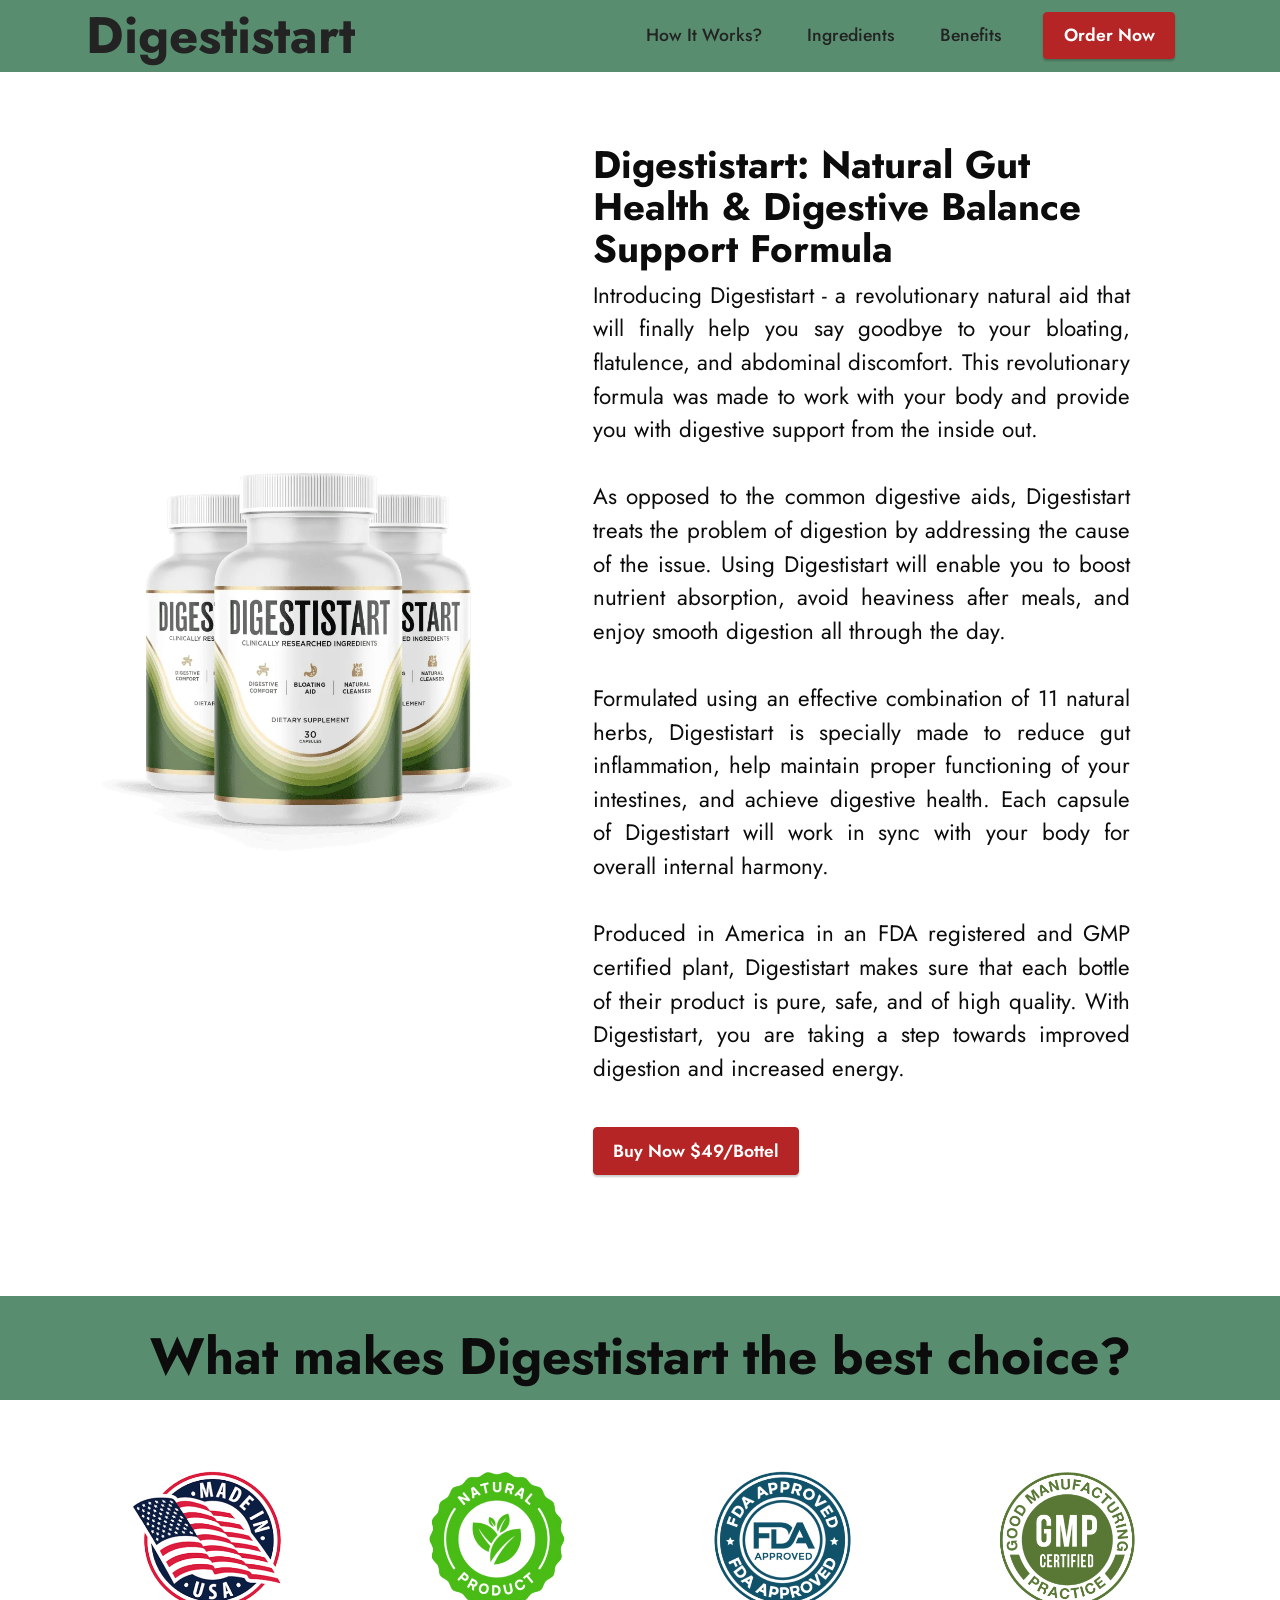
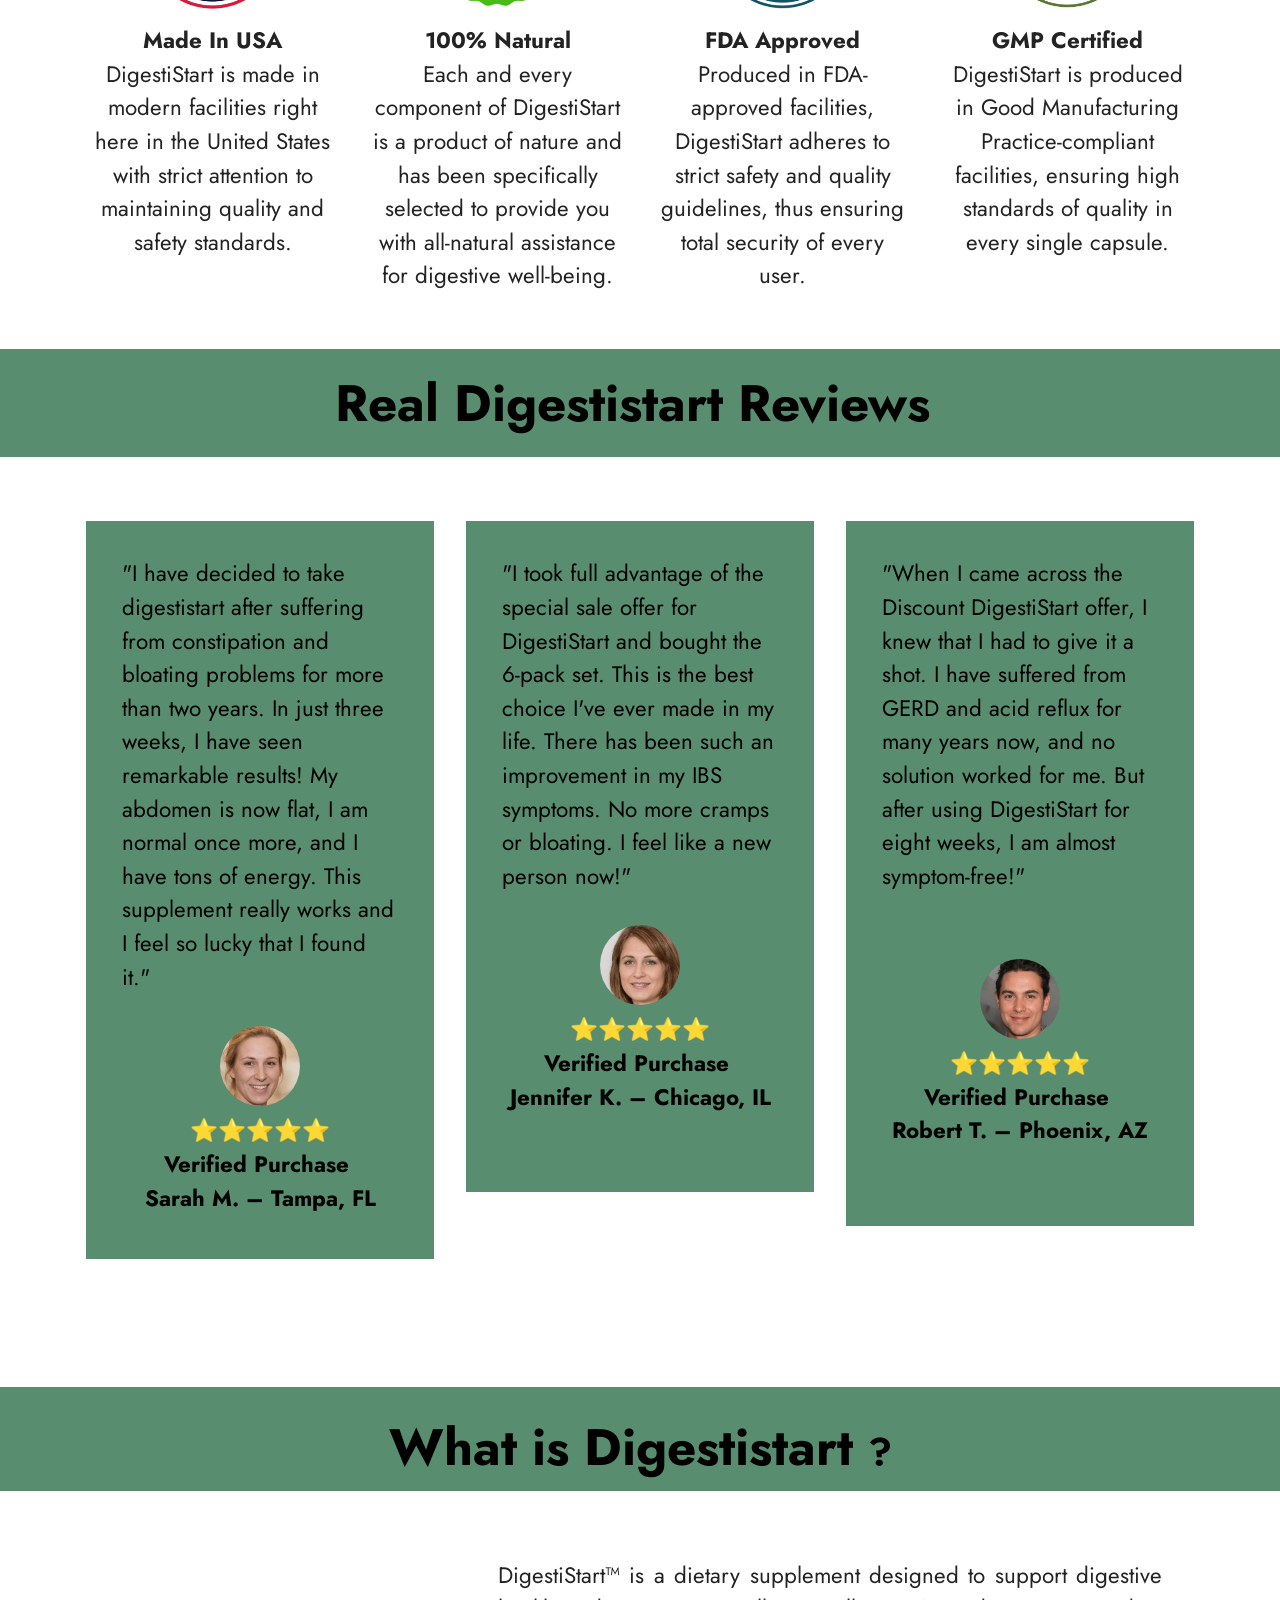
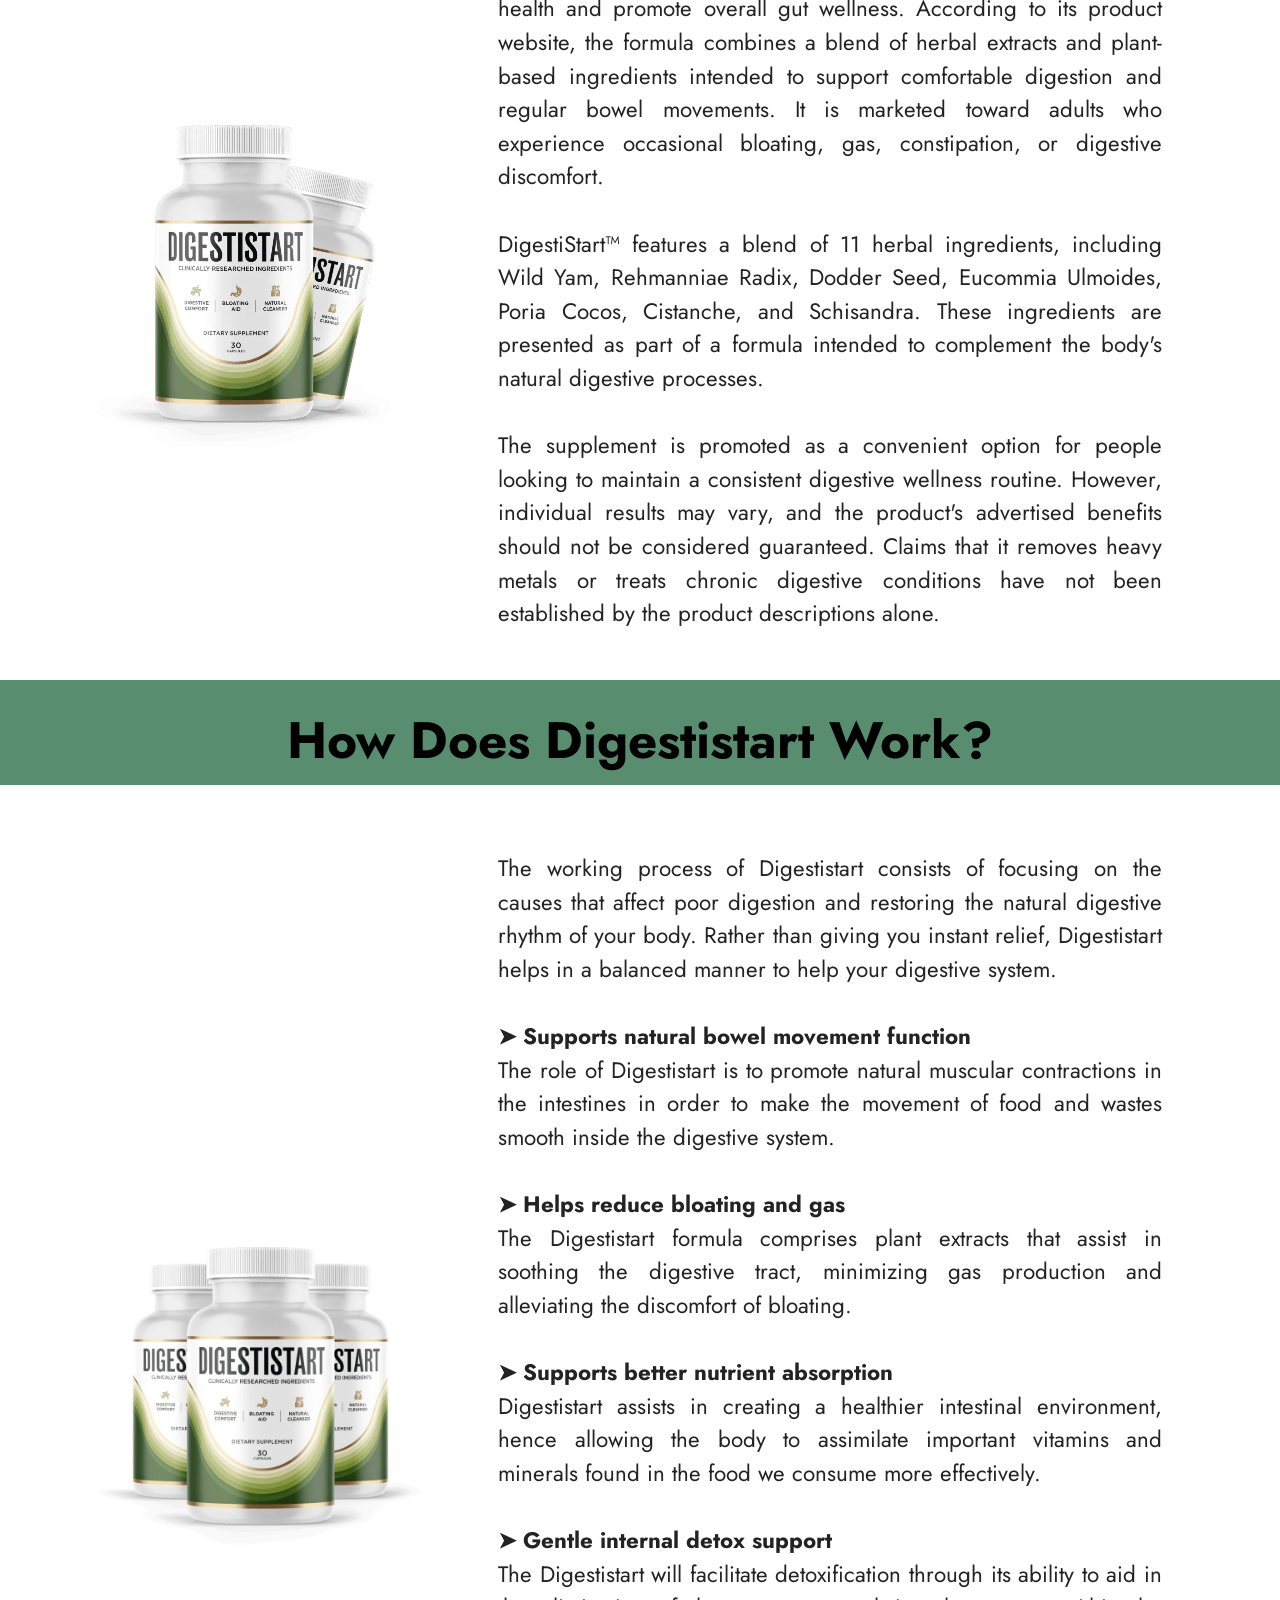
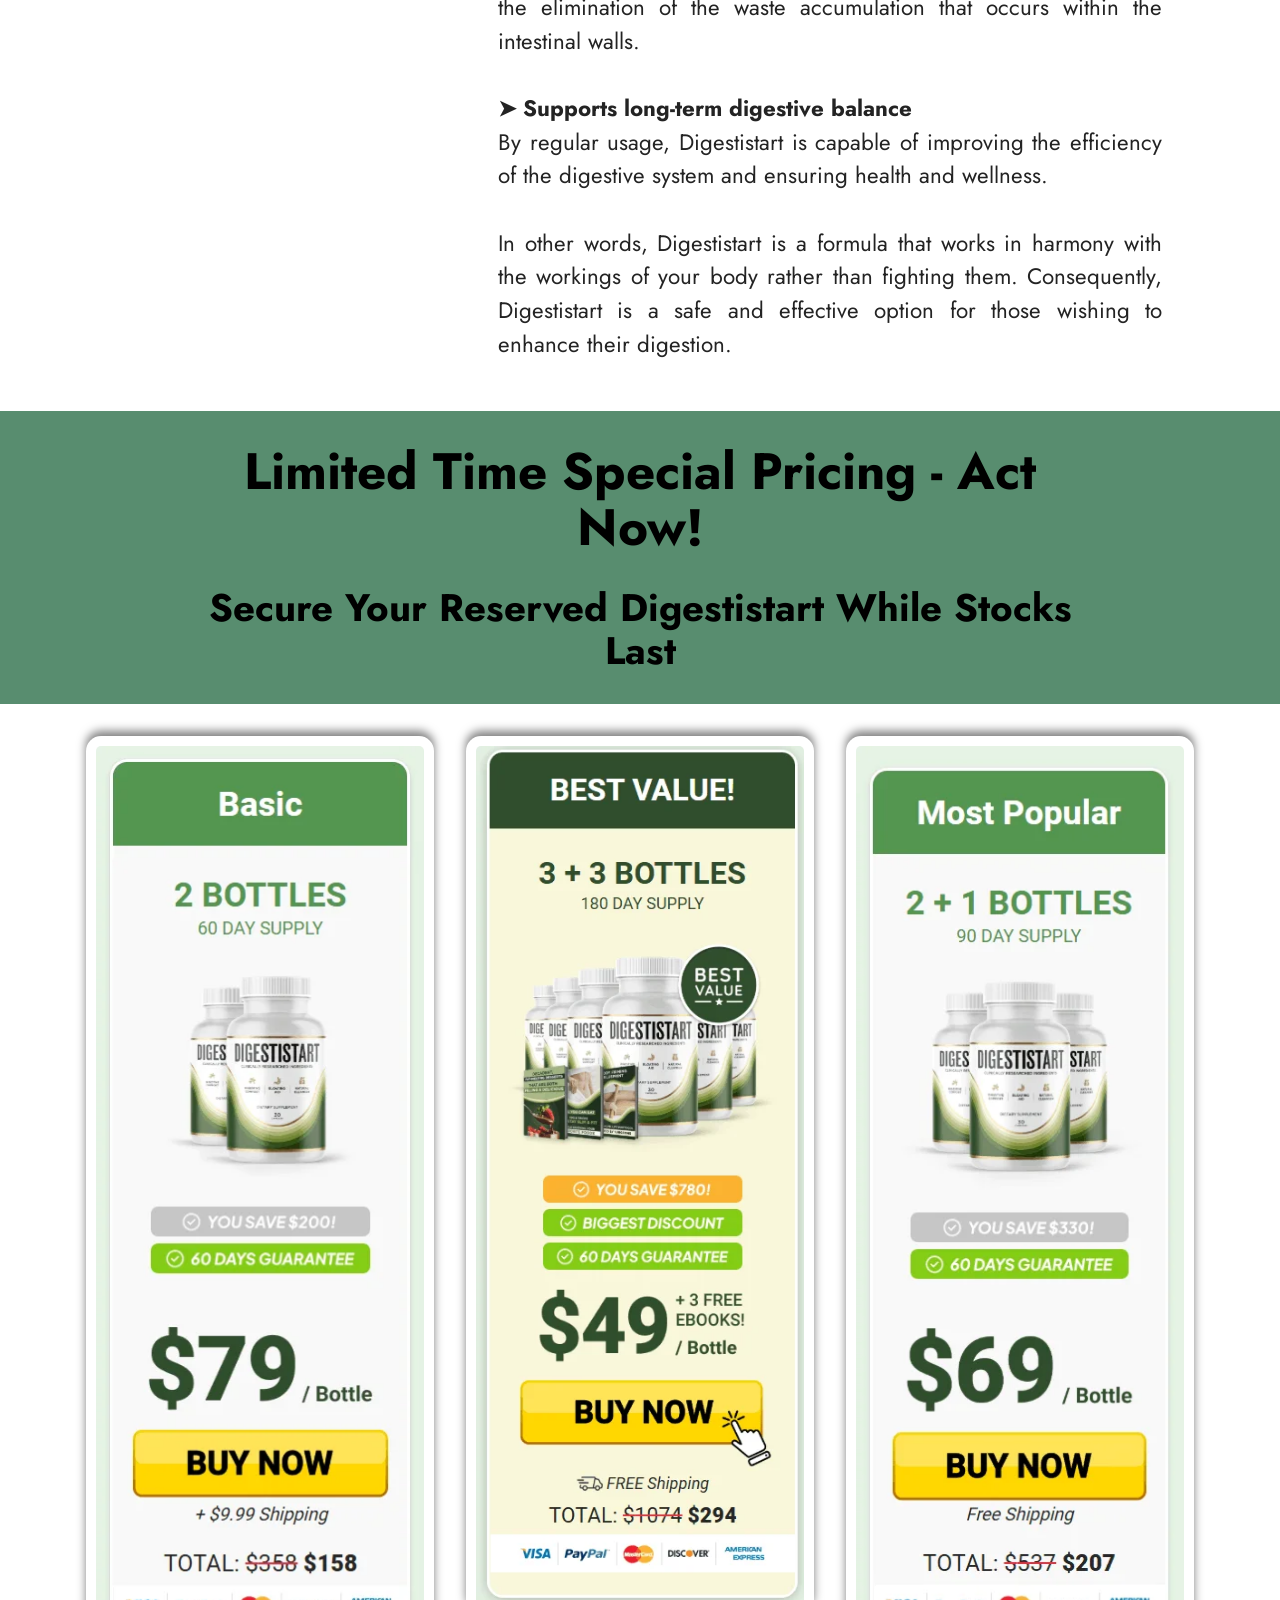
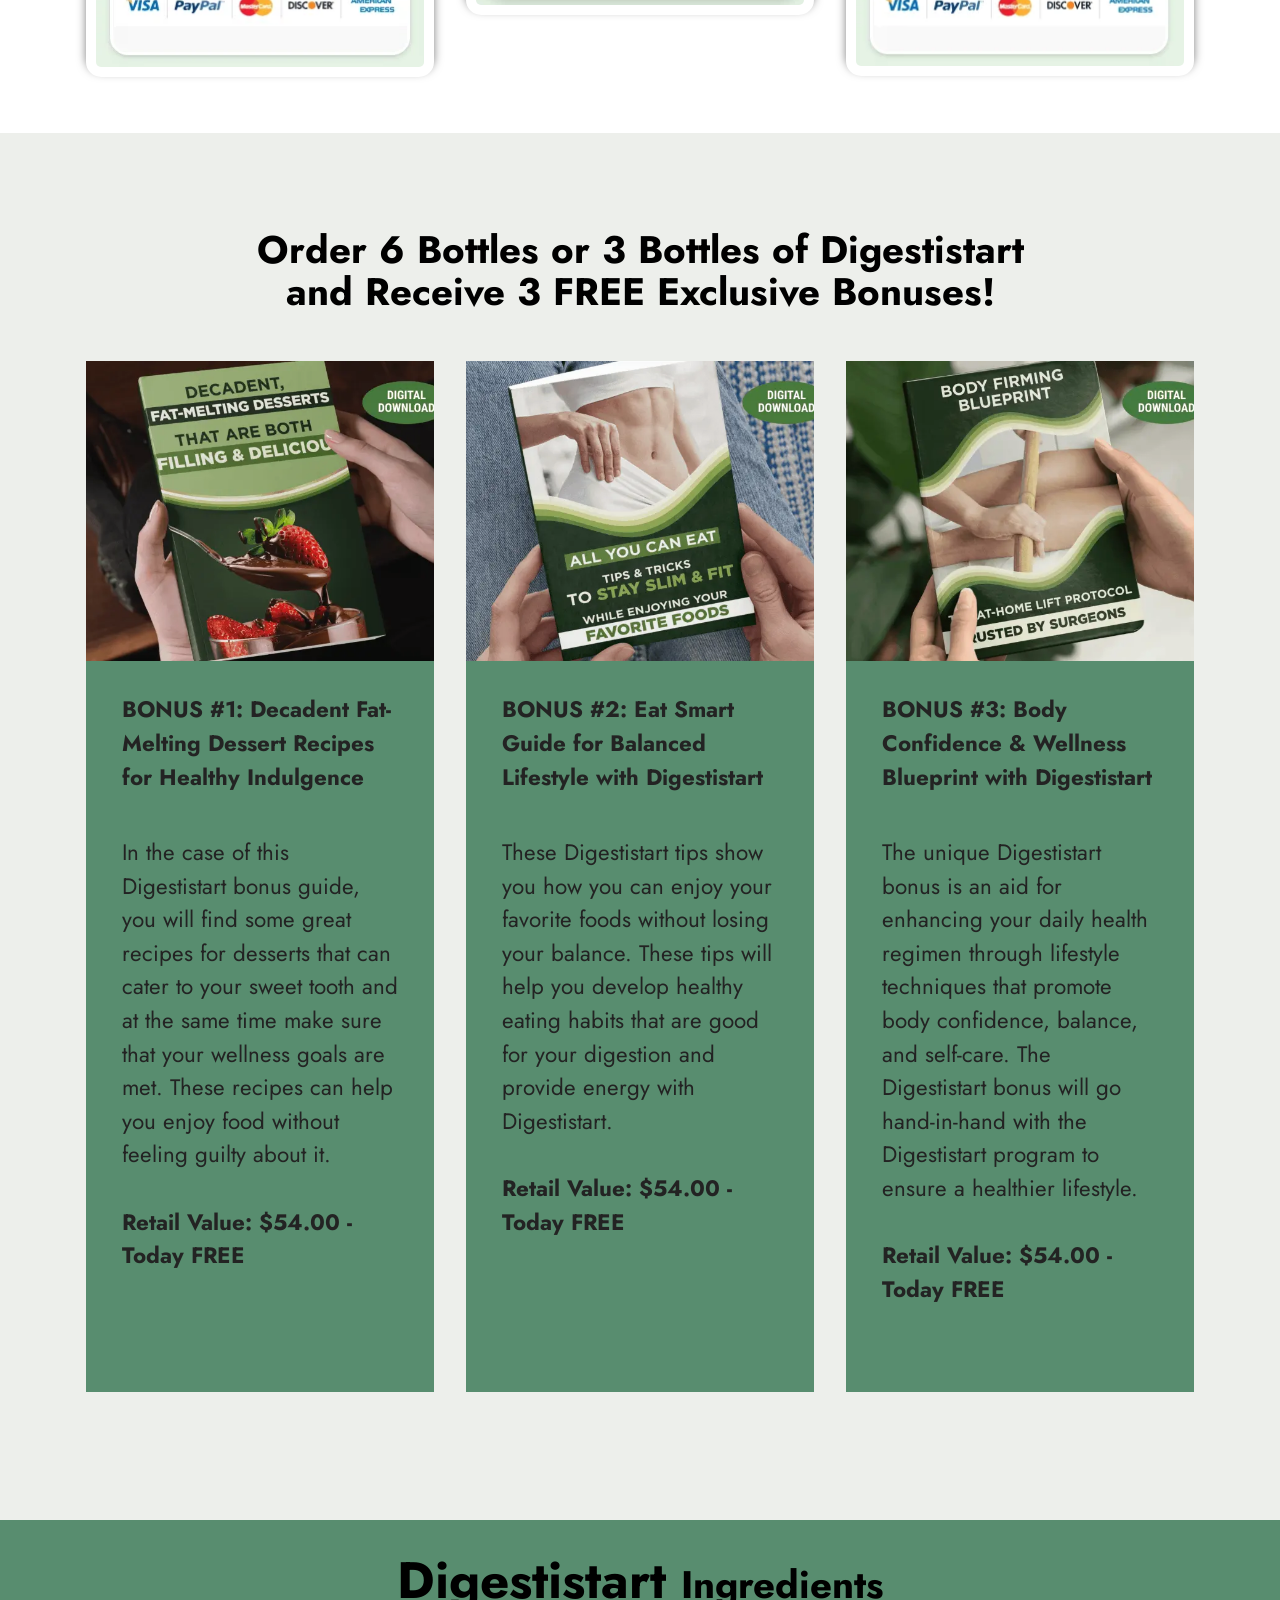
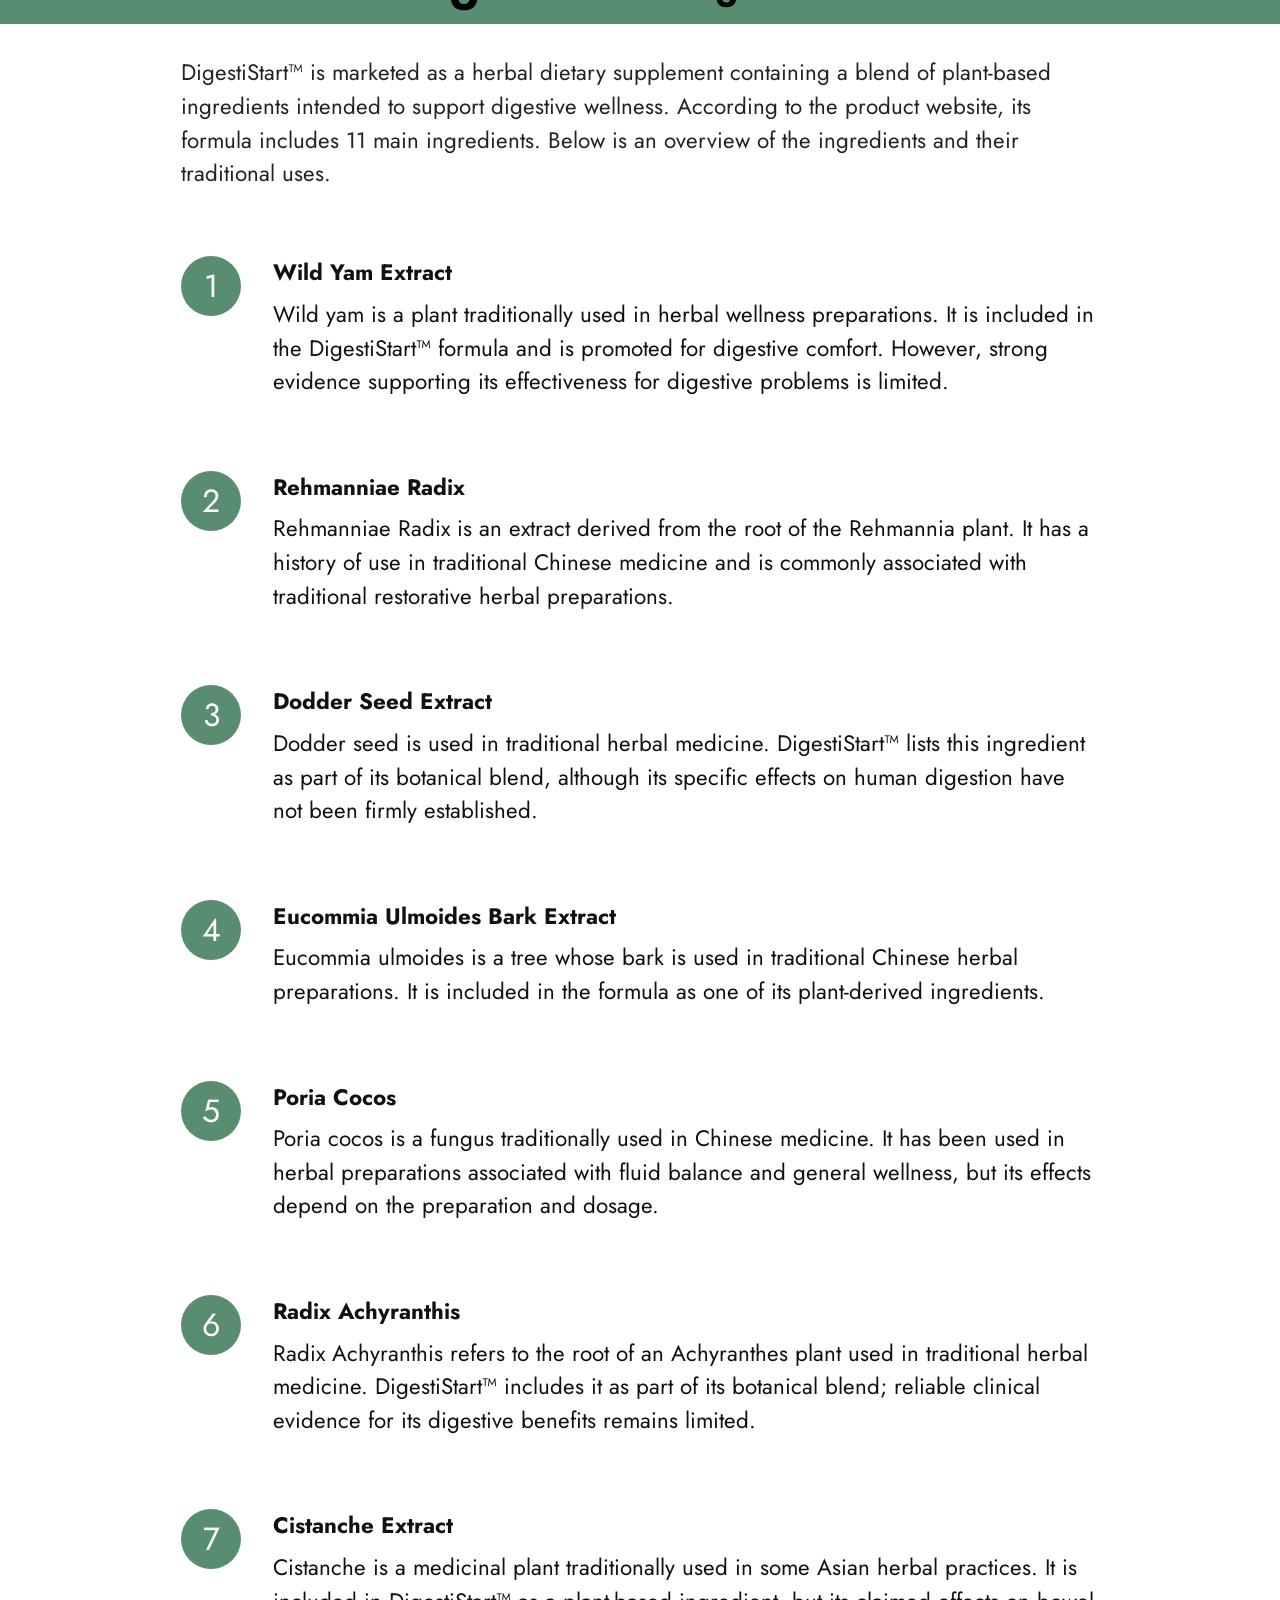
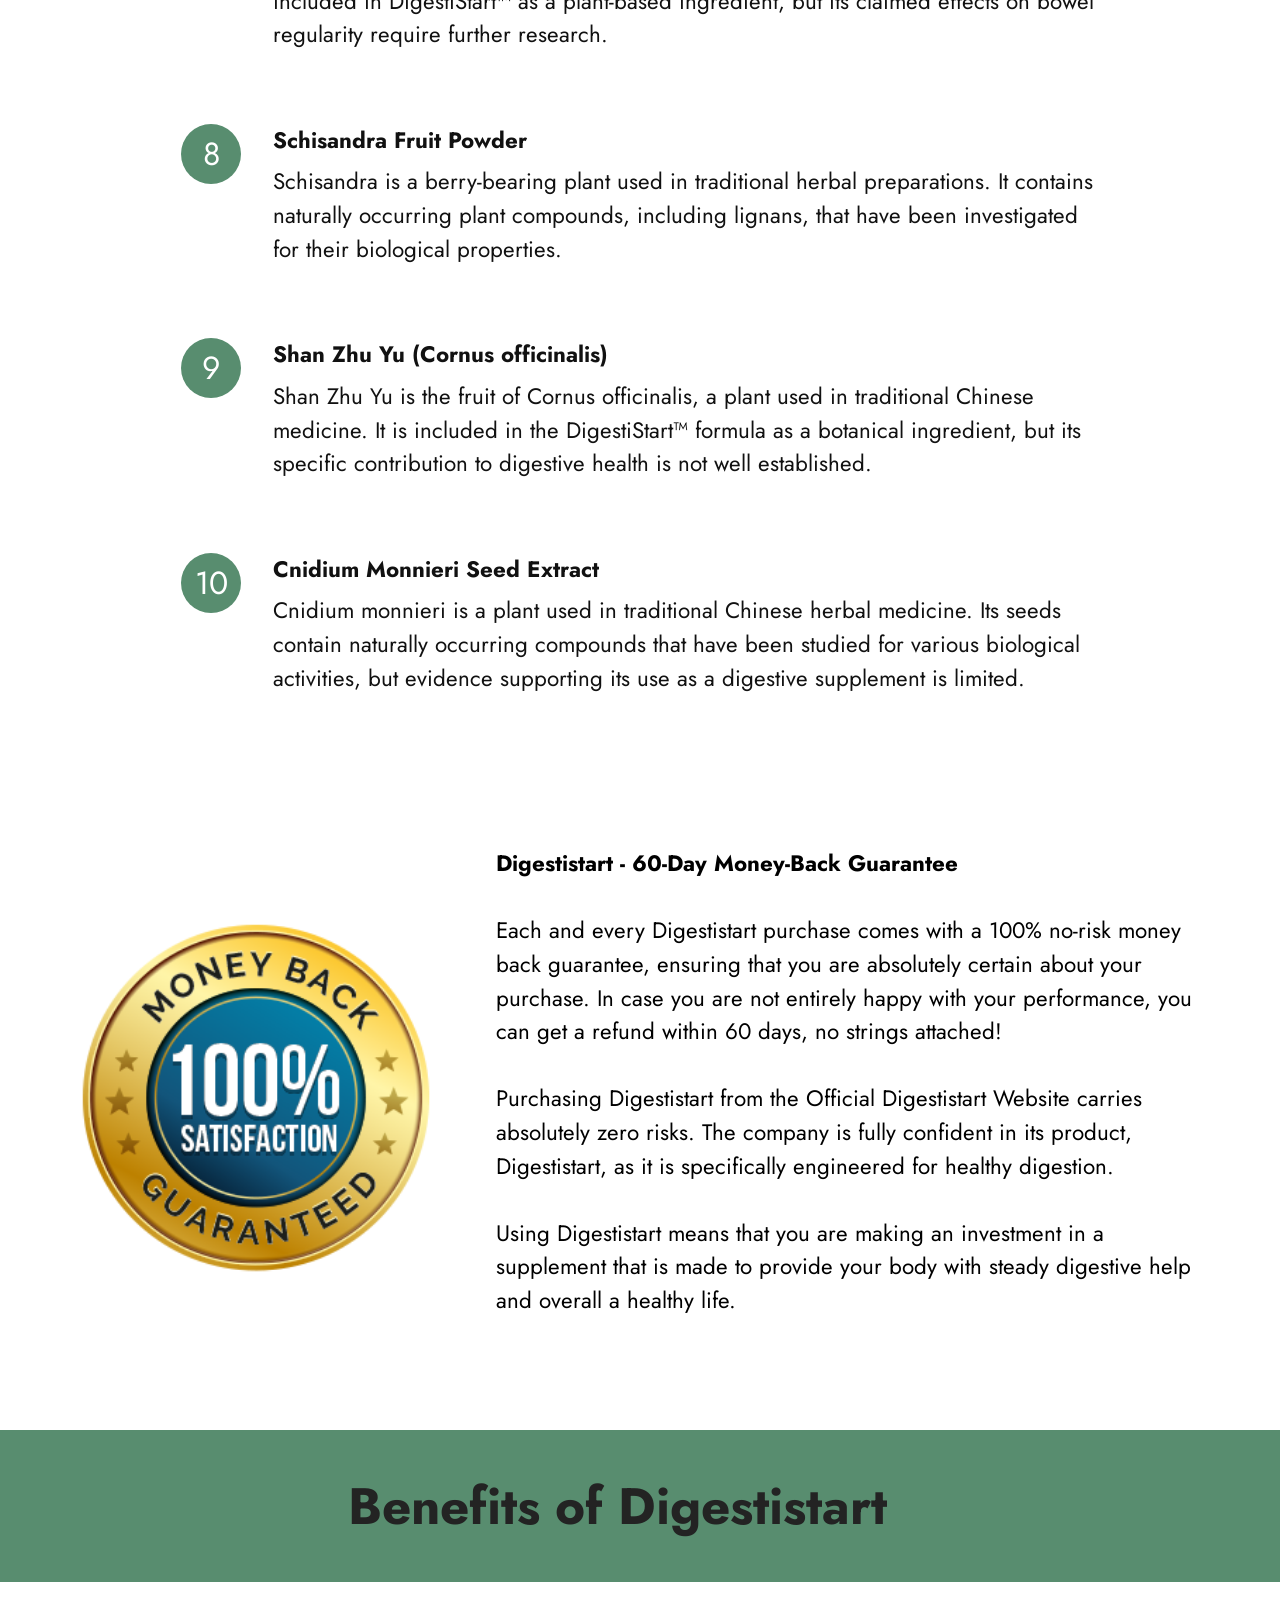
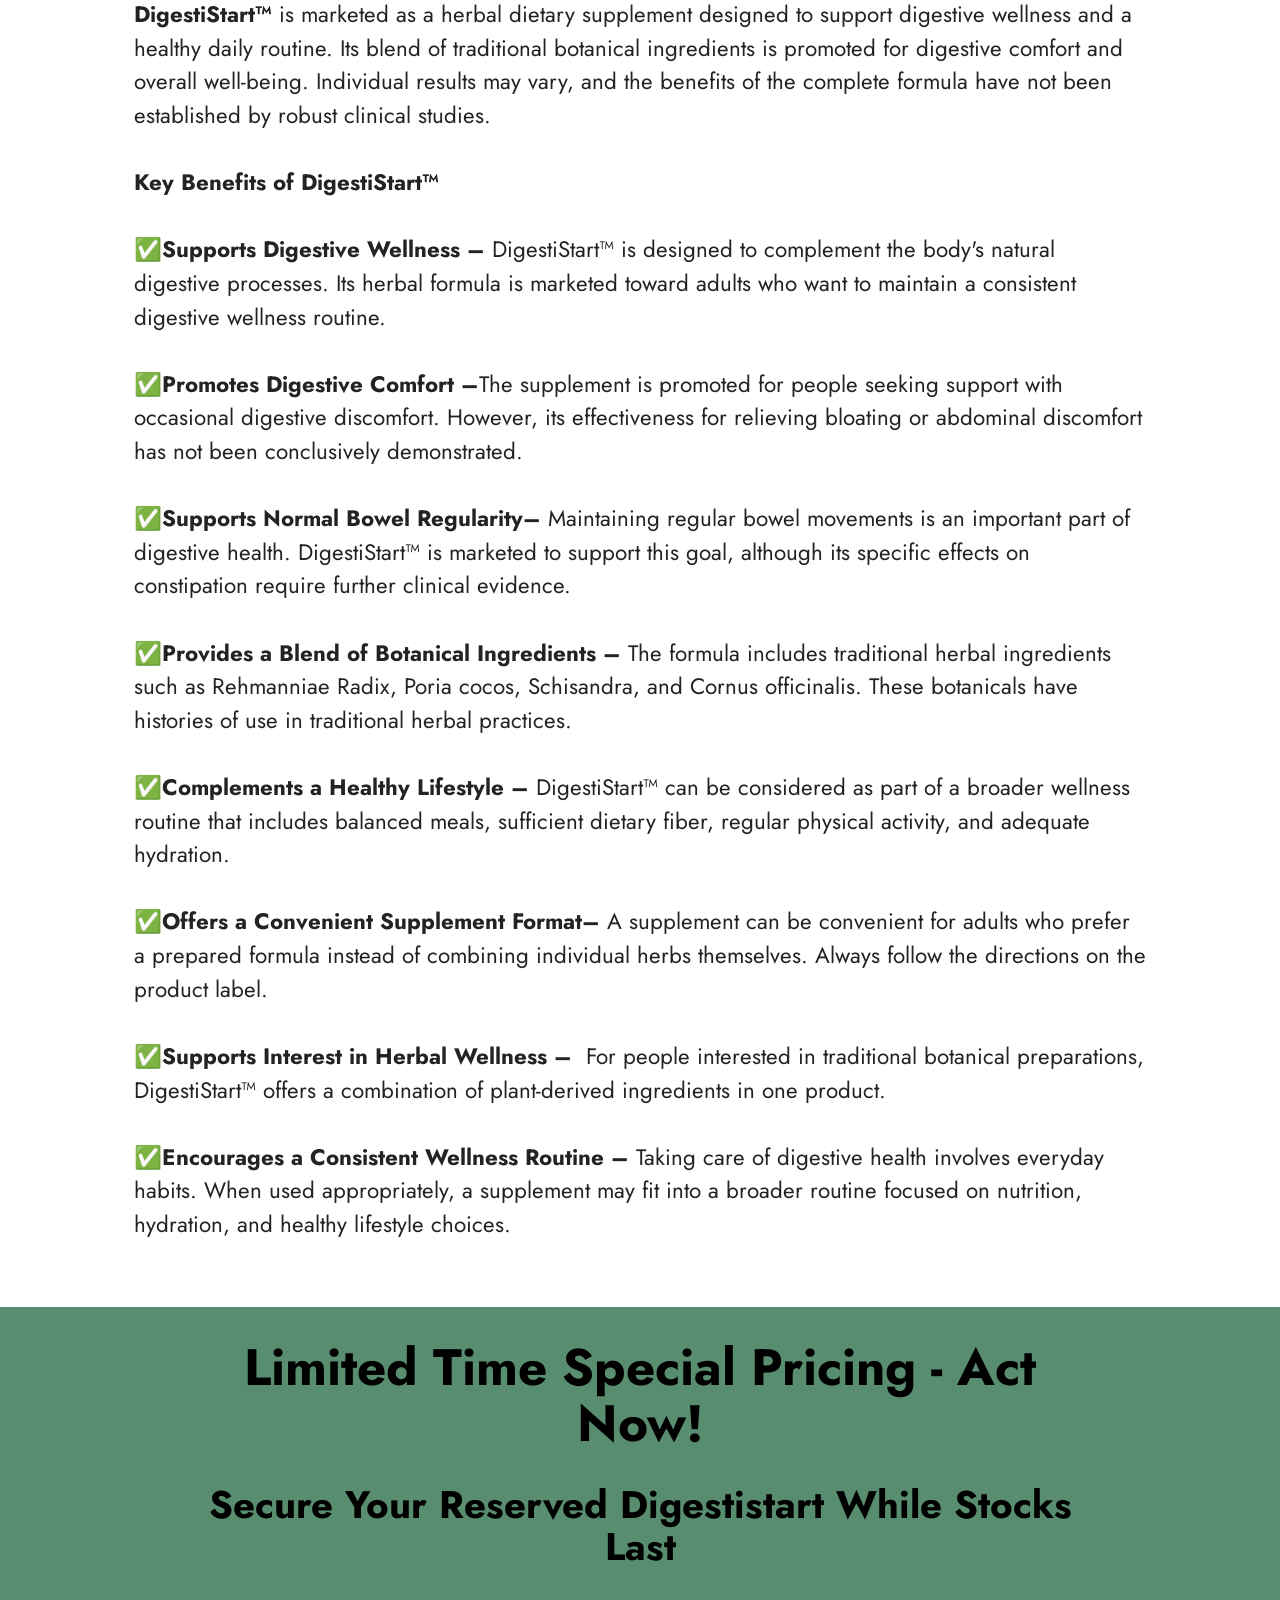
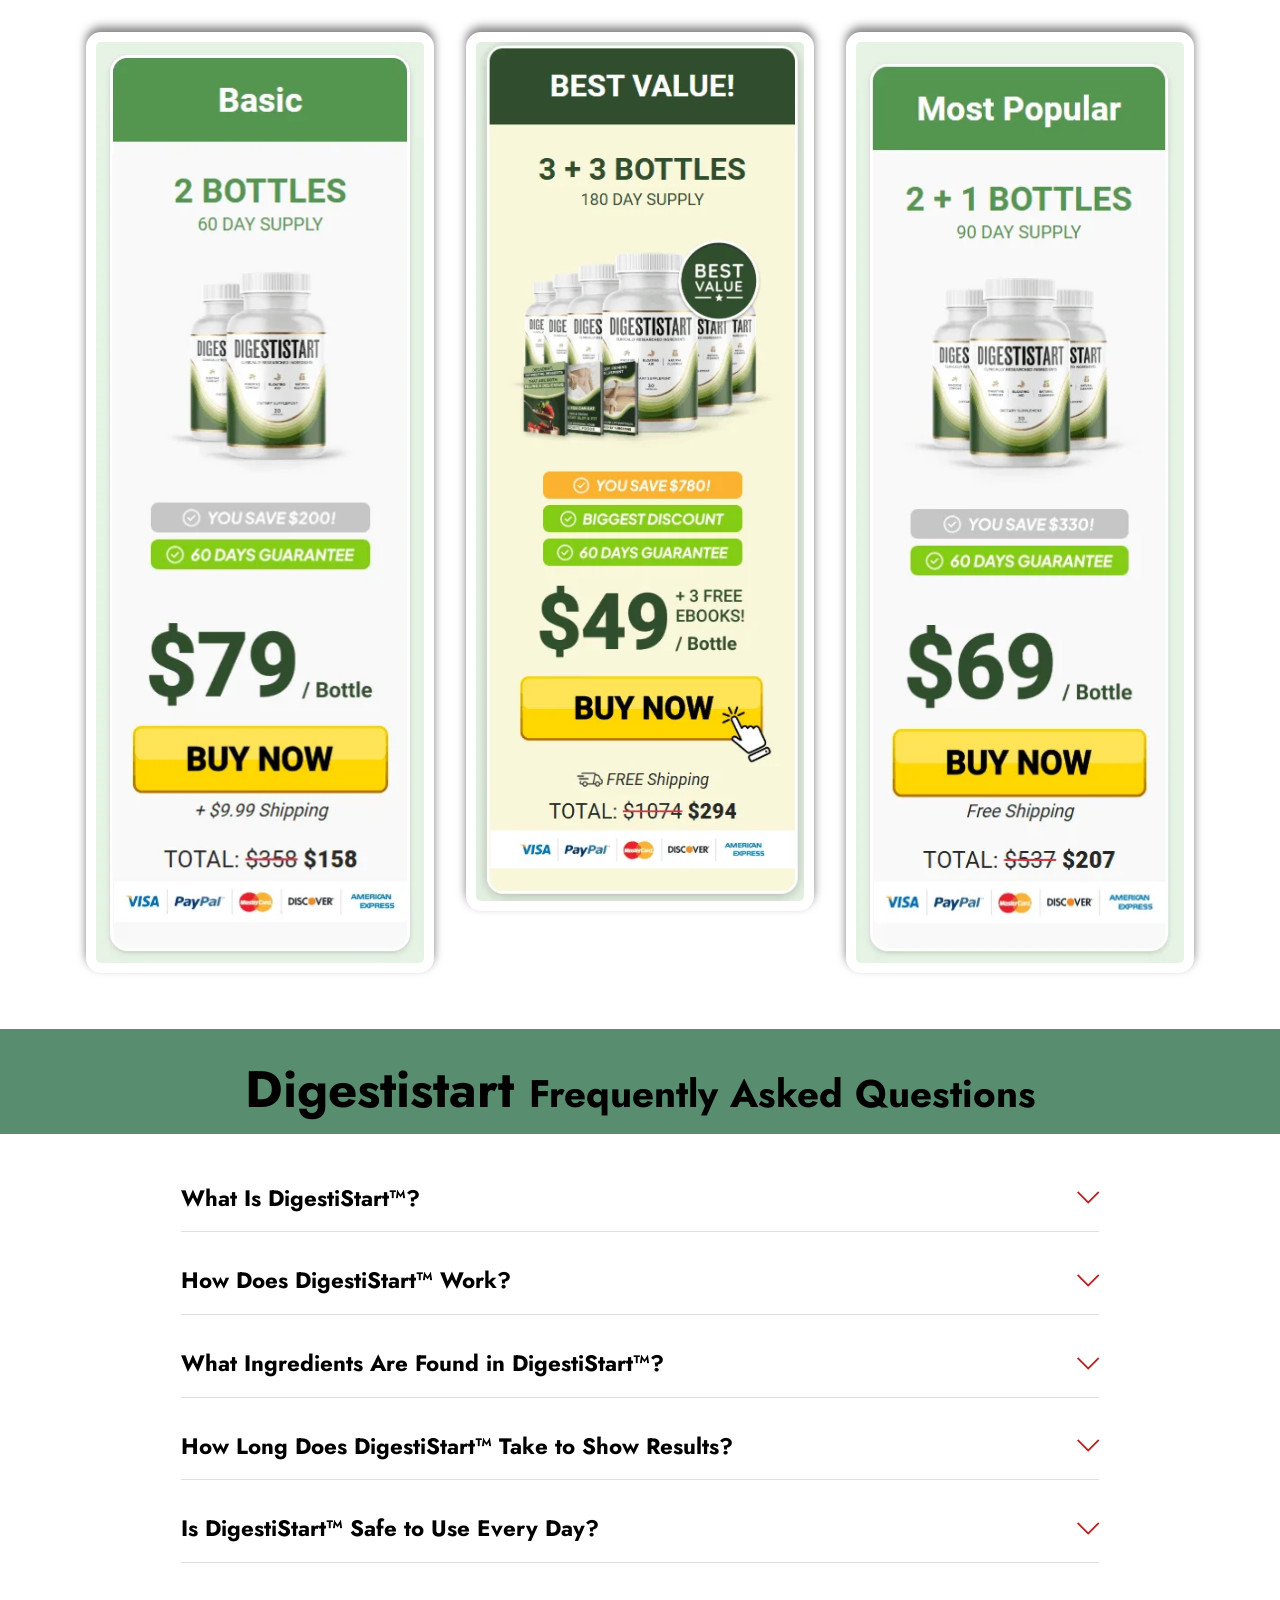
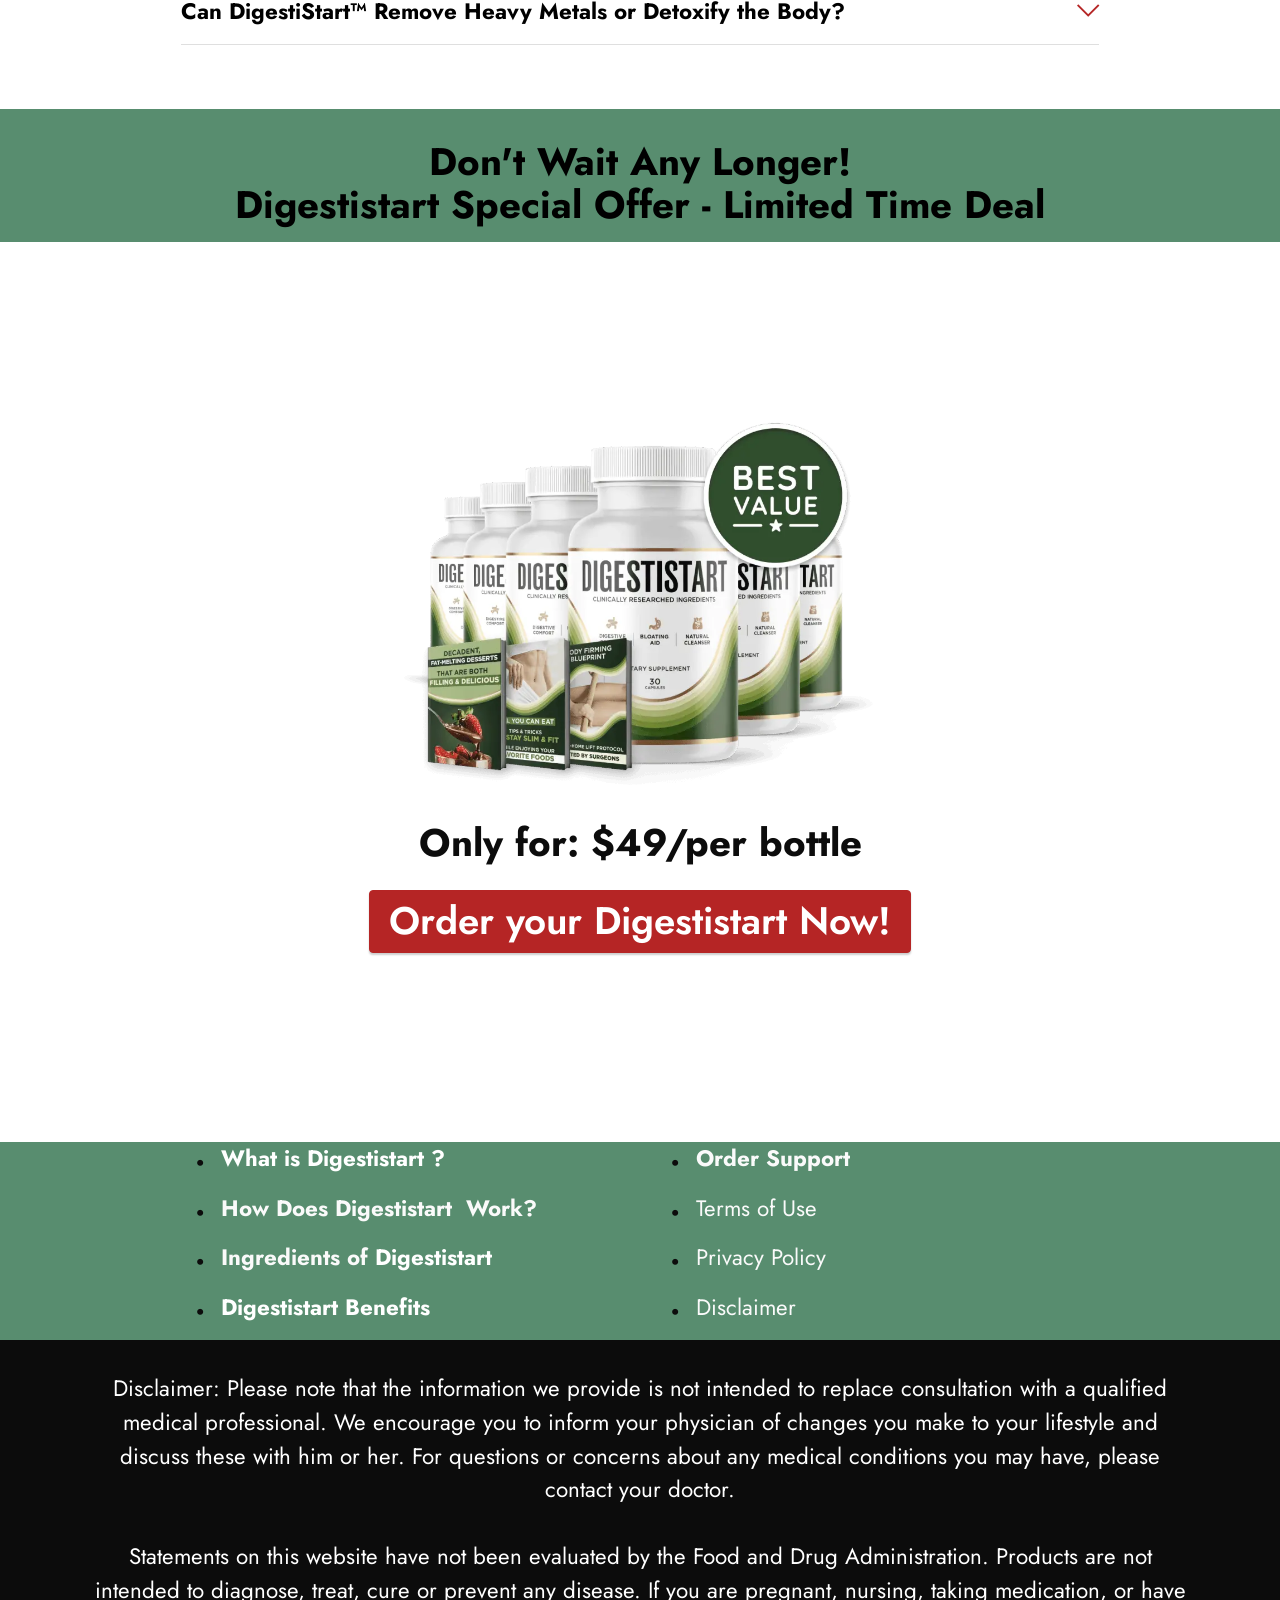
<file: index.html>
<!DOCTYPE html>
<html  lang="en">
<head>
  <!-- Site made with Mobirise Website Builder v6.1.12, https://mobirise.com -->
  <meta charset="UTF-8">
  <meta http-equiv="X-UA-Compatible" content="IE=edge">
  <meta name="generator" content="Mobirise v6.1.12, mobirise.com">
  <meta name="viewport" content="width=device-width, initial-scale=1, minimum-scale=1">
  <link rel="shortcut icon" href="assets/images/digestistart-official-1.webp" type="image/x-icon">
  <meta name="description" content="DigestiStart™ and explore its herbal ingredients, potential benefits, and digestive wellness support. Learn how it fits into a healthy lifestyle, plus FAQs, usage tips, and important safety information before you decide.">
  <meta name="msvalidate.01" content="E1C683F4EFB1ADD5ABCEF03F91AA41EB" />
	<meta name="google-site-verification" content="4bTPPsSgGg9mrN9ppGhdz5BRyaK9BWV9diWJw_Lr8Sk" />

  
  <title>DigestiStart™ Review 2026 – Ingredients, Benefits & Digestive Support</title>
  <link rel="stylesheet" href="assets/web/assets/mobirise-icons2/mobirise2.css">
  <link rel="stylesheet" href="assets/web/assets/mobirise-icons/mobirise-icons.css">
  <link rel="stylesheet" href="assets/bootstrap/css/bootstrap.min.css">
  <link rel="stylesheet" href="assets/dropdown/css/style.css">
  <link rel="stylesheet" href="assets/socicon/css/styles.css">
  <link rel="stylesheet" href="assets/theme/css/style.css">
  <link rel="preload" href="https://fonts.googleapis.com/css?family=Jost:100,200,300,400,500,600,700,800,900,100i,200i,300i,400i,500i,600i,700i,800i,900i&display=swap" as="style" onload="this.onload=null;this.rel='stylesheet'">
  <noscript><link rel="stylesheet" href="https://fonts.googleapis.com/css?family=Jost:100,200,300,400,500,600,700,800,900,100i,200i,300i,400i,500i,600i,700i,800i,900i&display=swap"></noscript>
  <link rel="preload" as="style" href="assets/mobirise/css/mbr-additional.css?v=HPyGh8"><link rel="stylesheet" href="assets/mobirise/css/mbr-additional.css?v=HPyGh8" type="text/css">
  
  
  
</head>
<body>
  
  <section data-bs-version="5.1" class="menu menu2 cid-tB0YZQqaCG" once="menu" id="menu2-0">
    
    <nav class="navbar navbar-dropdown navbar-expand-lg">
        <div class="container">
            <div class="navbar-brand">
                
                <span class="navbar-caption-wrap"><a class="navbar-caption text-black text-primary display-1" href="https://mwebzuno.com/11647/3475/7/?">Digestistart&nbsp;<br></a></span>
            </div>
            <button class="navbar-toggler" type="button" data-toggle="collapse" data-bs-toggle="collapse" data-target="#navbarSupportedContent" data-bs-target="#navbarSupportedContent" aria-controls="navbarNavAltMarkup" aria-expanded="false" aria-label="Toggle navigation">
                <div class="hamburger">
                    <span></span>
                    <span></span>
                    <span></span>
                    <span></span>
                </div>
            </button>
            <div class="collapse navbar-collapse" id="navbarSupportedContent">
                <ul class="navbar-nav nav-dropdown" data-app-modern-menu="true"><li class="nav-item"><a class="nav-link link text-black display-4" href="index.html#header3-1m">How It Works?</a></li>
                    <li class="nav-item"><a class="nav-link link text-black display-4" href="index.html#features20-x">
                            Ingredients</a></li>
                    <li class="nav-item"><a class="nav-link link text-black display-4" href="index.html#header3-1n">Benefits</a>
                    </li></ul>
                
                <div class="navbar-buttons mbr-section-btn"><a class="btn btn-primary display-4" href="https://mwebzuno.com/11647/3475/7/?">Order Now</a></div>
            </div>
        </div>
    </nav>
</section>

<section data-bs-version="5.1" class="header3 cid-tB10ubWVri" id="header3-1">

    

    
    

    <div class="align-center container">
        <div class="row justify-content-center">
            <div class="col-12 col-lg-9">
                
                
                
                
            </div>
        </div>
    </div>
</section>

<section data-bs-version="5.1" class="features7 cid-vsFuxaL0VE" id="features7-2c">
    <!---->
    

    
    
    <div class="container">
        <div class="card-wrapper">
            <div class="row align-items-center">
                <div class="col-12 col-lg-5">
                    <div class="image-wrapper">
                        <a href="https://mwebzuno.com/11647/3475/7/?"><img src="assets/images/digestistart-official.webp" alt="Digestistart "></a>
                    </div>
                </div>
                <div class="col-12 col-lg">
                    <div class="text-box">
                        <h1 class="mbr-title mbr-fonts-style display-2"><div><strong>Digestistart: Natural Gut Health &amp; Digestive Balance Support Formula</strong></div></h1>
                        <p class="mbr-text mbr-fonts-style display-7">Introducing Digestistart - a revolutionary natural aid that will finally help you say goodbye to your bloating, flatulence, and abdominal discomfort. This revolutionary formula was made to work with your body and provide you with digestive support from the inside out.<br><br>As opposed to the common digestive aids, Digestistart treats the problem of digestion by addressing the cause of the issue. Using Digestistart will enable you to boost nutrient absorption, avoid heaviness after meals, and enjoy smooth digestion all through the day.<br><br>Formulated using an effective combination of 11 natural herbs, Digestistart is specially made to reduce gut inflammation, help maintain proper functioning of your intestines, and achieve digestive health. Each capsule of Digestistart will work in sync with your body for overall internal harmony.<br><br>Produced in America in an FDA registered and GMP certified plant, Digestistart makes sure that each bottle of their product is pure, safe, and of high quality. With Digestistart, you are taking a step towards improved digestion and increased energy.<br></p>
                        
                        <div class="mbr-section-btn pt-3"><a href="https://mwebzuno.com/11647/3475/7/?" class="btn btn-primary display-4">Buy Now $49/Bottel</a></div>
                    </div>
                </div>
            </div>
        </div>
    </div>
</section>

<section data-bs-version="5.1" class="header3 cid-vszOKZhpDv" id="header3-27">

    

    
    

    <div class="align-center container">
        <div class="row justify-content-center">
            <div class="col-12 col-lg-12">
                
                <h2 class="mbr-section-subtitle mbr-fonts-style mb-3 display-1"><strong>What makes Digestistart</strong><strong style="font-size: 3.2rem;">&nbsp;the best choice?</strong></h2>
                
                
            </div>
        </div>
    </div>
</section>

<section data-bs-version="5.1" class="gallery5 mbr-gallery cid-vszOlzmzra" id="gallery5-26">
    

    
    

    <div class="container">
        
        <div class="row mbr-gallery mt-4">
            <div class="col-12 col-md-6 col-lg-3 item gallery-image active">
                <div class="item-wrapper" data-toggle="modal" data-bs-toggle="modal" data-target="#vyCeypvMox-modal" data-bs-target="#vyCeypvMox-modal">
                    <img class="w-100" src="assets/images/made-in-usa-500x300.png" alt="Made In USA" data-slide-to="0" data-bs-slide-to="0" data-target="#lb-vyCeypvMox" data-bs-target="#lb-vyCeypvMox">
                    <div class="icon-wrapper">
                        <span class="mobi-mbri mobi-mbri-search mbr-iconfont mbr-iconfont-btn"></span>
                    </div>
                </div>
                <h1 class="mbr-item-subtitle mbr-fonts-style align-center mb-2 mt-2 display-7"><div><strong>Made In USA</strong></div><div>DigestiStart is made in modern facilities right here in the United States with strict attention to maintaining quality and safety standards.</div><div>
</div><div>
</div><div>
</div><div>
</div></h1>
            </div>
            <div class="col-12 col-md-6 col-lg-3 item gallery-image">
                <div class="item-wrapper" data-toggle="modal" data-bs-toggle="modal" data-target="#vyCeypvMox-modal" data-bs-target="#vyCeypvMox-modal">
                    <img class="w-100" src="assets/images/natural-product-500x300.png" alt="100% Natural" data-slide-to="1" data-bs-slide-to="1" data-target="#lb-vyCeypvMox" data-bs-target="#lb-vyCeypvMox">
                    <div class="icon-wrapper">
                        <span class="mobi-mbri mobi-mbri-search mbr-iconfont mbr-iconfont-btn"></span>
                    </div>
                </div>
                <h1 class="mbr-item-subtitle mbr-fonts-style align-center mb-2 mt-2 display-7"><div><span style="font-size: 1.4rem;"><strong>100% Natural</strong></span></div><div>Each and every component of DigestiStart is a product of nature and has been specifically selected to provide you with all-natural assistance for digestive well-being.</div><div>
</div><div>
</div><div>
</div></h1>
            </div>
            
            <div class="col-12 col-md-6 col-lg-3 item gallery-image">
                <div class="item-wrapper" data-toggle="modal" data-bs-toggle="modal" data-target="#vyCeypvMox-modal" data-bs-target="#vyCeypvMox-modal">
                    <img class="w-100" src="assets/images/fda-approved-500x300.png" alt="FDA Approved" data-slide-to="2" data-bs-slide-to="2" data-target="#lb-vyCeypvMox" data-bs-target="#lb-vyCeypvMox">
                    <div class="icon-wrapper">
                        <span class="mobi-mbri mobi-mbri-search mbr-iconfont mbr-iconfont-btn"></span>
                    </div>
                </div>
                <h1 class="mbr-item-subtitle mbr-fonts-style align-center mb-2 mt-2 display-7"><div><strong>FDA Approved</strong></div><div>Produced in FDA-approved facilities, DigestiStart adheres to strict safety and quality guidelines, thus ensuring total security of every user.</div><div>
</div><div>
</div></h1>
            </div><div class="col-12 col-md-6 col-lg-3 item gallery-image">
                <div class="item-wrapper" data-toggle="modal" data-bs-toggle="modal" data-target="#vyCeypvMox-modal" data-bs-target="#vyCeypvMox-modal">
                    <img class="w-100" src="assets/images/gmp-certified-500x300.png" alt="GMP Certified" data-slide-to="3" data-bs-slide-to="3" data-target="#lb-vyCeypvMox" data-bs-target="#lb-vyCeypvMox">
                    <div class="icon-wrapper">
                        <span class="mobi-mbri mobi-mbri-search mbr-iconfont mbr-iconfont-btn"></span>
                    </div>
                </div>
                <h1 class="mbr-item-subtitle mbr-fonts-style align-center mb-2 mt-2 display-7"><div><strong>GMP Certified</strong></div><div>DigestiStart is produced in Good Manufacturing Practice-compliant facilities, ensuring high standards of quality in every single capsule.</div><div>
</div><div>
</div><div>
</div></h1>
            </div>
        </div>

        <div class="modal mbr-slider" tabindex="-1" role="dialog" aria-hidden="true" id="vyCeypvMox-modal">
            <div class="modal-dialog" role="document">
                <div class="modal-content">
                    <div class="modal-body">
                        <div class="carousel slide" id="lb-vyCeypvMox" data-interval="5000" data-bs-interval="5000">
                            <div class="carousel-inner">
                                <div class="carousel-item active">
                                    <img class="d-block w-100" src="assets/images/made-in-usa-500x300.png" alt="Mobirise Website Builder">
                                </div>
                                <div class="carousel-item">
                                    <img class="d-block w-100" src="assets/images/natural-product-500x300.png" alt="Mobirise Website Builder">
                                </div>
                                
                                <div class="carousel-item">
                                    <img class="d-block w-100" src="assets/images/fda-approved-500x300.png" alt="Mobirise Website Builder">
                                </div><div class="carousel-item">
                                    <img class="d-block w-100" src="assets/images/gmp-certified-500x300.png" alt="Mobirise Website Builder">
                                </div>
                            </div>
                            <ol class="carousel-indicators">
                                <li data-slide-to="0" data-bs-slide-to="0" class="active" data-target="#lb-vyCeypvMox" data-bs-target="#lb-vyCeypvMox"></li>
                                <li data-slide-to="1" data-bs-slide-to="1" data-target="#lb-vyCeypvMox" data-bs-target="#lb-vyCeypvMox"></li>
                                <li data-slide-to="2" data-bs-slide-to="2" data-target="#lb-vyCeypvMox" data-bs-target="#lb-vyCeypvMox"></li>
                                <li data-slide-to="3" data-bs-slide-to="3" data-target="#lb-vyCeypvMox" data-bs-target="#lb-vyCeypvMox"></li>
                            </ol>
                            <a role="button" href="" class="close" data-dismiss="modal" data-bs-dismiss="modal" aria-label="Close">
                            </a>
                            <a class="carousel-control-prev carousel-control" role="button" data-slide="prev" data-bs-slide="prev" href="#lb-vyCeypvMox">
                                <span class="mobi-mbri mobi-mbri-arrow-prev" aria-hidden="true"></span>
                                <span class="sr-only visually-hidden">Previous</span>
                            </a>
                            <a class="carousel-control-next carousel-control" role="button" data-slide="next" data-bs-slide="next" href="#lb-vyCeypvMox">
                                <span class="mobi-mbri mobi-mbri-arrow-next" aria-hidden="true"></span>
                                <span class="sr-only visually-hidden">Next</span>
                            </a>
                        </div>
                    </div>
                </div>
            </div>
        </div>
    </div>
</section>

<section data-bs-version="5.1" class="content6 cid-vsJlN0BLRY" id="content6-2f">
    
    <div class="container">
        <div class="row justify-content-center">
            <div class="col-md-12 col-lg-10">
                <hr class="line">
                <p class="mbr-text align-center mbr-fonts-style my-4 display-1"><strong>Real&nbsp;Digestistart&nbsp;Reviews&nbsp;</strong><br></p>
                <hr class="line">
            </div>
        </div>
    </div>
</section>

<section data-bs-version="5.1" class="people04 cid-vweRgNTzRw" id="people04-2m">
	
	
	<div class="container">
		
		<div class="row mbr-masonry" data-masonry="{&quot;percentPosition&quot;: true }">
			
			<div class="item features-without-image col-12 col-md-6 col-lg-4 active">
				<div class="item-wrapper">
					<div class="card-box align-left">
						<p class="card-text mbr-fonts-style display-7">"I have decided to take digestistart after suffering from constipation and bloating problems for more than two years. In just three weeks, I have seen remarkable results! My abdomen is now flat, I am normal once more, and I have tons of energy. This supplement really works and I feel so lucky that I found it."<br>
						</p>
						<div class="img-wrapper mt-4 mb-2">
							<img src="assets/images/digestistart-review-1.webp" data-slide-to="1" data-bs-slide-to="1" alt="Sarah M. – Tampa, FL">
						</div>
						<h5 class="card-title mbr-fonts-style display-7"><strong>⭐⭐⭐⭐⭐</strong><br><strong>Verified Purchase&nbsp;</strong><br><div><strong>Sarah M. – Tampa, FL</strong></div><div><strong>
</strong></div><div><strong>
</strong></div></h5>
					</div>
				</div>
			</div>
			<div class="item features-without-image col-12 col-md-6 col-lg-4">
				<div class="item-wrapper">
					<div class="card-box align-left">
						<p class="card-text mbr-fonts-style display-7">"I took full advantage of the special sale offer for DigestiStart and bought the 6-pack set. This is the best choice I've ever made in my life. There has been such an improvement in my IBS symptoms. No more cramps or bloating. I feel like a new person now!"<br>
						</p>
						<div class="img-wrapper mt-4 mb-2">
							<img src="assets/images/digestistart-review-2.webp" data-slide-to="2" data-bs-slide-to="2" alt="Jennifer K. – Chicago, IL">
						</div>
						<h5 class="card-title mbr-fonts-style display-7">
							<strong>⭐⭐⭐⭐⭐</strong><br><strong>Verified Purchase&nbsp;</strong><div><strong>Jennifer K. – Chicago, IL
</strong></div><div><strong><br></strong></div><div><strong>
</strong></div></h5>
					</div>
				</div>
			</div>
			
			<div class="item features-without-image col-12 col-md-6 col-lg-4">
				<div class="item-wrapper">
					<div class="card-box align-left">
						<p class="card-text mbr-fonts-style display-7">"When I came across the Discount DigestiStart offer, I knew that I had to give it a shot. I have suffered from GERD and acid reflux for many years now, and no solution worked for me. But after using DigestiStart for eight weeks, I am almost symptom-free!"<br><br>
						</p>
						<div class="img-wrapper mt-4 mb-2">
							<img src="assets/images/digestistart-review-3.webp" data-slide-to="4" data-bs-slide-to="4" alt="Robert T. – Phoenix, AZ">
						</div>
						<h5 class="card-title mbr-fonts-style display-7"><strong>⭐⭐⭐⭐⭐</strong><br><strong>Verified Purchase&nbsp;</strong><br><strong>Robert T. – Phoenix, AZ
</strong><div><strong><br></strong></div></h5>
					</div>
				</div>
			</div>
			
		</div>
	</div>
</section>

<section data-bs-version="5.1" class="header3 cid-tB83YwBUMj" id="header3-1l">

    

    
    

    <div class="align-center container">
        <div class="row justify-content-center">
            <div class="col-12 col-lg-12">
                
                <h2 class="mbr-section-subtitle mbr-fonts-style mb-3 display-1"><strong>What is Digestistart&nbsp;</strong><strong style="font-size: 2.4rem;">?</strong></h2>
                
                
            </div>
        </div>
    </div>
</section>

<section data-bs-version="5.1" class="header11 cid-tB1vWdJbT6" id="header11-a">

    

    
    

    <div class="container">
        <div class="row justify-content-center">
            <div class="col-12 col-md-4 image-wrapper">
                <a href="https://mwebzuno.com/11647/3475/7/?"><img class="w-100" src="assets/images/digestistart-one-bottle.webp" alt="Digestistart"></a>
            </div>
            <div class="col-12 col-md">
                <div class="text-wrapper text-center">
                    
                    <p class="mbr-text mbr-fonts-style display-7"><br><br>DigestiStart™ is a dietary supplement designed to support digestive health and promote overall gut wellness. According to its product website, the formula combines a blend of herbal extracts and plant-based ingredients intended to support comfortable digestion and regular bowel movements. It is marketed toward adults who experience occasional bloating, gas, constipation, or digestive discomfort.<br><br>DigestiStart™ features a blend of 11 herbal ingredients, including Wild Yam, Rehmanniae Radix, Dodder Seed, Eucommia Ulmoides, Poria Cocos, Cistanche, and Schisandra. These ingredients are presented as part of a formula intended to complement the body's natural digestive processes.<br><br>The supplement is promoted as a convenient option for people looking to maintain a consistent digestive wellness routine. However, individual results may vary, and the product's advertised benefits should not be considered guaranteed. Claims that it removes heavy metals or treats chronic digestive conditions have not been established by the product descriptions alone.<br><br></p>
                    
                </div>
            </div>
        </div>
    </div>
</section>

<section data-bs-version="5.1" class="header3 cid-tB85bPoWQz" id="header3-1m">

    

    
    

    <div class="align-center container">
        <div class="row justify-content-center">
            <div class="col-12 col-lg-12">
                
                <h2 class="mbr-section-subtitle mbr-fonts-style mb-3 display-1"><strong>How Does Digestistart&nbsp;</strong><strong style="font-size: 3.2rem;">Work?</strong></h2>
                
                
            </div>
        </div>
    </div>
</section>

<section data-bs-version="5.1" class="header11 cid-vyqFuTiC7K" id="header11-2w">

    

    
    

    <div class="container">
        <div class="row justify-content-center">
            <div class="col-12 col-md-4 image-wrapper">
                <a href="https://mwebzuno.com/11647/3475/7/?"><img class="w-100" src="assets/images/digestistart-official.webp" alt="Get Digestistart"></a>
            </div>
            <div class="col-12 col-md">
                <div class="text-wrapper text-center">
                    
                    <p class="mbr-text mbr-fonts-style display-7"><br><br>The working process of Digestistart consists of focusing on the causes that affect poor digestion and restoring the natural digestive rhythm of your body. Rather than giving you instant relief, Digestistart helps in a balanced manner to help your digestive system.<br><br><strong>➤ Supports natural bowel movement function
<br></strong>The role of Digestistart is to promote natural muscular contractions in the intestines in order to make the movement of food and wastes smooth inside the digestive system.<br><br><strong>➤ Helps reduce bloating and gas
<br></strong>The Digestistart formula comprises plant extracts that assist in soothing the digestive tract, minimizing gas production and alleviating the discomfort of bloating.<br><br><strong>➤ Supports better nutrient absorption
<br></strong>Digestistart assists in creating a healthier intestinal environment, hence allowing the body to assimilate important vitamins and minerals found in the food we consume more effectively.<br><br><strong>➤ Gentle internal detox support
<br></strong>The Digestistart will facilitate detoxification through its ability to aid in the elimination of the waste accumulation that occurs within the intestinal walls.<br><br><strong>➤ Supports long-term digestive balance
<br></strong>By regular usage, Digestistart is capable of improving the efficiency of the digestive system and ensuring health and wellness.<br><br>In other words, Digestistart is a formula that works in harmony with the workings of your body rather than fighting them. Consequently, Digestistart is a safe and effective option for those wishing to enhance their digestion.<br><br></p>
                    
                </div>
            </div>
        </div>
    </div>
</section>

<section data-bs-version="5.1" class="content4 cid-tB1yuhcVVi" id="content4-g">
    

    
    
    <div class="container">
        <div class="row justify-content-center">
            <div class="title col-md-12 col-lg-10">
                <h3 class="mbr-section-title mbr-fonts-style align-center mb-4 display-1"><strong>Limited Time Special Pricing - Act Now!</strong></h3>
                <h4 class="mbr-section-subtitle align-center mbr-fonts-style mb-4 display-2"><strong>Secure Your Reserved Digestistart</strong><strong style="font-size: 2.4rem;">&nbsp;While Stocks Last</strong></h4>
                
            </div>
        </div>
    </div>
</section>

<section data-bs-version="5.1" class="gallery5 mbr-gallery cid-vywHhZgbmC" id="image1-31">
    

    

    <div class="container">
        
        <div class="row mbr-gallery mt-4">
            <div class="col-12 col-md-6 col-lg-4 item gallery-image">
                
                    <a href="https://mwebzuno.com/11647/3475/7/?"><img class="w-100 JCB_Price" src="assets/images/digestistart-buy-1-bottle.webp" alt="Digestistart buy now 2 bottle" data-slide-to="0" data-bs-slide-to="0" title="Ikaria Lean Belly Juice"><br></a>
                   
                
               
            </div>
             <div class="col-12 col-md-6 col-lg-4 item gallery-image">
                
                   <a href="https://mwebzuno.com/11647/3475/7/?"> <img class="w-100 JCB_Price" src="assets/images/digestistart-buy-6-bottles.webp" alt="Digestistart buy now 6 bottles" data-slide-to="1" data-bs-slide-to="1" title="Ikaria Lean Belly Juice"><br></a>
                    
                
               
            </div>
             <div class="col-12 col-md-6 col-lg-4 item gallery-image">
                
                   <a href="https://mwebzuno.com/11647/3475/7/?"> <img class="w-100 JCB_Price" src="assets/images/digestistart-buy-3-bottles.webp" alt="Digestistart buy now 3 bottles" data-slide-to="2" data-bs-slide-to="2" title="Ikaria Lean Belly Juice"><br>
                    
               
                
            </a></div></div><div class="modal mbr-slider" tabindex="-1" role="dialog" aria-hidden="true" id="vyCeyviMTJ-modal"><div class="modal-dialog" role="document"><a href="/">
                </a><div class="modal-content"><div class="modal-body"><div class="carousel slide carousel-fade" id="lb-vyCeyviMTJ" data-ride="carousel" data-bs-ride="carousel" data-interval="4000" data-bs-interval="4000"><a href="/">
                            <div class="carousel-inner">
                                <div class="carousel-item active">
                                    <img class="d-block w-100" src="assets/images/digestistart-buy-1-bottle.webp" alt="">
                                </div>
                                <div class="carousel-item">
                                    <img class="d-block w-100" src="assets/images/digestistart-buy-6-bottles.webp" alt="">
                                </div>
                                <div class="carousel-item">
                                    <img class="d-block w-100" src="assets/images/digestistart-buy-3-bottles.webp" alt="">
                                </div>
                                
                            </div>
                            <ol class="carousel-indicators">
                                <li data-slide-to="0" data-bs-slide-to="0" class="active" data-target="#lb-vyCeyviMTJ" data-bs-target="#lb-vyCeyviMTJ"></li>
                                <li data-slide-to="1" data-bs-slide-to="1" data-target="#lb-vyCeyviMTJ" data-bs-target="#lb-vyCeyviMTJ"></li>
                                <li data-slide-to="2" data-bs-slide-to="2" data-target="#lb-vyCeyviMTJ" data-bs-target="#lb-vyCeyviMTJ"></li>
                                
                            </ol>
                            </a><a role="button" href="" class="close" data-dismiss="modal" data-bs-dismiss="modal" aria-label="Close">
                            </a>
                            <a class="carousel-control-prev carousel-control" role="button" data-slide="prev" data-bs-slide="prev" href="#lb-vyCeyviMTJ">
                                <span class="mobi-mbri mobi-mbri-arrow-prev" aria-hidden="true"></span>
                                <span class="sr-only visually-hidden">Previous</span>
                            </a>
                            <a class="carousel-control-next carousel-control" role="button" data-slide="next" data-bs-slide="next" href="#lb-vyCeyviMTJ">
                                <span class="mobi-mbri mobi-mbri-arrow-next" aria-hidden="true"></span>
                                <span class="sr-only visually-hidden">Next</span>
                            </a>
                        </div>
                    </div>
                </div>
            </div>
        </div>
    </div>
</section>

<section data-bs-version="5.1" class="features4 start cid-vyC30S3k3E" id="features04-34">
	
	
	<div class="container">
		<div class="row justify-content-center">
			<div class="col-12 content-head">
				<div class="mbr-section-head mb-5">
					<h4 class="mbr-section-title mbr-fonts-style align-center mb-0 display-2"><strong>Order 6 Bottles or 3 Bottles of Digestistart
</strong><div><strong>and Receive 3 FREE Exclusive Bonuses!</strong></div></h4>
					
					
				</div>
			</div>
		</div>
		<div class="row">
			<div class="item features-image col-12 col-md-6 col-lg-4">
				<div class="item-wrapper">
					<div class="item-img">
						<img src="assets/images/digestistart-bonus-1.webp" alt="BONUS #1">
					</div>
					<div class="item-content">
						<h5 class="item-title mbr-fonts-style display-5"><strong>BONUS #1: Decadent Fat-Melting Dessert Recipes for Healthy Indulgence</strong><br><strong><br></strong></h5>
						<p class="mbr-text mbr-fonts-style display-7">
							In the case of this Digestistart bonus guide, you will find some great recipes for desserts that can cater to your sweet tooth and at the same time make sure that your wellness goals are met. These recipes can help you enjoy food without feeling guilty about it.<br><br><strong>Retail Value: $54.00 - Today FREE</strong><br>
						</p>
						
					</div>

				</div>
			</div>
			<div class="item features-image col-12 col-md-6 col-lg-4">
				<div class="item-wrapper">
					<div class="item-img">
						<img src="assets/images/digestistart-bonus-2.webp" alt="BONUS #2">
					</div>
					<div class="item-content">
						<h5 class="item-title mbr-fonts-style display-5"><strong>BONUS #2: Eat Smart Guide for Balanced Lifestyle with Digestistart
</strong><div><strong><br></strong></div></h5>
						<p class="mbr-text mbr-fonts-style display-7">
							These Digestistart tips show you how you can enjoy your favorite foods without losing your balance. These tips will help you develop healthy eating habits that are good for your digestion and provide energy with Digestistart.<br><br><strong>Retail Value: $54.00 - Today FREE</strong><br>
						</p>
						
					</div>
				</div>
			</div>
			<div class="item features-image col-12 col-md-6 col-lg-4">
				<div class="item-wrapper">
					<div class="item-img">
						<img src="assets/images/digestistart-bonus-3.webp" alt="BONUS #3">
					</div>
					<div class="item-content">
						<h5 class="item-title mbr-fonts-style display-5"><strong>BONUS #3: Body Confidence &amp; Wellness Blueprint with Digestistart
</strong><div><strong><br></strong></div></h5>
						<p class="mbr-text mbr-fonts-style display-7">
							The unique Digestistart bonus is an aid for enhancing your daily health regimen through lifestyle techniques that promote body confidence, balance, and self-care. The Digestistart bonus will go hand-in-hand with the Digestistart program to ensure a healthier lifestyle.<br><br><strong>Retail Value: $54.00 - Today FREE
<br></strong>
<br>
						</p>
						
					</div>
				</div>
			</div>
		</div>
	</div>
</section>

<section data-bs-version="5.1" class="header3 cid-tB85MvgqdZ" id="header3-1o">

    

    
    

    <div class="align-center container">
        <div class="row justify-content-center">
            <div class="col-12 col-lg-12">
                
                <h1 class="mbr-section-subtitle mbr-fonts-style mb-3 display-1"><strong><span style="font-size: 51.2px;"><b>Digestistart</b></span></strong><strong style="font-size: 3.2rem;"><b>&nbsp;</b><span style="font-size: 3.2rem;"><span style="font-size: 2.4rem;"><b>Ingredients</b></span></span></strong></h1>
                
                
            </div>
        </div>
    </div>
</section>

<section data-bs-version="5.1" class="content5 cid-tB1AZH7rno" id="content5-n">
    
    <div class="container">
        <div class="row justify-content-center">
            <div class="col-md-12 col-lg-10">
                
                
                <p class="mbr-text mbr-fonts-style display-7">DigestiStart™ is marketed as a herbal dietary supplement containing a blend of plant-based ingredients intended to support digestive wellness. According to the product website, its formula includes 11 main ingredients. Below is an overview of the ingredients and their traditional uses.<br><br></p>
            </div>
        </div>
    </div>
</section>

<section data-bs-version="5.1" class="features19 cid-tB6Rwx4pqH" id="features20-x">

    

    
    
    <div class="container">
        <div class="row justify-content-center">
            
            <div class="col-12 col-md-10">
                <div class="item mbr-flex">
                    <div class="icon-box">
                        <span class="step-number mbr-fonts-style display-5">1</span>
                    </div>
                    <div class="text-box">
                        <h4 class="icon-title card-title mbr-black mbr-fonts-style display-7"><strong>Wild Yam Extract</strong></h4>
                        <h5 class="icon-text mbr-black mbr-fonts-style display-7">Wild yam is a plant traditionally used in herbal wellness preparations. It is included in the DigestiStart™ formula and is promoted for digestive comfort. However, strong evidence supporting its effectiveness for digestive problems is limited.</h5>
                    </div>
                </div>
                <div class="item mbr-flex">
                    <div class="icon-box">
                        <span class="step-number mbr-fonts-style display-5">2</span>
                    </div>
                    <div class="text-box">
                        <h4 class="icon-title card-title mbr-black mbr-fonts-style display-7"><strong>Rehmanniae Radix</strong></h4>
                        <h5 class="icon-text mbr-black mbr-fonts-style display-7">Rehmanniae Radix is an extract derived from the root of the Rehmannia plant. It has a history of use in traditional Chinese medicine and is commonly associated with traditional restorative herbal preparations.</h5>
                    </div>
                </div>
                <div class="item mbr-flex">
                    <div class="icon-box">
                        <span class="step-number mbr-fonts-style display-5">3</span>
                    </div>
                    <div class="text-box">
                        <h4 class="icon-title card-title mbr-black mbr-fonts-style display-7"><strong>Dodder Seed Extract</strong></h4>
                        <h5 class="icon-text mbr-black mbr-fonts-style display-7">Dodder seed is used in traditional herbal medicine. DigestiStart™ lists this ingredient as part of its botanical blend, although its specific effects on human digestion have not been firmly established.</h5>
                    </div>
                </div>
                <div class="item mbr-flex">
                    <div class="icon-box">
                        <span class="step-number mbr-fonts-style display-5">4</span>
                    </div>
                    <div class="text-box">
                        <h4 class="icon-title card-title mbr-black mbr-fonts-style display-7"><strong>Eucommia Ulmoides Bark Extract</strong></h4>
                        <h5 class="icon-text mbr-black mbr-fonts-style display-7">Eucommia ulmoides is a tree whose bark is used in traditional Chinese herbal preparations. It is included in the formula as one of its plant-derived ingredients.</h5>
                    </div>
                </div>
                <div class="item mbr-flex">
                    <div class="icon-box">
                        <span class="step-number mbr-fonts-style display-5">5</span>
                    </div>
                    <div class="text-box">
                        <h4 class="icon-title card-title mbr-black mbr-fonts-style display-7"><strong>Poria Cocos</strong></h4>
                        <h5 class="icon-text mbr-black mbr-fonts-style display-7">Poria cocos is a fungus traditionally used in Chinese medicine. It has been used in herbal preparations associated with fluid balance and general wellness, but its effects depend on the preparation and dosage.</h5>
                    </div>
                </div>
                <div class="item mbr-flex">
                    <div class="icon-box">
                        <span class="step-number mbr-fonts-style display-5">6</span>
                    </div>
                    <div class="text-box">
                        <h4 class="icon-title card-title mbr-black mbr-fonts-style display-7"><strong>Radix Achyranthis</strong></h4>
                        <h5 class="icon-text mbr-black mbr-fonts-style display-7">Radix Achyranthis refers to the root of an Achyranthes plant used in traditional herbal medicine. DigestiStart™ includes it as part of its botanical blend; reliable clinical evidence for its digestive benefits remains limited.</h5>
                    </div>
                </div>
                <div class="item mbr-flex">
                    <div class="icon-box">
                        <span class="step-number mbr-fonts-style display-5">7</span>
                    </div>
                    <div class="text-box">
                        <h4 class="icon-title card-title mbr-black mbr-fonts-style display-7"><strong>Cistanche Extract</strong></h4>
                        <h5 class="icon-text mbr-black mbr-fonts-style display-7">Cistanche is a medicinal plant traditionally used in some Asian herbal practices. It is included in DigestiStart™ as a plant-based ingredient, but its claimed effects on bowel regularity require further research.</h5>
                    </div>
                </div>
                <div class="item mbr-flex">
                    <div class="icon-box">
                        <span class="step-number mbr-fonts-style display-5">8</span>
                    </div>
                    <div class="text-box">
                        <h4 class="icon-title card-title mbr-black mbr-fonts-style display-7"><strong>Schisandra Fruit Powder</strong></h4>
                        <h5 class="icon-text mbr-black mbr-fonts-style display-7">Schisandra is a berry-bearing plant used in traditional herbal preparations. It contains naturally occurring plant compounds, including lignans, that have been investigated for their biological properties.</h5>
                    </div>
                </div>
                <div class="item mbr-flex">
                    <div class="icon-box">
                        <span class="step-number mbr-fonts-style display-5">9</span>
                    </div>
                    <div class="text-box">
                        <h4 class="icon-title card-title mbr-black mbr-fonts-style display-7"><strong>Shan Zhu Yu (Cornus officinalis)</strong></h4>
                        <h5 class="icon-text mbr-black mbr-fonts-style display-7">Shan Zhu Yu is the fruit of Cornus officinalis, a plant used in traditional Chinese medicine. It is included in the DigestiStart™ formula as a botanical ingredient, but its specific contribution to digestive health is not well established.</h5>
                    </div>
                </div>
                <div class="item mbr-flex last">
                    <div class="icon-box">
                        <span class="step-number mbr-fonts-style display-5">10</span>
                    </div>
                    <div class="text-box">
                        <h4 class="icon-title card-title mbr-black mbr-fonts-style display-7"><strong>Cnidium Monnieri Seed Extract</strong></h4>
                        <h5 class="icon-text mbr-black mbr-fonts-style display-7">Cnidium monnieri is a plant used in traditional Chinese herbal medicine. Its seeds contain naturally occurring compounds that have been studied for various biological activities, but evidence supporting its use as a digestive supplement is limited.</h5>
                    </div>
                </div>
            </div>
        </div>
    </div>
</section>

<section data-bs-version="5.1" class="features16 cid-tB70oq8oqH" id="features17-z">
    

    
    
    <div class="container-fluid">
        <div class="content-wrapper">
            <div class="row align-items-center">
                <div class="col-12 col-lg-4">
                    <div class="image-wrapper">
                        <a href="https://mwebzuno.com/11647/3475/7/?"><img src="assets/images/guarantee-badge-1.webp" alt="365-DAY MONEY-BACK"></a>
                    </div>
                </div>
                <div class="col-12 col-lg">
                    <div class="text-wrapper">
                        
                        <p class="mbr-text mbr-fonts-style mb-4 display-7"><strong>Digestistart - 60-Day Money-Back Guarantee</strong><br><strong>
<br></strong>Each and every Digestistart purchase comes with a 100% no-risk money back guarantee, ensuring that you are absolutely certain about your purchase. In case you are not entirely happy with your performance, you can get a refund within 60 days, no strings attached!<br><br>Purchasing Digestistart from the Official Digestistart Website carries absolutely zero risks. The company is fully confident in its product, Digestistart, as it is specifically engineered for healthy digestion.<br><br>Using Digestistart means that you are making an investment in a supplement that is made to provide your body with steady digestive help and overall a healthy life.<br></p>
                        
                    </div>
                </div>
            </div>
        </div>
    </div>
</section>

<section data-bs-version="5.1" class="header3 cid-tB85KfdIqc" id="header3-1n">

    

    
    

    <div class="align-center container">
        <div class="row justify-content-center">
            <div class="col-12 col-lg-12">
                
                <h2 class="mbr-section-subtitle mbr-fonts-style mb-3 display-1"><strong>Benefits of Digestistart</strong><strong style="font-size: 3.2rem;">&nbsp; &nbsp;</strong></h2>
                
                
            </div>
        </div>
    </div>
</section>

<section data-bs-version="5.1" class="content4 cid-vsCrrF8To7" id="content4-2a">
    

    
    
    <div class="container">
        <div class="row justify-content-center">
            <div class="title col-md-12 col-lg-11">
                
                <h2 class="mbr-section-subtitle align-center mbr-fonts-style mb-4 display-5"><div><strong>DigestiStart™ </strong>is marketed as a herbal dietary supplement designed to support digestive wellness and a healthy daily routine. Its blend of traditional botanical ingredients is promoted for digestive comfort and overall well-being. Individual results may vary, and the benefits of the complete formula have not been established by robust clinical studies.</div><br><div><strong>Key Benefits of DigestiStart™</strong></div><div><strong><br></strong></div><div><div><strong>✅Supports Digestive Wellness –</strong>&nbsp;DigestiStart™ is designed to complement the body's natural digestive processes. Its herbal formula is marketed toward adults who want to maintain a consistent digestive wellness routine.</div></div><div><div><br></div></div><div><div><strong>✅Promotes Digestive Comfort –</strong>The supplement is promoted for people seeking support with occasional digestive discomfort. However, its effectiveness for relieving bloating or abdominal discomfort has not been conclusively demonstrated.</div></div><div><div><br></div></div><div><div><strong>✅Supports Normal Bowel Regularity–</strong>&nbsp;Maintaining regular bowel movements is an important part of digestive health. DigestiStart™ is marketed to support this goal, although its specific effects on constipation require further clinical evidence.</div></div><div><div><br></div></div><div><div><strong>✅Provides a Blend of Botanical Ingredients – </strong>The formula includes traditional herbal ingredients such as Rehmanniae Radix, Poria cocos, Schisandra, and Cornus officinalis. These botanicals have histories of use in traditional herbal practices.</div></div><div><div><br></div></div><div><div><span style="font-size: 1.4rem;"><strong>✅Complements a Healthy Lifestyle – </strong>DigestiStart™ can be considered as part of a broader wellness routine that includes balanced meals, sufficient dietary fiber, regular physical activity, and adequate hydration.</span></div></div><div><div><span style="font-size: 1.4rem;"><br></span></div></div><div><div><span style="font-size: 1.4rem;"><strong>✅Offers a Convenient Supplement Format–</strong>&nbsp;A supplement can be convenient for adults who prefer a prepared formula instead of combining individual herbs themselves. Always follow the directions on the product label.</span></div></div><div><div><span style="font-size: 1.4rem;"><br></span></div></div><div><div><span style="font-size: 1.4rem;"><strong>✅Supports Interest in Herbal Wellness –&nbsp;</strong>&nbsp;For people interested in traditional botanical preparations, DigestiStart™ offers a combination of plant-derived ingredients in one product.</span></div></div><br><div><div><span style="font-size: 1.4rem;"><strong>✅Encourages a Consistent Wellness Routine –</strong>&nbsp;Taking care of digestive health involves everyday habits. When used appropriately, a supplement may fit into a broader routine focused on nutrition, hydration, and healthy lifestyle choices.</span></div></div><div><div><span style="font-size: 1.4rem;"><br></span></div></div></h2>
                
            </div>
        </div>
    </div>
</section>

<section data-bs-version="5.1" class="content4 cid-vw4Z0iI0Lr" id="content4-2g">
    

    
    
    <div class="container">
        <div class="row justify-content-center">
            <div class="title col-md-12 col-lg-10">
                <h3 class="mbr-section-title mbr-fonts-style align-center mb-4 display-1"><strong>Limited Time Special Pricing - Act Now!</strong></h3>
                <h4 class="mbr-section-subtitle align-center mbr-fonts-style mb-4 display-2"><strong>Secure Your Reserved Digestistart</strong><strong style="font-size: 2.4rem;">&nbsp;While Stocks Last</strong></h4>
                
            </div>
        </div>
    </div>
</section>

<section data-bs-version="5.1" class="gallery5 mbr-gallery cid-vywHz8hWBh" id="image1-33">
    

    

    <div class="container">
        
        <div class="row mbr-gallery mt-4">
            <div class="col-12 col-md-6 col-lg-4 item gallery-image">
                
                    <a href="https://mwebzuno.com/11647/3475/7/?"><img class="w-100 JCB_Price" src="assets/images/digestistart-buy-1-bottle.webp" alt="Digestistart buy now 1 bottle" data-slide-to="0" data-bs-slide-to="0" title="Ikaria Lean Belly Juice"><br></a>
                   
                
               
            </div>
             <div class="col-12 col-md-6 col-lg-4 item gallery-image">
                
                   <a href="https://mwebzuno.com/11647/3475/7/?"> <img class="w-100 JCB_Price" src="assets/images/digestistart-buy-6-bottles.webp" alt="Digestistart buy now 6 bottles" data-slide-to="1" data-bs-slide-to="1" title="Ikaria Lean Belly Juice"><br></a>
                    
                
               
            </div>
             <div class="col-12 col-md-6 col-lg-4 item gallery-image">
                
                   <a href="https://mwebzuno.com/11647/3475/7/?"> <img class="w-100 JCB_Price" src="assets/images/digestistart-buy-3-bottles.webp" alt="Digestistart buy now 3 bottles" data-slide-to="2" data-bs-slide-to="2" title="Ikaria Lean Belly Juice"><br>
                    
               
                
            </a></div></div><div class="modal mbr-slider" tabindex="-1" role="dialog" aria-hidden="true" id="vyCeyAoZlF-modal"><div class="modal-dialog" role="document"><a href="/">
                </a><div class="modal-content"><div class="modal-body"><div class="carousel slide carousel-fade" id="lb-vyCeyAoZlF" data-ride="carousel" data-bs-ride="carousel" data-interval="4000" data-bs-interval="4000"><a href="/">
                            <div class="carousel-inner">
                                <div class="carousel-item active">
                                    <img class="d-block w-100" src="assets/images/digestistart-buy-1-bottle.webp" alt="">
                                </div>
                                <div class="carousel-item">
                                    <img class="d-block w-100" src="assets/images/digestistart-buy-6-bottles.webp" alt="">
                                </div>
                                <div class="carousel-item">
                                    <img class="d-block w-100" src="assets/images/digestistart-buy-3-bottles.webp" alt="">
                                </div>
                                
                            </div>
                            <ol class="carousel-indicators">
                                <li data-slide-to="0" data-bs-slide-to="0" class="active" data-target="#lb-vyCeyAoZlF" data-bs-target="#lb-vyCeyAoZlF"></li>
                                <li data-slide-to="1" data-bs-slide-to="1" data-target="#lb-vyCeyAoZlF" data-bs-target="#lb-vyCeyAoZlF"></li>
                                <li data-slide-to="2" data-bs-slide-to="2" data-target="#lb-vyCeyAoZlF" data-bs-target="#lb-vyCeyAoZlF"></li>
                                
                            </ol>
                            </a><a role="button" href="" class="close" data-dismiss="modal" data-bs-dismiss="modal" aria-label="Close">
                            </a>
                            <a class="carousel-control-prev carousel-control" role="button" data-slide="prev" data-bs-slide="prev" href="#lb-vyCeyAoZlF">
                                <span class="mobi-mbri mobi-mbri-arrow-prev" aria-hidden="true"></span>
                                <span class="sr-only visually-hidden">Previous</span>
                            </a>
                            <a class="carousel-control-next carousel-control" role="button" data-slide="next" data-bs-slide="next" href="#lb-vyCeyAoZlF">
                                <span class="mobi-mbri mobi-mbri-arrow-next" aria-hidden="true"></span>
                                <span class="sr-only visually-hidden">Next</span>
                            </a>
                        </div>
                    </div>
                </div>
            </div>
        </div>
    </div>
</section>

<section data-bs-version="5.1" class="header3 cid-tB88MG5MRU" id="header3-1p">

    

    
    

    <div class="align-center container">
        <div class="row justify-content-center">
            <div class="col-12 col-lg-12">
                
                <h2 class="mbr-section-subtitle mbr-fonts-style mb-3 display-1"><strong style="font-size: 51.2px;">Digestistart</strong><strong>&nbsp;</strong><strong style="font-size: 2.4rem;">Frequently Asked Questions</strong></h2>
                
                
            </div>
        </div>
    </div>
</section>

<section data-bs-version="5.1" class="content17 cid-vsCvjWYpuU" id="content17-2b">

    

    
    
    
    <div class="container">
        
            <div class="row justify-content-center">
                <div class="col-12 col-md-10">
                    
                    
                    <div id="bootstrap-toggle" class="toggle-panel accordionStyles tab-content">
                        <div class="card mb-3">
                            <div class="card-header" role="tab" id="headingOne">
                                <a role="button" class="collapsed panel-title text-black" data-toggle="collapse" data-bs-toggle="collapse" data-core="" href="#collapse1_22" aria-expanded="false" aria-controls="collapse1">
                                    <h6 class="panel-title-edit mbr-fonts-style mb-0 display-7"><strong>What Is DigestiStart™?</strong></h6>
                                    <span class="sign mbr-iconfont mbri-arrow-down"></span>
                                </a>
                            </div>
                            <div id="collapse1_22" class="panel-collapse noScroll collapse" role="tabpanel" aria-labelledby="headingOne">
                                <div class="panel-body">
                                    <p class="mbr-fonts-style panel-text display-7">DigestiStart™ is marketed as a herbal dietary supplement designed to support digestive wellness. Its formula features a blend of botanical ingredients traditionally used in herbal practices. It is intended to complement a healthy lifestyle, including balanced nutrition, sufficient hydration, and regular physical activity. The effectiveness of the complete formula has not been firmly established through clinical research.</p>
                                </div>
                            </div>
                        </div>
                        <div class="card mb-3">
                            <div class="card-header" role="tab" id="headingTwo">
                                <a role="button" class="collapsed panel-title text-black" data-toggle="collapse" data-bs-toggle="collapse" data-core="" href="#collapse2_22" aria-expanded="false" aria-controls="collapse2">
                                    <h6 class="panel-title-edit mbr-fonts-style mb-0 display-7"><strong>How Does DigestiStart™ Work?</strong></h6>
                                    <span class="sign mbr-iconfont mbri-arrow-down"></span>
                                </a>

                            </div>
                            <div id="collapse2_22" class="panel-collapse noScroll collapse" role="tabpanel" aria-labelledby="headingTwo">
                                <div class="panel-body">
                                    <p class="mbr-fonts-style panel-text display-7">DigestiStart™ is promoted as supporting the body's natural digestive processes through a combination of herbal ingredients. The product is marketed for digestive comfort and regularity. However, the precise mechanisms of the complete formula and its effectiveness for specific digestive concerns require further scientific investigation.</p>
                                </div>
                            </div>
                        </div>
                        <div class="card mb-3">
                            <div class="card-header" role="tab" id="headingThree">
                                <a role="button" class="collapsed panel-title text-black" data-toggle="collapse" data-bs-toggle="collapse" data-core="" href="#collapse3_22" aria-expanded="false" aria-controls="collapse3">
                                    <h6 class="panel-title-edit mbr-fonts-style mb-0 display-7"><strong>What Ingredients Are Found in DigestiStart™?</strong></h6>
                                    <span class="sign mbr-iconfont mbri-arrow-down"></span>
                                </a>
                            </div>
                            <div id="collapse3_22" class="panel-collapse noScroll collapse" role="tabpanel" aria-labelledby="headingThree">
                                <div class="panel-body">
                                    <p class="mbr-fonts-style panel-text display-7">The product's published ingredient description lists botanicals such as Wild Yam, Rehmanniae Radix, Dodder Seed, Eucommia Ulmoides, Poria cocos, Cistanche, Schisandra, and other traditional herbal ingredients. Check the current product label for the complete ingredient list, exact quantities, and potential allergens before use.</p>
                                </div>
                            </div>
                        </div>
                        <div class="card mb-3">
                            <div class="card-header" role="tab" id="headingThree">
                                <a role="button" class="collapsed panel-title text-black" data-toggle="collapse" data-bs-toggle="collapse" data-core="" href="#collapse4_22" aria-expanded="false" aria-controls="collapse4">
                                    <h6 class="panel-title-edit mbr-fonts-style mb-0 display-7"><strong>How Long Does DigestiStart™ Take to Show Results?</strong></h6>
                                    <span class="sign mbr-iconfont mbri-arrow-down"></span>
                                </a>
                            </div>
                            <div id="collapse4_22" class="panel-collapse noScroll collapse" role="tabpanel" aria-labelledby="headingThree">
                                <div class="panel-body">
                                    <p class="mbr-fonts-style panel-text display-7">
                                       The time required to notice any effects may vary depending on individual circumstances, diet, lifestyle, and the product's formulation. There is insufficient reliable clinical evidence to establish a specific timeline for DigestiStart™. Follow the manufacturer's directions and consult a healthcare professional if digestive symptoms persist or worsen.</p>
                                </div>
                            </div>
                        </div>
                        <div class="card mb-3">
                            <div class="card-header" role="tab" id="headingThree">
                                <a role="button" class="collapsed panel-title text-black" data-toggle="collapse" data-bs-toggle="collapse" data-core="" href="#collapse5_22" aria-expanded="false" aria-controls="collapse5">
                                   <h6 class="panel-title-edit mbr-fonts-style mb-0 display-7"><strong>Is DigestiStart™ Safe to Use Every Day?</strong></h6>
                                        <span class="mbr-iconfont mobi-mbri-arrow-down mobi-mbri"></span>
                                </a>
                            </div>
                            <div id="collapse5_22" class="panel-collapse noScroll collapse" role="tabpanel" aria-labelledby="headingThree">
                                <div class="panel-body">
                                    <p class="mbr-fonts-style panel-text display-7">
                                       Safety depends on the ingredients, their concentrations, your health conditions, and any medications you take. Herbal supplements can cause side effects or interact with medicines. Before taking DigestiStart™ regularly, review the label and consult a qualified healthcare professional, particularly if you are pregnant, breastfeeding, or managing a medical condition.</p>
                                </div>
                            </div>
                        </div>
                        <div class="card mb-3">
                            <div class="card-header" role="tab" id="headingThree">
                                <a role="button" class="collapsed panel-title text-black" data-toggle="collapse" data-bs-toggle="collapse" data-core="" href="#collapse6_22" aria-expanded="false" aria-controls="collapse6">
                                    <h6 class="panel-title-edit mbr-fonts-style mb-0 display-7"><strong>Can DigestiStart™ Remove Heavy Metals or Detoxify the Body?</strong></h6>
                                    <span class="mbr-iconfont mobi-mbri-arrow-down mobi-mbri"></span>
                                </a>
                            </div>
                            <div id="collapse6_22" class="panel-collapse noScroll collapse" role="tabpanel" aria-labelledby="headingThree">
                                <div class="panel-body">
                                    <p class="mbr-fonts-style panel-text display-7">
                                       Claims that DigestiStart™ removes lead or other heavy metals have not been established by reliable clinical evidence. Heavy-metal exposure requires appropriate medical assessment and, when necessary, evidence-based treatment. Do not use this supplement as a substitute for medical care or proven treatment for heavy-metal poisoning.</p>
                                </div>
                            </div>
                        </div>
                    </div>
                </div>
            </div>
        </div>
</section>

<section data-bs-version="5.1" class="header3 cid-vwaCeNJWKJ" id="header3-2k">

    

    
    

    <div class="align-center container">
        <div class="row justify-content-center">
            <div class="col-12 col-lg-12">
                
                <h2 class="mbr-section-subtitle mbr-fonts-style mb-3 display-2"><strong>Don't Wait Any Longer!
</strong><div><strong>Digestistart Special Offer - Limited Time Deal</strong></div></h2>
                
                
            </div>
        </div>
    </div>
</section>

<section data-bs-version="5.1" class="header9 cid-vwaC9cSieU mbr-fullscreen" id="header9-2j">

    

    
    

    <div class="text-center container">
        <div class="row justify-content-center">
            <div class="col-md-12 col-lg-9">
                <div class="image-wrap mb-4">
                    <a href="https://mwebzuno.com/11647/3475/7/?"><img src="assets/images/digestistart-order-now.webp" alt="Digestistart  support prostate health"></a>
                </div>
                
                <p class="mbr-text mbr-fonts-style display-2"><strong>Only for: $49/per bottle</strong></p>
                <div class="mbr-section-btn mt-3"><a class="btn btn-primary display-2" href="https://mwebzuno.com/11647/3475/7/?">Order your Digestistart&nbsp;Now!</a></div>
            </div>
        </div>
    </div>
</section>

<section data-bs-version="5.1" class="content13 cid-tB7Yu884tX" id="content13-1f">
    

    
    
    <div class="container">
        <div class="row justify-content-center">
            
        </div>
        <div class="row justify-content-center">
            <div class="col-md-12 col-lg-10">
                <div class="row justify-content-center">
                    <div class="col-12 col-lg-6">
                        <ul class="list mbr-fonts-style display-7">
                            <li><strong>What is Digestistart</strong><strong style="font-size: 1.4rem;">&nbsp;?&nbsp;</strong></li><li><strong><a href="https://mwebzuno.com/8500/2878/7/?" class="text-white text-primary"><b>How Does Digestistart</b></a></strong><strong style="font-size: 1.4rem;"><a href="https://mwebzuno.com/8500/2878/7/?" class="text-white text-primary"><b>&nbsp; Work?</b></a></strong></li><li><a href="https://mwebzuno.com/8500/2878/7/?" class="text-white text-primary"><strong>Ingredients of&nbsp;</strong></a><strong>Digestistart</strong></li><a href="https://mwebzuno.com/8500/2878/7/?" class="text-primary">
                            </a><li><a style=""><strong>Digestistart</strong></a><a style="color: rgb(255, 255, 255); font-size: 1.4rem;"><strong>&nbsp;</strong></a><strong style="font-size: 1.4rem;"><a href="https://maxwebleads.com/13593/1514/2/?" class="text-white"></a></strong><a style="color: rgb(255, 255, 255); font-size: 1.4rem; font-weight: bold;"><strong>Benefits</strong></a></li>
                        </ul>
                    </div>
                    <div class="col-12 col-lg-6">
                        <ul class="list mbr-fonts-style display-7">
                            <li><a href="https://maxwebleads.com/13384/1158/2/?" class="text-white text-primary"><strong>Order Support</strong></a></li>
                            <li><strong><a href="http://terms-and-conditions.html/" class="text-white text-primary">Terms of Use</a></strong></li><li><strong><a href="http://privacy-policy.html/" class="text-white text-primary">Privacy Policy</a></strong></li><li><a href="http://privacy-policy.html/" class="text-white text-primary">Disclaimer</a></li>
                        </ul>
                    </div>
                </div>
            </div>
        </div>
    </div>
</section>

<section data-bs-version="5.1" class="content4 cid-tB7Zpny08V" id="content4-1g">
    

    
    
    <div class="container">
        <div class="row justify-content-center">
            <div class="title col-md-12 col-lg-12">
                
                <h4 class="mbr-section-subtitle align-center mbr-fonts-style mb-4 display-5"><div>
</div><div>Disclaimer: Please note that the information we provide is not intended to replace consultation with a qualified medical professional. We encourage you to inform your physician of changes you make to your lifestyle and discuss these with him or her. For questions or concerns about any medical conditions you may have, please contact your doctor.
</div><div>
</div><div><div><br></div><div>Statements on this website have not been evaluated by the Food and Drug Administration. Products are not intended to diagnose, treat, cure or prevent any disease. If you are pregnant, nursing, taking medication, or have a medical condition, consult your physician before using our products.
</div><div><br></div><div>The website’s content and the product for sale is based upon the author’s opinion and is provided solely on an “AS IS” and “AS AVAILABLE” basis. You should do your own research and confirm the information with other sources when searching for information regarding health issues and always review the information carefully with your professional health care provider before using any of the protocols presented on this website and/or in the product sold here.</div></div><br><div><div>© Copyright 2026 Digestistart - All Rights Reserved.</div></div><div>
</div></h4>
                
            </div>
        </div>
    </div>
</section><script src="assets/bootstrap/js/bootstrap.bundle.min.js"></script>  <script src="assets/smoothscroll/smooth-scroll.js"></script>  <script src="assets/ytplayer/index.js"></script>  <script src="assets/dropdown/js/navbar-dropdown.js"></script>  <script src="assets/masonry/masonry.pkgd.min.js"></script>  <script src="assets/imagesloaded/imagesloaded.pkgd.min.js"></script>  <script src="assets/mbr-switch-arrow/mbr-switch-arrow.js"></script>  <script src="assets/theme/js/script.js"></script>  
  
  
</body>
</html>
</file>
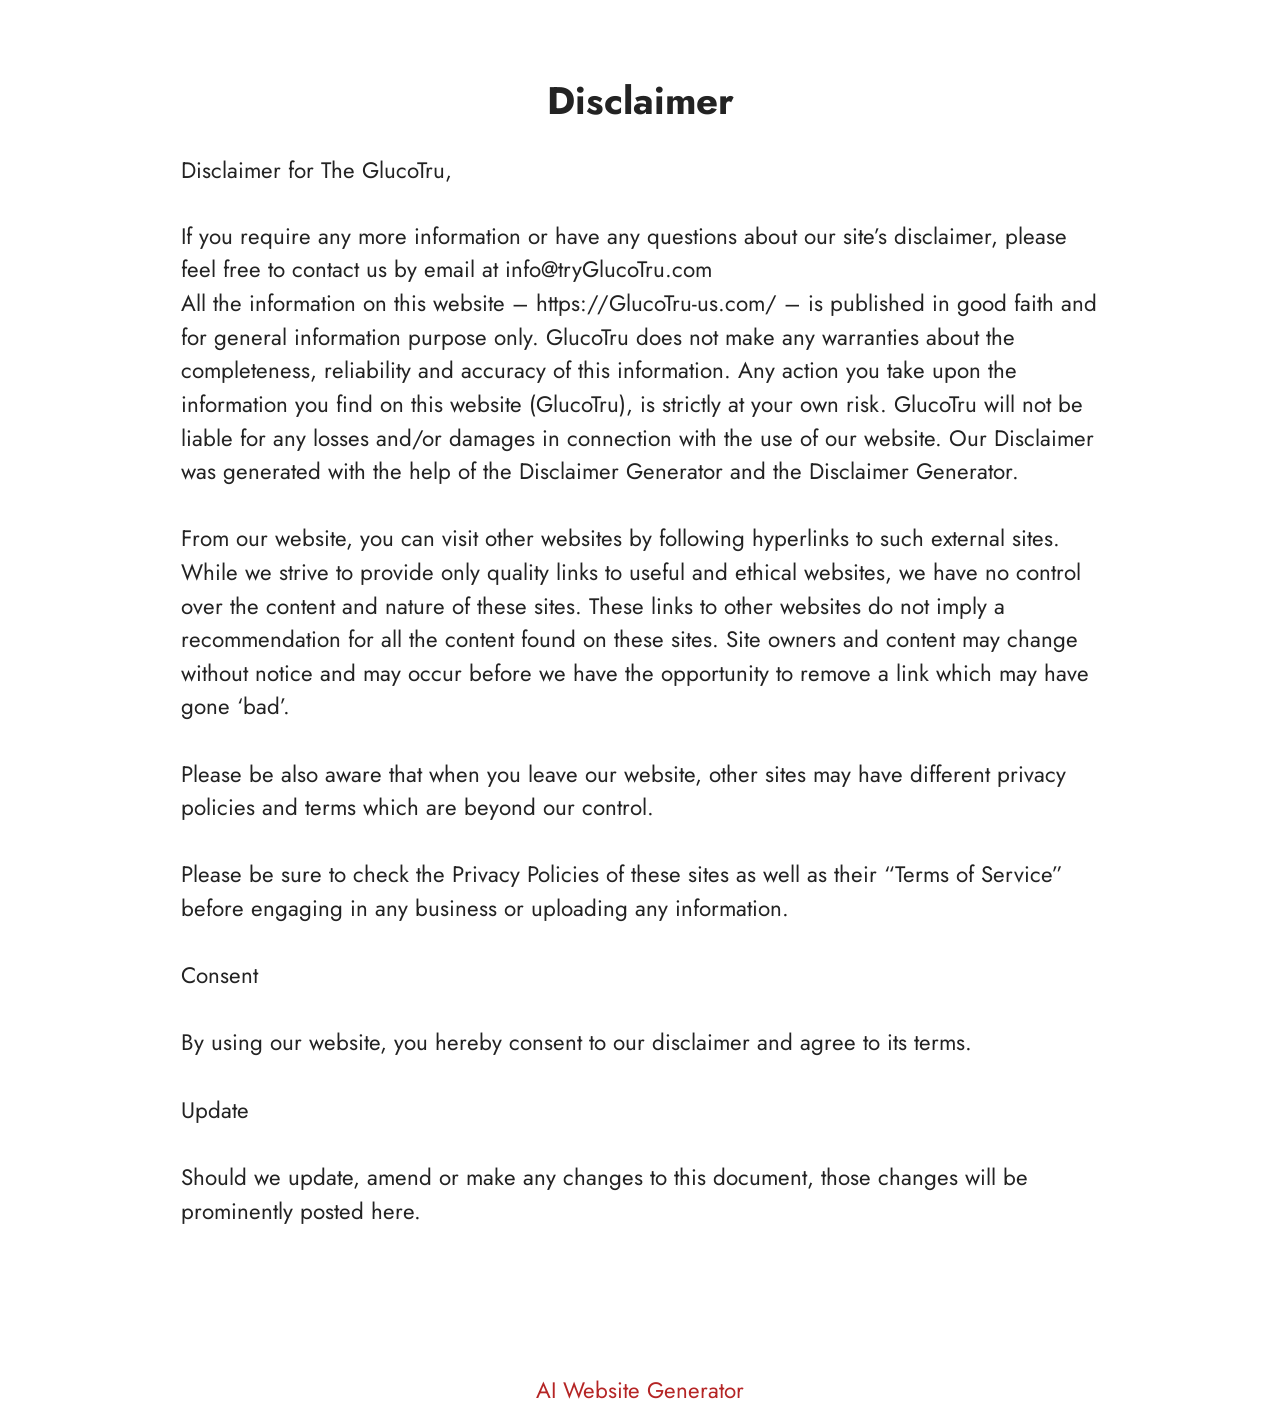
<file: Disclaimer.html>
<!DOCTYPE html>
<html  lang="en">
<head>
  <!-- Site made with Mobirise Website Builder v6.1.12, https://mobirise.com -->
  <meta charset="UTF-8">
  <meta http-equiv="X-UA-Compatible" content="IE=edge">
  <meta name="generator" content="Mobirise v6.1.12, mobirise.com">
  <meta name="twitter:card" content="summary_large_image"/>
  <meta name="twitter:image:src" content="https://www.mind-silence.com/Disclaimer.html">
  <meta property="og:image" content="https://www.mind-silence.com/Disclaimer.html">
  <meta name="twitter:title" content="Disclaimer">
  <meta name="viewport" content="width=device-width, initial-scale=1, minimum-scale=1">
  <link rel="shortcut icon" href="assets/images/digestistart-official-1.webp" type="image/x-icon">
  <meta name="description" content="Disclaimer For MindSilence">
  
  
  <title>Disclaimer</title>
  <link rel="stylesheet" href="assets/bootstrap/css/bootstrap.min.css">
  <link rel="stylesheet" href="assets/theme/css/style.css">
  <link rel="preload" href="https://fonts.googleapis.com/css?family=Jost:100,200,300,400,500,600,700,800,900,100i,200i,300i,400i,500i,600i,700i,800i,900i&display=swap" as="style" onload="this.onload=null;this.rel='stylesheet'">
  <noscript><link rel="stylesheet" href="https://fonts.googleapis.com/css?family=Jost:100,200,300,400,500,600,700,800,900,100i,200i,300i,400i,500i,600i,700i,800i,900i&display=swap"></noscript>
  <link rel="preload" as="style" href="assets/mobirise/css/mbr-additional.css?v=K9F9KN"><link rel="stylesheet" href="assets/mobirise/css/mbr-additional.css?v=K9F9KN" type="text/css">

  
  
  
</head>
<body>
  
  <section data-bs-version="5.1" class="content5 cid-tBuMj9hDkk" id="content5-1y">
    
    <div class="container">
        <div class="row justify-content-center">
            <div class="col-md-12 col-lg-10">
                <h3 class="mbr-section-title mbr-fonts-style mb-4 display-2">
                    <strong>Disclaimer</strong>
                </h3>
                <h4 class="mbr-section-subtitle mbr-fonts-style mb-4 display-5">Disclaimer for The GlucoTru,</h4>
                <p class="mbr-text mbr-fonts-style display-7">If you require any more information or have any questions about our site’s disclaimer, please feel free to contact us by email at info@tryGlucoTru.com
<br>All the information on this website – https://GlucoTru-us.com/ – is published in good faith and for general information purpose only. GlucoTru does not make any warranties about the completeness, reliability and accuracy of this information. Any action you take upon the information you find on this website (GlucoTru), is strictly at your own risk. GlucoTru will not be liable for any losses and/or damages in connection with the use of our website. Our Disclaimer was generated with the help of the Disclaimer Generator and the Disclaimer Generator.
<br>
<br>From our website, you can visit other websites by following hyperlinks to such external sites. While we strive to provide only quality links to useful and ethical websites, we have no control over the content and nature of these sites. These links to other websites do not imply a recommendation for all the content found on these sites. Site owners and content may change without notice and may occur before we have the opportunity to remove a link which may have gone ‘bad’.
<br>
<br>Please be also aware that when you leave our website, other sites may have different privacy policies and terms which are beyond our control.
<br>
<br>Please be sure to check the Privacy Policies of these sites as well as their “Terms of Service” before engaging in any business or uploading any information.
<br>
<br>Consent
<br>
<br>By using our website, you hereby consent to our disclaimer and agree to its terms.
<br>
<br>Update
<br>
<br>Should we update, amend or make any changes to this document, those changes will be prominently posted here.<br><br></p>
            </div>
        </div>
    </div>
</section><section class="display-7" style="padding: 0;align-items: center;justify-content: center;flex-wrap: wrap;    align-content: center;display: flex;position: relative;height: 4rem;"><a href="https://mobiri.se/4429519" style="flex: 1 1;height: 4rem;position: absolute;width: 100%;z-index: 1;"><img alt="" style="height: 4rem;" src="[data-uri]"></a><p style="margin: 0;text-align: center;" class="display-7">&#8204;</p><a style="z-index:1" href="https://mobirise.com/builder/ai-website-generator.html">AI Website Generator</a></section><script src="assets/bootstrap/js/bootstrap.bundle.min.js"></script>  <script src="assets/smoothscroll/smooth-scroll.js"></script>  <script src="assets/ytplayer/index.js"></script>  <script src="assets/theme/js/script.js"></script>  
  
  
</body>
</html>
</file>
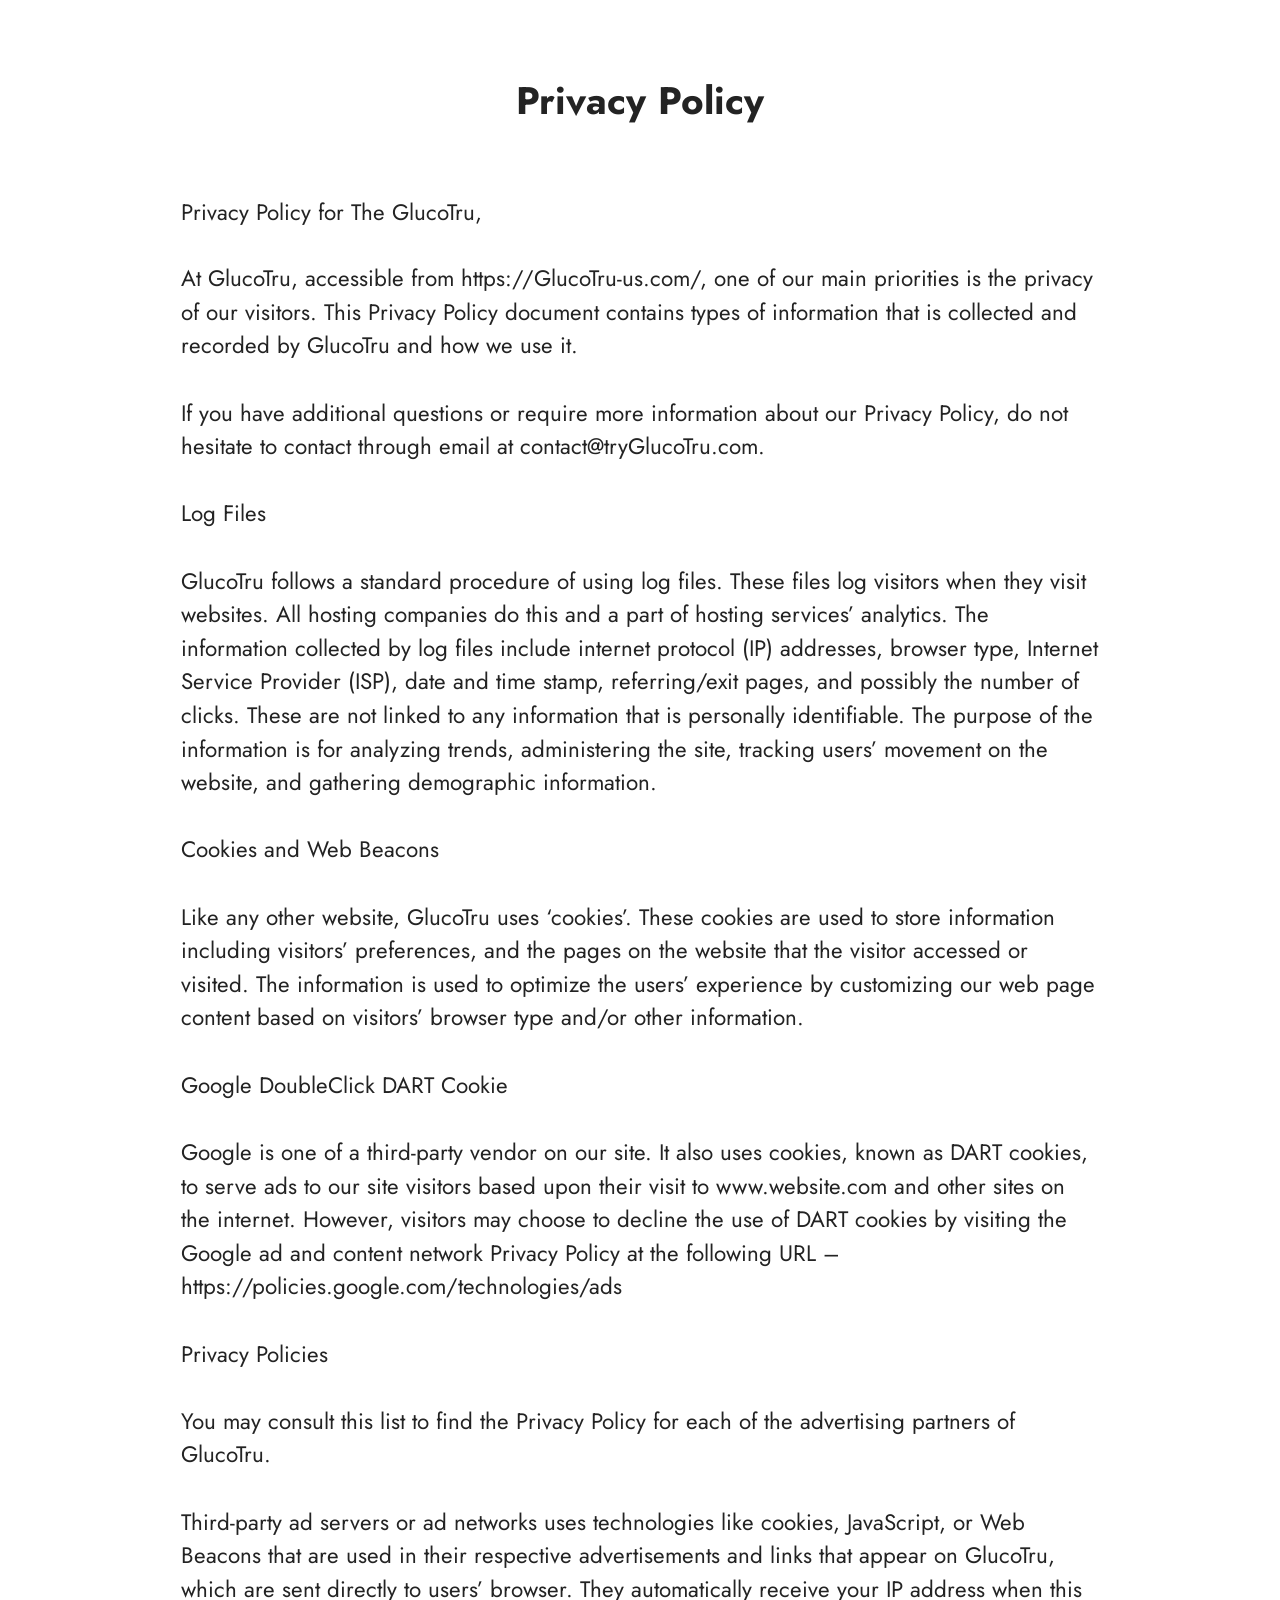
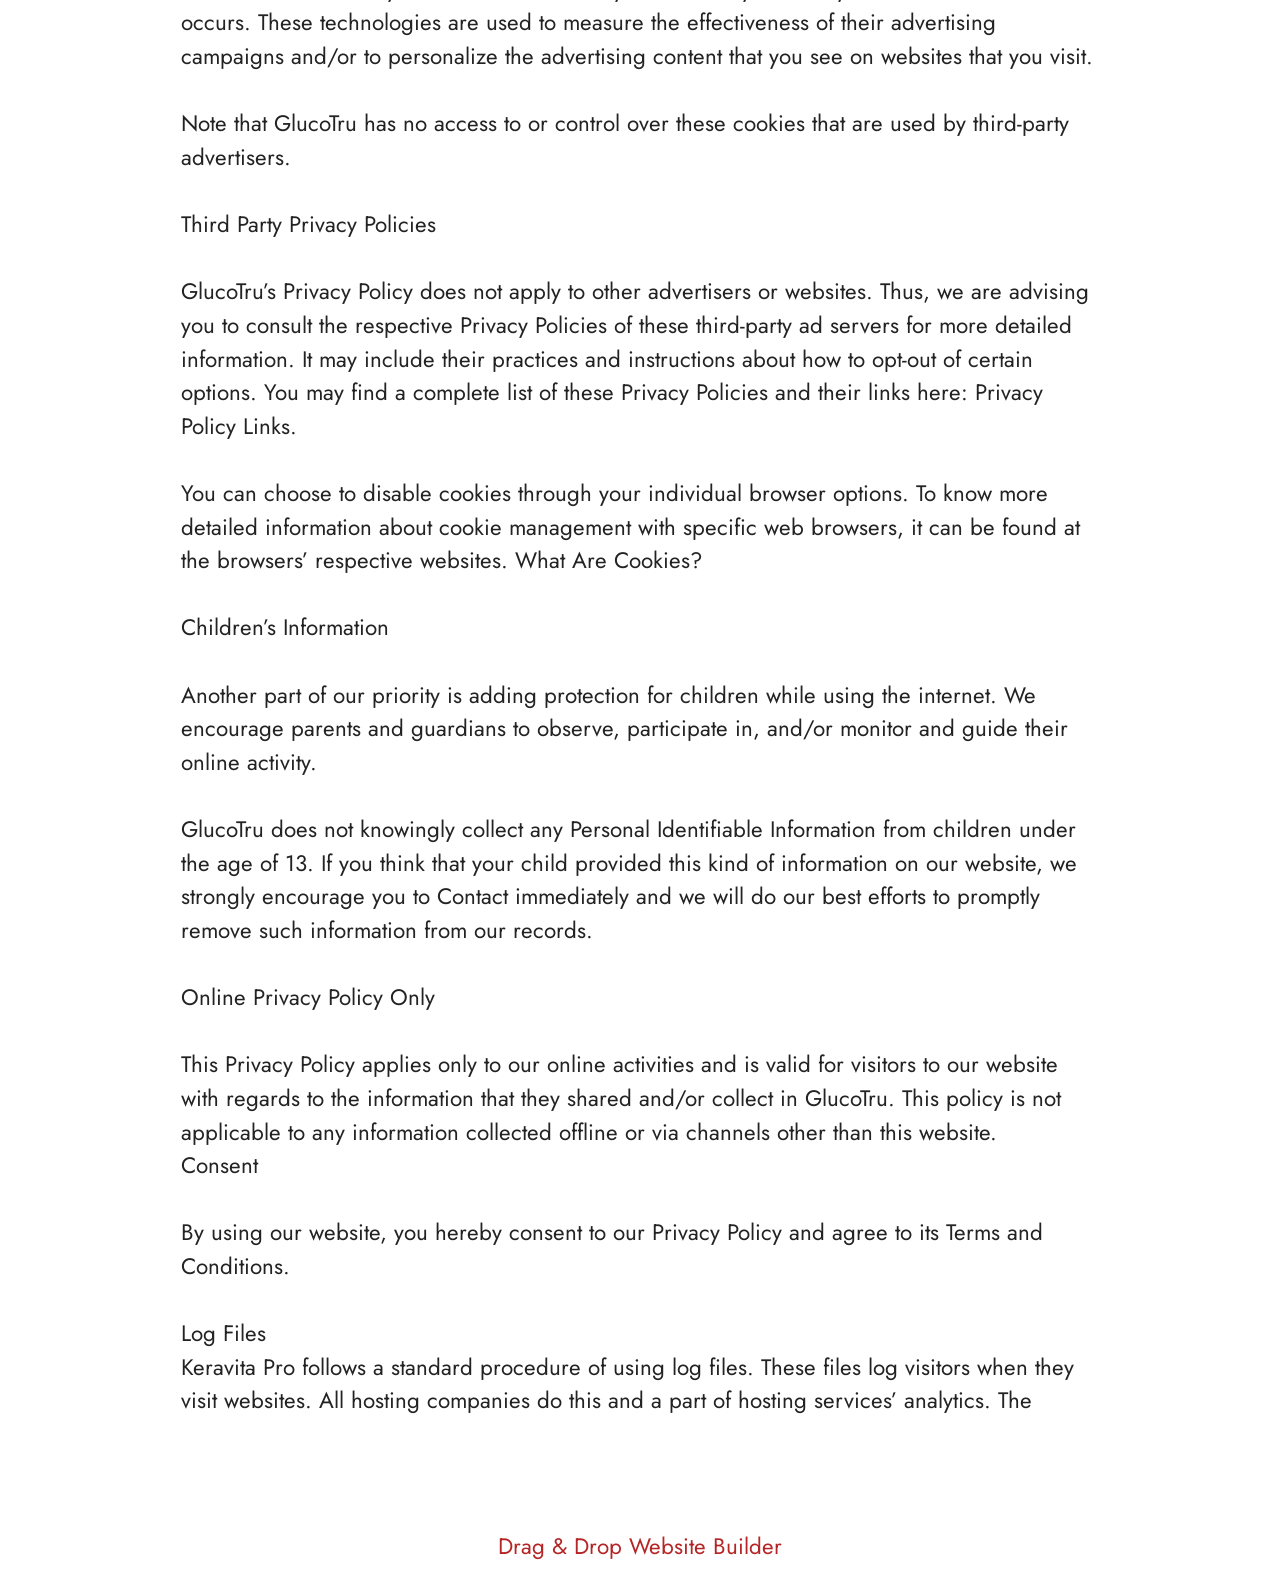
<file: privacy-policy.html>
<!DOCTYPE html>
<html  lang="en">
<head>
  <!-- Site made with Mobirise Website Builder v6.1.12, https://mobirise.com -->
  <meta charset="UTF-8">
  <meta http-equiv="X-UA-Compatible" content="IE=edge">
  <meta name="generator" content="Mobirise v6.1.12, mobirise.com">
  <meta name="twitter:card" content="summary_large_image"/>
  <meta name="twitter:image:src" content="https://getmindsilence.com/byg/privacy.php">
  <meta property="og:image" content="https://getmindsilence.com/byg/privacy.php">
  <meta name="twitter:title" content="Privacy Policy">
  <meta name="viewport" content="width=device-width, initial-scale=1, minimum-scale=1">
  <link rel="shortcut icon" href="assets/images/digestistart-official-1.webp" type="image/x-icon">
  <meta name="description" content="Privacy Policy For MindSilence">
  
  
  <title>Privacy Policy</title>
  <link rel="stylesheet" href="assets/bootstrap/css/bootstrap.min.css">
  <link rel="stylesheet" href="assets/theme/css/style.css">
  <link rel="preload" href="https://fonts.googleapis.com/css?family=Jost:100,200,300,400,500,600,700,800,900,100i,200i,300i,400i,500i,600i,700i,800i,900i&display=swap" as="style" onload="this.onload=null;this.rel='stylesheet'">
  <noscript><link rel="stylesheet" href="https://fonts.googleapis.com/css?family=Jost:100,200,300,400,500,600,700,800,900,100i,200i,300i,400i,500i,600i,700i,800i,900i&display=swap"></noscript>
  <link rel="preload" as="style" href="assets/mobirise/css/mbr-additional.css?v=WHETTp"><link rel="stylesheet" href="assets/mobirise/css/mbr-additional.css?v=WHETTp" type="text/css">

  
  
  
</head>
<body>
  
  <section data-bs-version="5.1" class="content5 cid-tBuMPzdHFY" id="content5-1z">
    
    <div class="container">
        <div class="row justify-content-center">
            <div class="col-md-12 col-lg-10">
                <h3 class="mbr-section-title mbr-fonts-style mb-4 display-2"><strong>Privacy Policy
</strong><div><strong><br></strong></div></h3>
                <h4 class="mbr-section-subtitle mbr-fonts-style mb-4 display-5">Privacy Policy for The GlucoTru,</h4>
                <p class="mbr-text mbr-fonts-style display-7">At GlucoTru, accessible from https://GlucoTru-us.com/, one of our main priorities is the privacy of our visitors. This Privacy Policy document contains types of information that is collected and recorded by GlucoTru and how we use it.
<br>
<br>If you have additional questions or require more information about our Privacy Policy, do not hesitate to contact through email at contact@tryGlucoTru.com.
<br>
<br>Log Files
<br>
<br>GlucoTru follows a standard procedure of using log files. These files log visitors when they visit websites. All hosting companies do this and a part of hosting services’ analytics. The information collected by log files include internet protocol (IP) addresses, browser type, Internet Service Provider (ISP), date and time stamp, referring/exit pages, and possibly the number of clicks. These are not linked to any information that is personally identifiable. The purpose of the information is for analyzing trends, administering the site, tracking users’ movement on the website, and gathering demographic information.
<br>
<br>Cookies and Web Beacons
<br>
<br>Like any other website, GlucoTru uses ‘cookies’. These cookies are used to store information including visitors’ preferences, and the pages on the website that the visitor accessed or visited. The information is used to optimize the users’ experience by customizing our web page content based on visitors’ browser type and/or other information.
<br>
<br>Google DoubleClick DART Cookie
<br>
<br>Google is one of a third-party vendor on our site. It also uses cookies, known as DART cookies, to serve ads to our site visitors based upon their visit to www.website.com and other sites on the internet. However, visitors may choose to decline the use of DART cookies by visiting the Google ad and content network Privacy Policy at the following URL – https://policies.google.com/technologies/ads
<br>
<br>Privacy Policies
<br>
<br>You may consult this list to find the Privacy Policy for each of the advertising partners of GlucoTru.
<br>
<br>Third-party ad servers or ad networks uses technologies like cookies, JavaScript, or Web Beacons that are used in their respective advertisements and links that appear on GlucoTru, which are sent directly to users’ browser. They automatically receive your IP address when this occurs. These technologies are used to measure the effectiveness of their advertising campaigns and/or to personalize the advertising content that you see on websites that you visit.
<br>
<br>Note that GlucoTru has no access to or control over these cookies that are used by third-party advertisers.
<br>
<br>Third Party Privacy Policies
<br>
<br>GlucoTru’s Privacy Policy does not apply to other advertisers or websites. Thus, we are advising you to consult the respective Privacy Policies of these third-party ad servers for more detailed information. It may include their practices and instructions about how to opt-out of certain options. You may find a complete list of these Privacy Policies and their links here: Privacy Policy Links.
<br>
<br>You can choose to disable cookies through your individual browser options. To know more detailed information about cookie management with specific web browsers, it can be found at the browsers’ respective websites. What Are Cookies?
<br>
<br>Children’s Information
<br>
<br>Another part of our priority is adding protection for children while using the internet. We encourage parents and guardians to observe, participate in, and/or monitor and guide their online activity.
<br>
<br>GlucoTru does not knowingly collect any Personal Identifiable Information from children under the age of 13. If you think that your child provided this kind of information on our website, we strongly encourage you to Contact immediately and we will do our best efforts to promptly remove such information from our records.
<br>
<br>Online Privacy Policy Only
<br>
<br>This Privacy Policy applies only to our online activities and is valid for visitors to our website with regards to the information that they shared and/or collect in GlucoTru. This policy is not applicable to any information collected offline or via channels other than this website.
<br>Consent
<br>
<br>By using our website, you hereby consent to our Privacy Policy and agree to its Terms and Conditions.<br>
<br>Log Files
<br>Keravita Pro follows a standard procedure of using log files. These files log visitors when they visit websites. All hosting companies do this and a part of hosting services’ analytics. The&nbsp;</p>
            </div>
        </div>
    </div>
</section><section class="display-7" style="padding: 0;align-items: center;justify-content: center;flex-wrap: wrap;    align-content: center;display: flex;position: relative;height: 4rem;"><a href="https://mobiri.se/4429519" style="flex: 1 1;height: 4rem;position: absolute;width: 100%;z-index: 1;"><img alt="" style="height: 4rem;" src="[data-uri]"></a><p style="margin: 0;text-align: center;" class="display-7">&#8204;</p><a style="z-index:1" href="https://mobirise.com/drag-drop-website-builder.html">Drag & Drop Website Builder</a></section><script src="assets/bootstrap/js/bootstrap.bundle.min.js"></script>  <script src="assets/smoothscroll/smooth-scroll.js"></script>  <script src="assets/ytplayer/index.js"></script>  <script src="assets/theme/js/script.js"></script>  
  
  
</body>
</html>
</file>
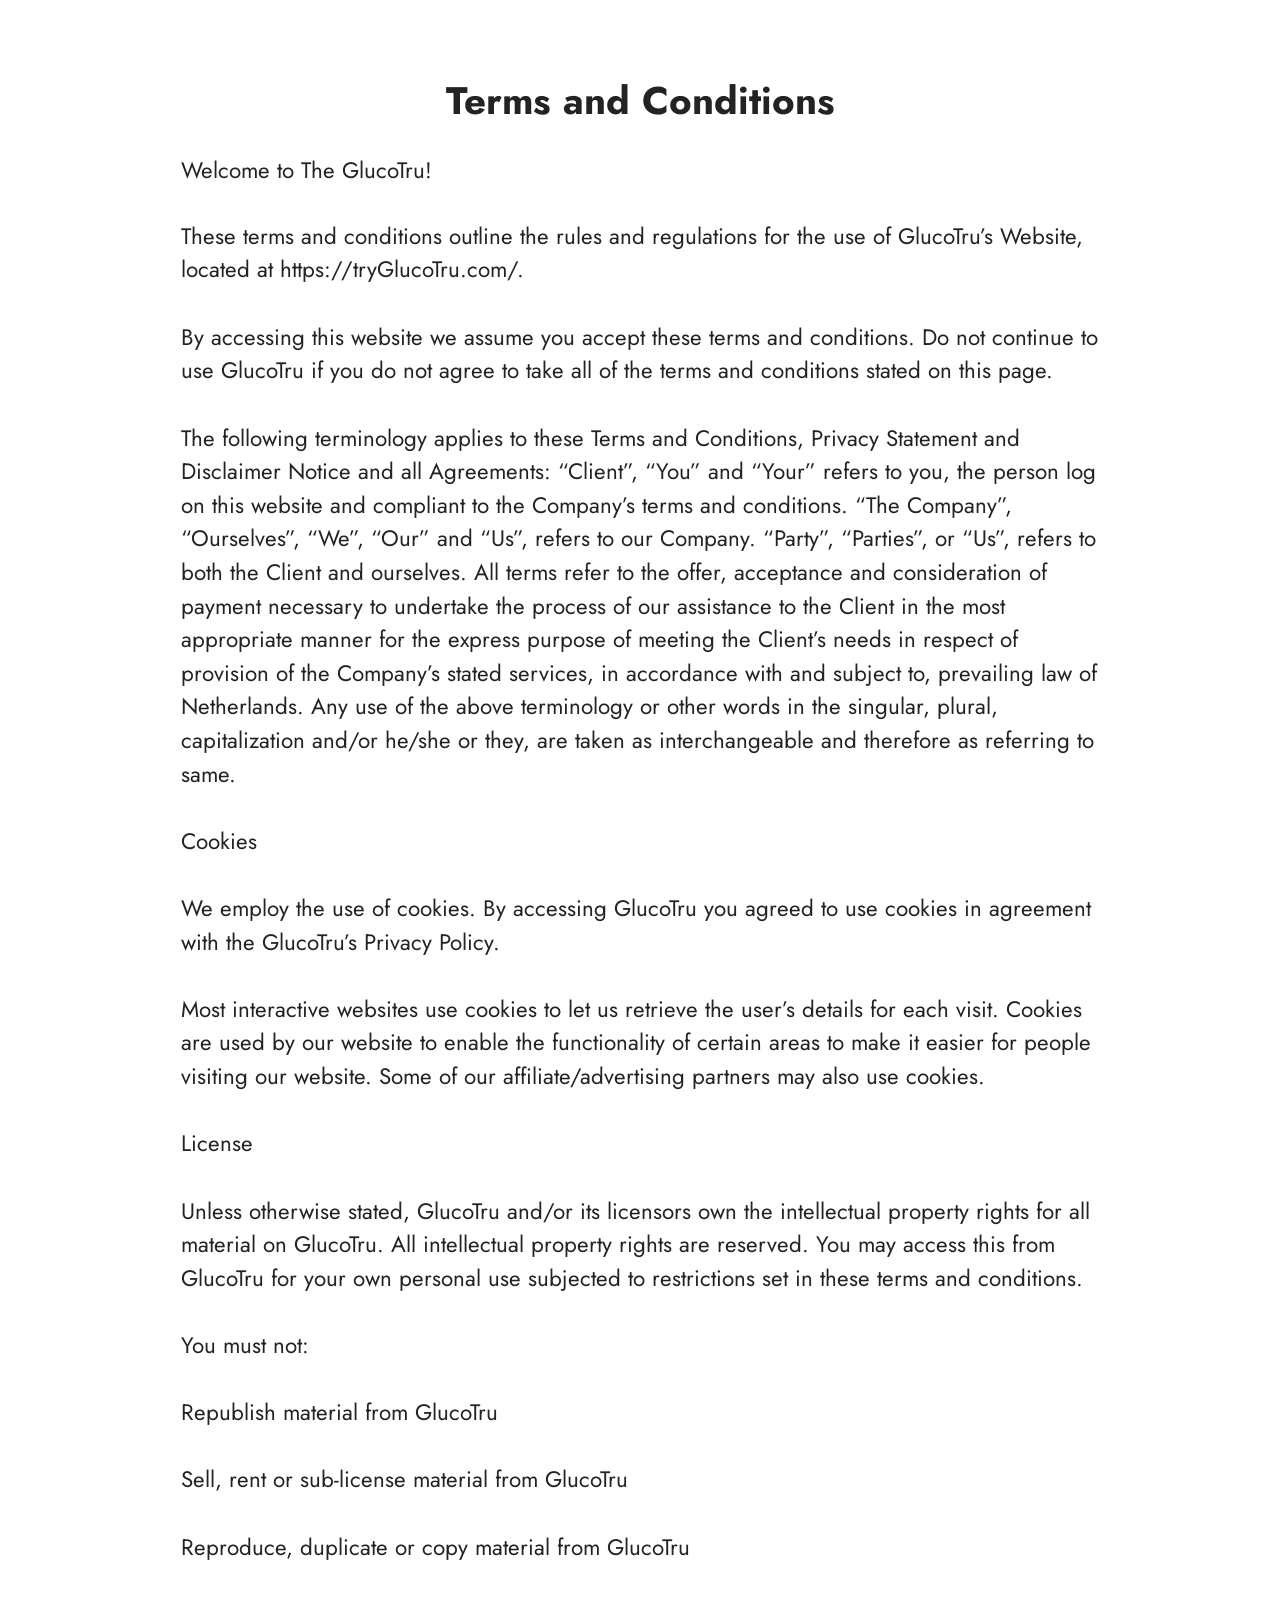
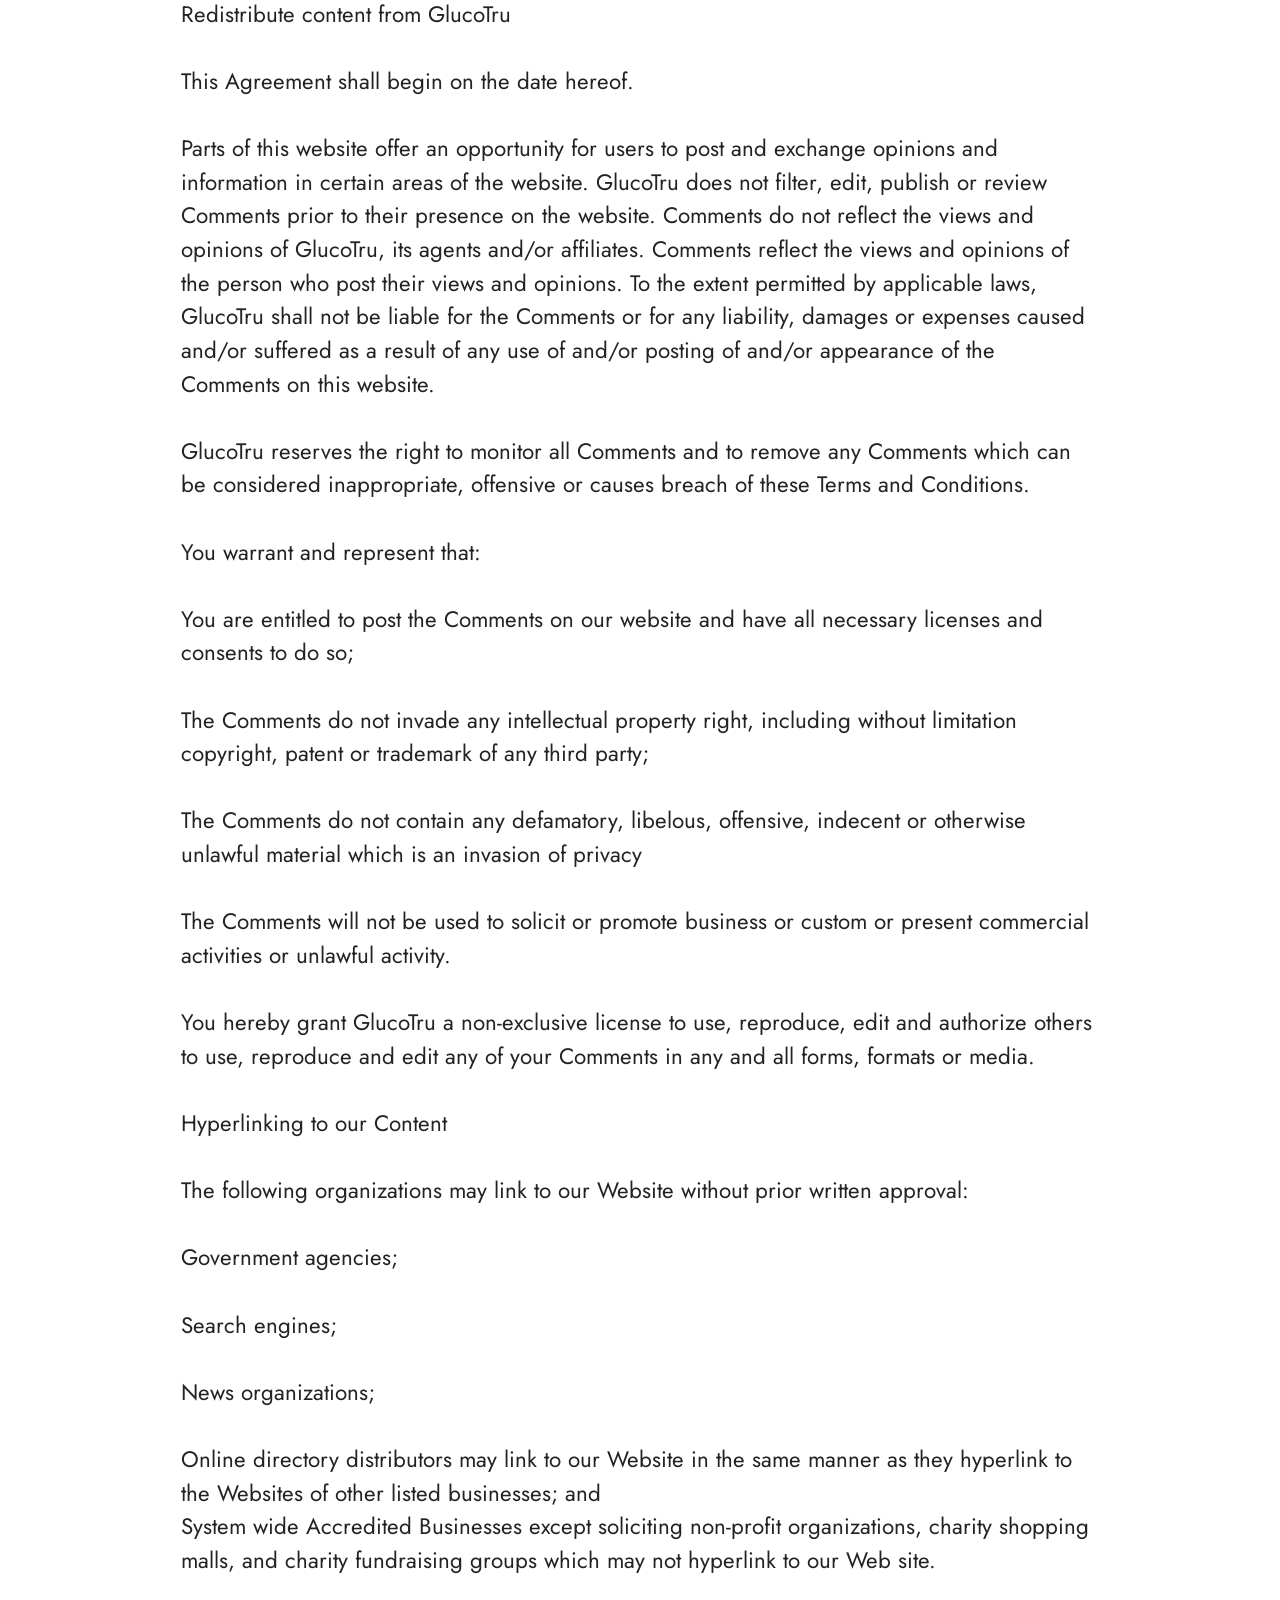
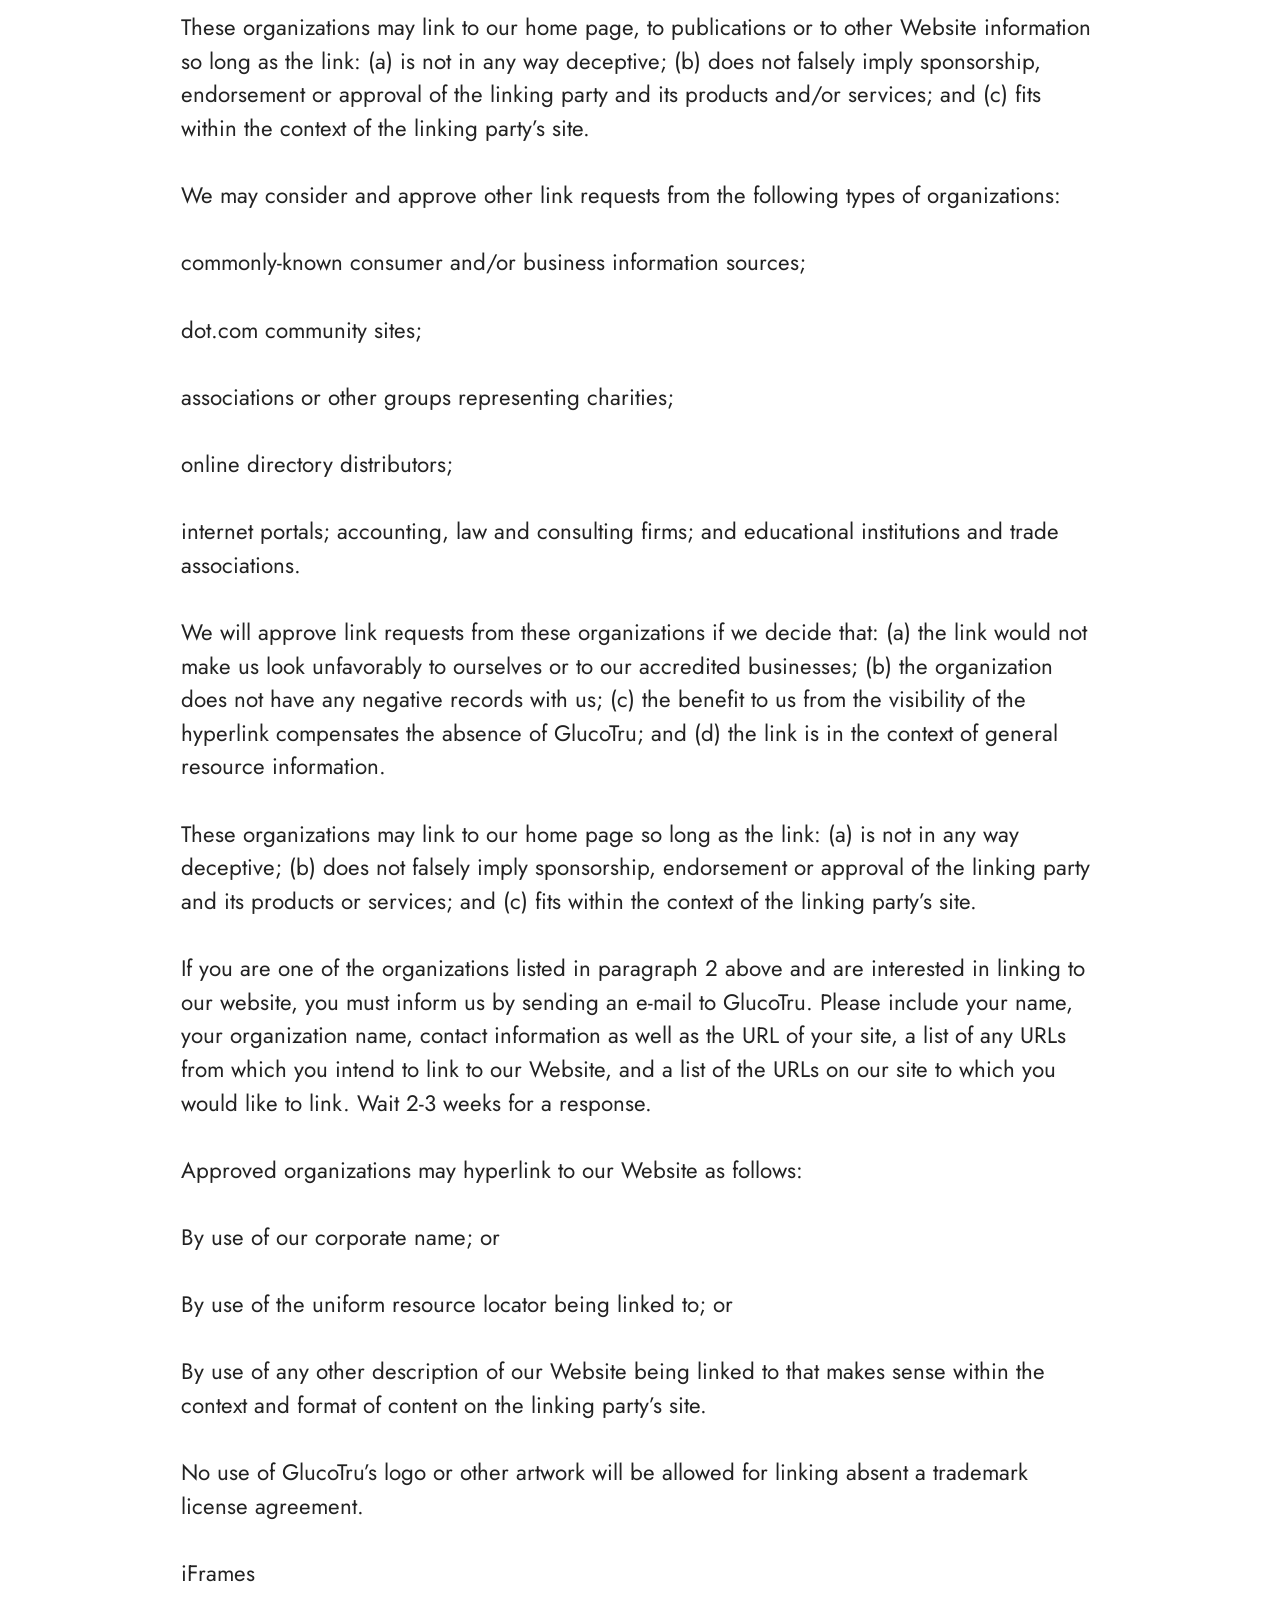
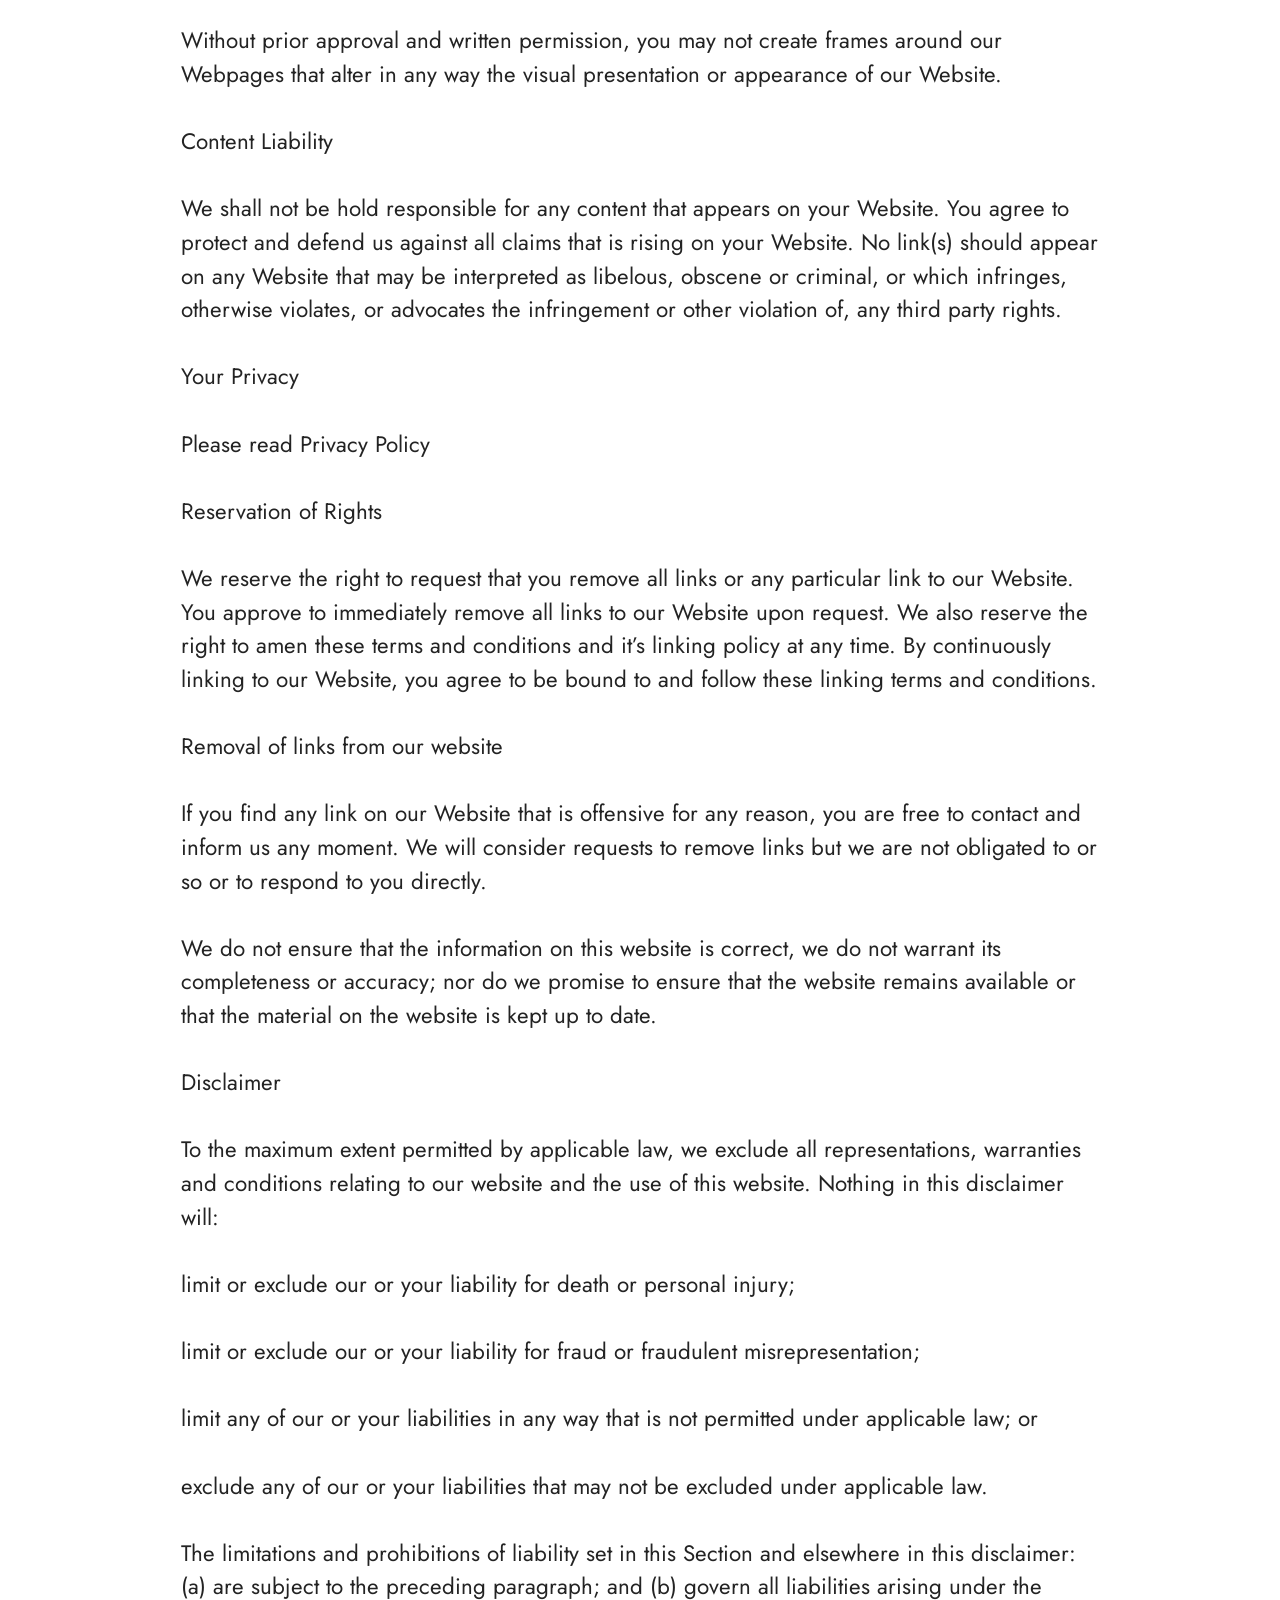
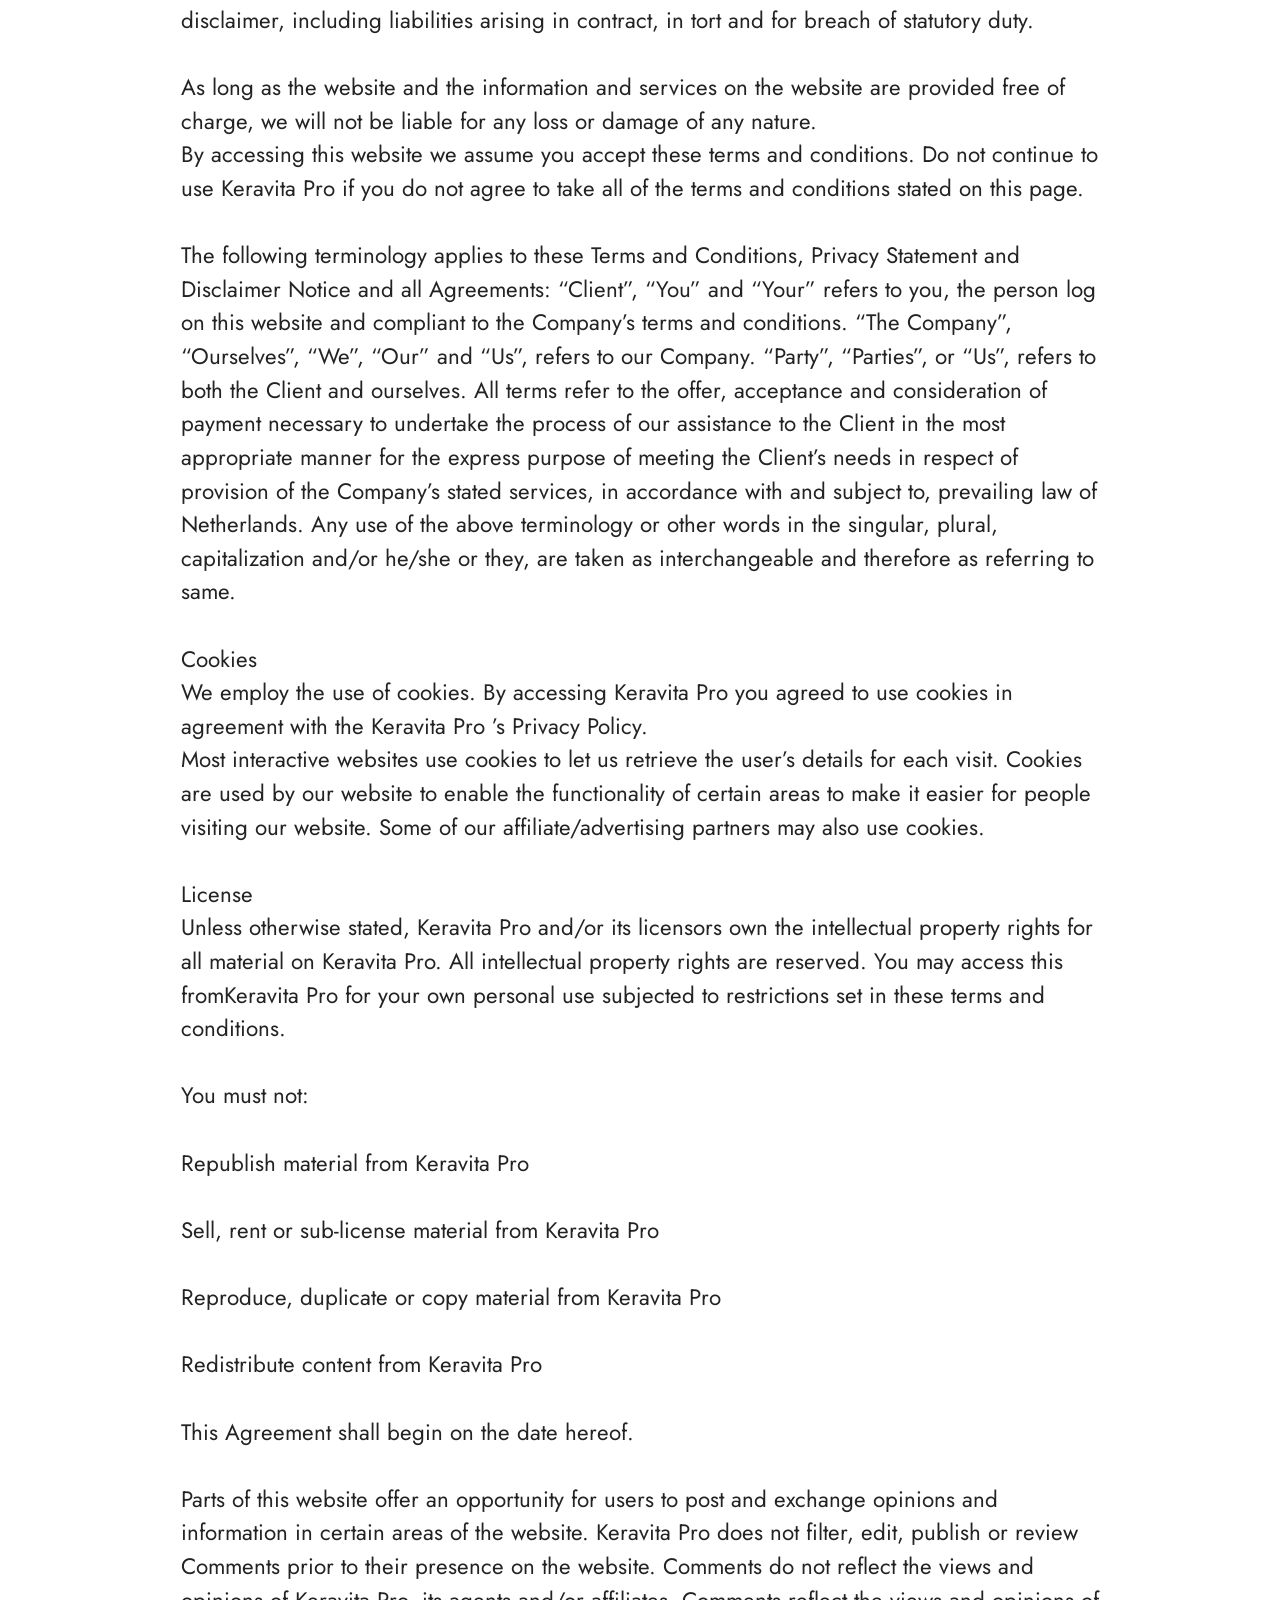
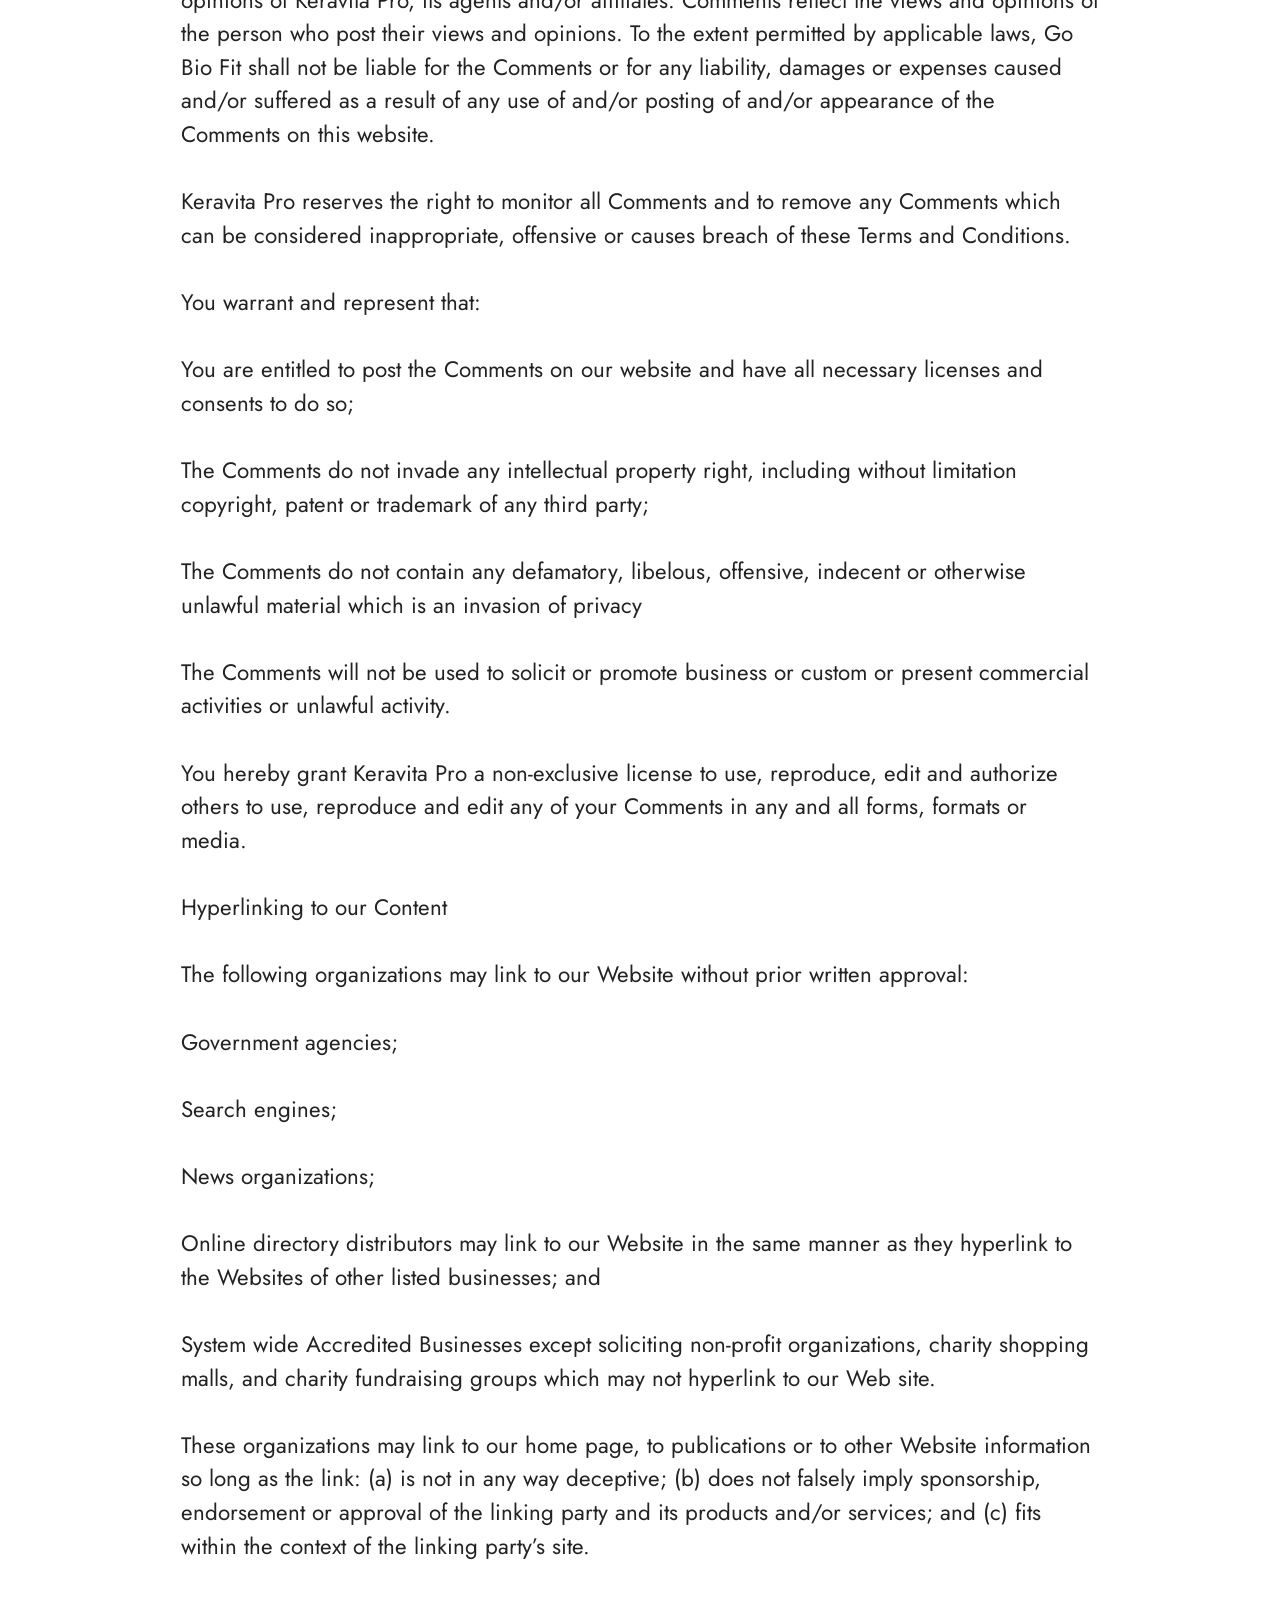
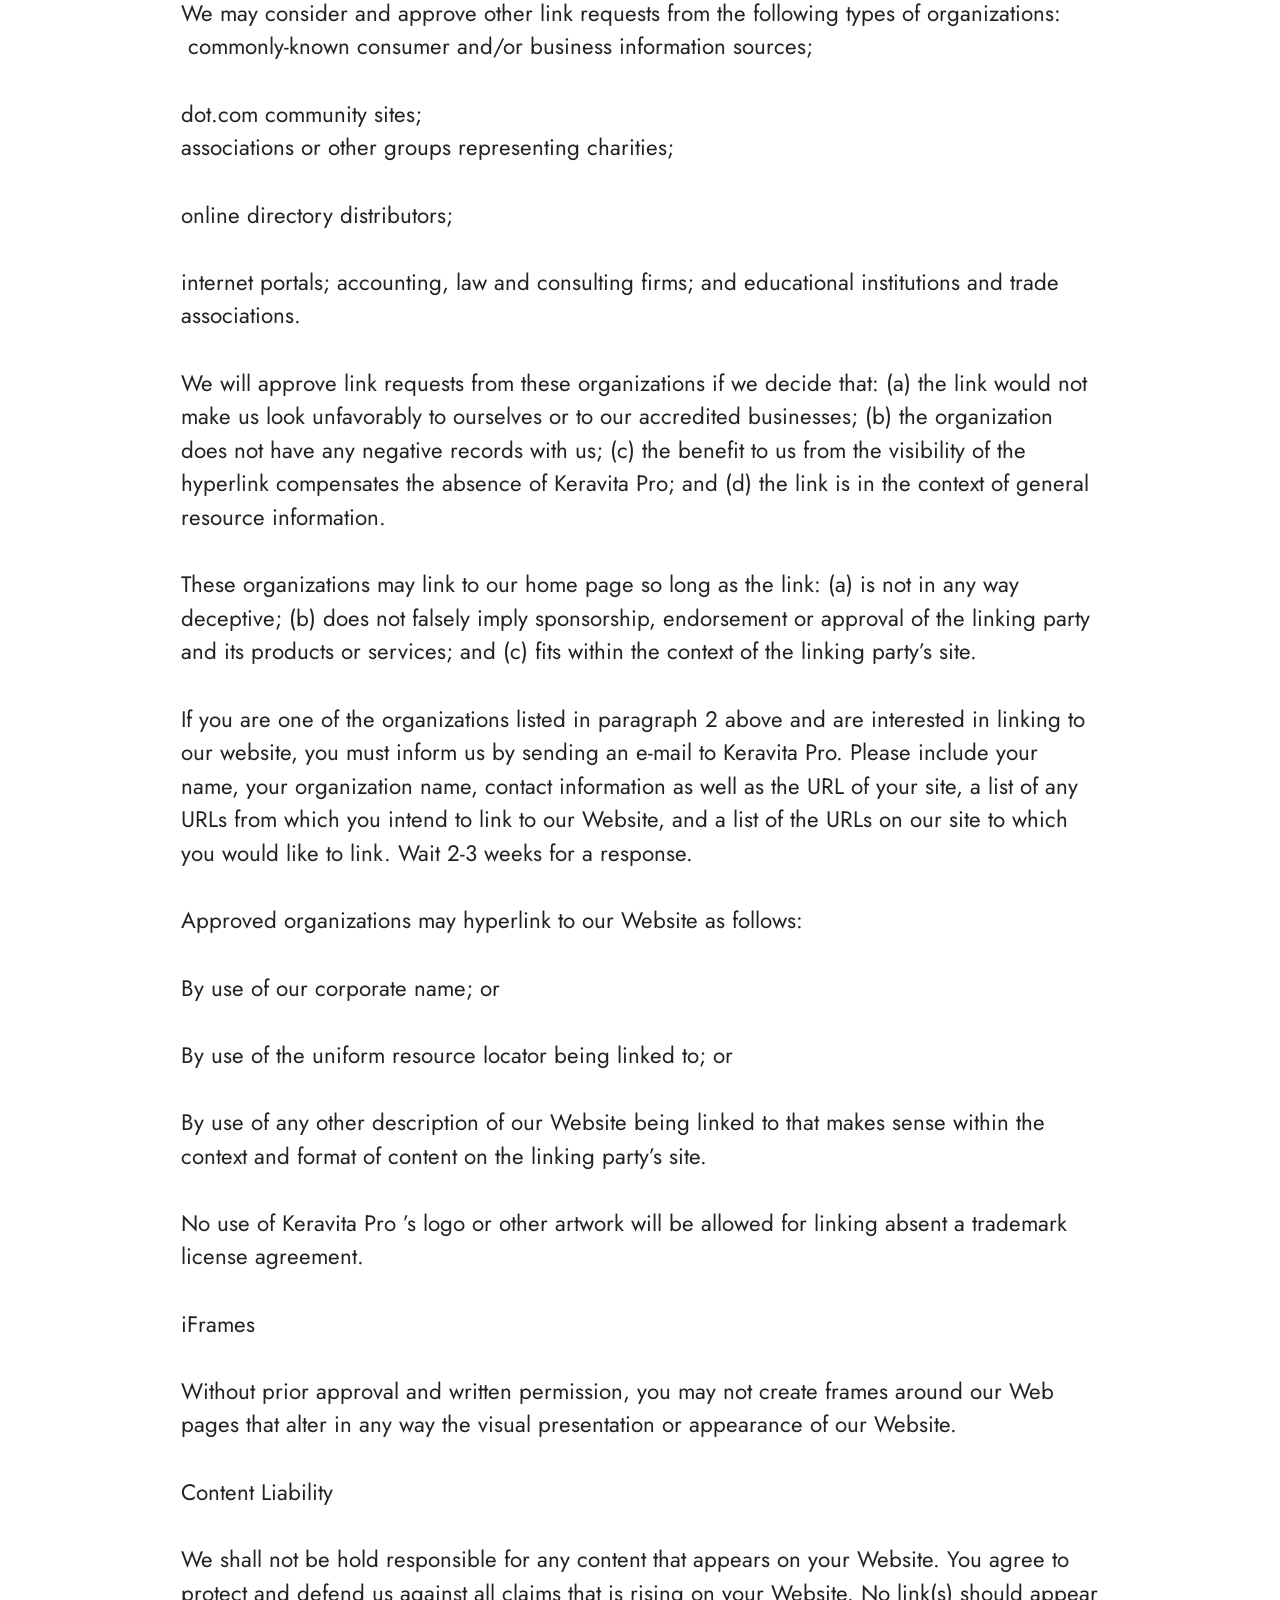
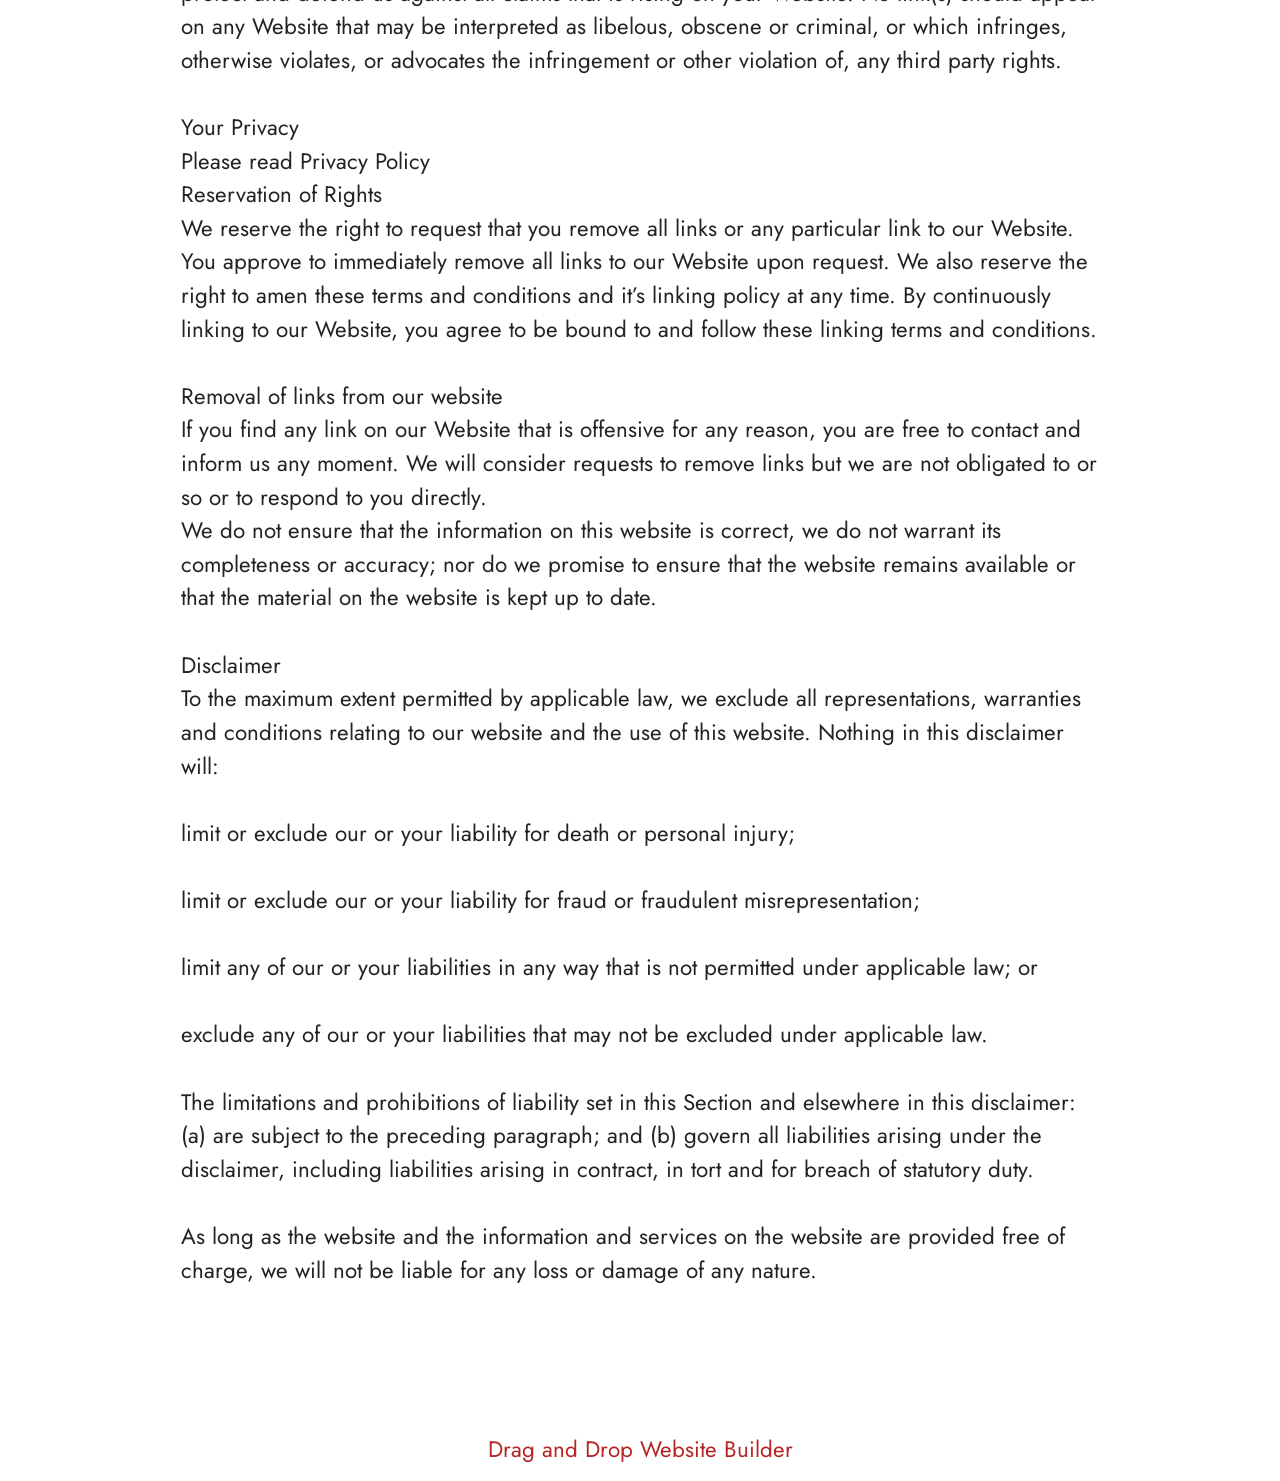
<file: Terms.html>
<!DOCTYPE html>
<html  lang="en">
<head>
  <!-- Site made with Mobirise Website Builder v6.1.12, https://mobirise.com -->
  <meta charset="UTF-8">
  <meta http-equiv="X-UA-Compatible" content="IE=edge">
  <meta name="generator" content="Mobirise v6.1.12, mobirise.com">
  <meta name="twitter:card" content="summary_large_image"/>
  <meta name="twitter:image:src" content="https://getmindsilence.com/byg/terms.php">
  <meta property="og:image" content="https://getmindsilence.com/byg/terms.php">
  <meta name="twitter:title" content="Terms">
  <meta name="viewport" content="width=device-width, initial-scale=1, minimum-scale=1">
  <link rel="shortcut icon" href="assets/images/digestistart-official-1.webp" type="image/x-icon">
  <meta name="description" content="Terms For MindSilence">
  
  
  <title>Terms</title>
  <link rel="stylesheet" href="assets/bootstrap/css/bootstrap.min.css">
  <link rel="stylesheet" href="assets/theme/css/style.css">
  <link rel="preload" href="https://fonts.googleapis.com/css?family=Jost:100,200,300,400,500,600,700,800,900,100i,200i,300i,400i,500i,600i,700i,800i,900i&display=swap" as="style" onload="this.onload=null;this.rel='stylesheet'">
  <noscript><link rel="stylesheet" href="https://fonts.googleapis.com/css?family=Jost:100,200,300,400,500,600,700,800,900,100i,200i,300i,400i,500i,600i,700i,800i,900i&display=swap"></noscript>
  <link rel="preload" as="style" href="assets/mobirise/css/mbr-additional.css?v=srCr41"><link rel="stylesheet" href="assets/mobirise/css/mbr-additional.css?v=srCr41" type="text/css">

  
  
  
</head>
<body>
  
  <section data-bs-version="5.1" class="content5 cid-tBuOj1XZ1f" id="content5-20">
    
    <div class="container">
        <div class="row justify-content-center">
            <div class="col-md-12 col-lg-10">
                <h3 class="mbr-section-title mbr-fonts-style mb-4 display-2"><strong>Terms and Conditions</strong></h3>
                <h4 class="mbr-section-subtitle mbr-fonts-style mb-4 display-5">Welcome to The GlucoTru!</h4>
                <p class="mbr-text mbr-fonts-style display-7">These terms and conditions outline the rules and regulations for the use of GlucoTru’s Website, located at https://tryGlucoTru.com/.
<br>
<br>By accessing this website we assume you accept these terms and conditions. Do not continue to use GlucoTru if you do not agree to take all of the terms and conditions stated on this page.
<br>
<br>The following terminology applies to these Terms and Conditions, Privacy Statement and Disclaimer Notice and all Agreements: “Client”, “You” and “Your” refers to you, the person log on this website and compliant to the Company’s terms and conditions. “The Company”, “Ourselves”, “We”, “Our” and “Us”, refers to our Company. “Party”, “Parties”, or “Us”, refers to both the Client and ourselves. All terms refer to the offer, acceptance and consideration of payment necessary to undertake the process of our assistance to the Client in the most appropriate manner for the express purpose of meeting the Client’s needs in respect of provision of the Company’s stated services, in accordance with and subject to, prevailing law of Netherlands. Any use of the above terminology or other words in the singular, plural, capitalization and/or he/she or they, are taken as interchangeable and therefore as referring to same.
<br>
<br>Cookies
<br>
<br>We employ the use of cookies. By accessing GlucoTru you agreed to use cookies in agreement with the GlucoTru’s Privacy Policy.
<br>
<br>Most interactive websites use cookies to let us retrieve the user’s details for each visit. Cookies are used by our website to enable the functionality of certain areas to make it easier for people visiting our website. Some of our affiliate/advertising partners may also use cookies.
<br>
<br>License
<br>
<br>Unless otherwise stated, GlucoTru and/or its licensors own the intellectual property rights for all material on GlucoTru. All intellectual property rights are reserved. You may access this from GlucoTru for your own personal use subjected to restrictions set in these terms and conditions.
<br>
<br>You must not:
<br>
<br>Republish material from GlucoTru
<br>
<br>Sell, rent or sub-license material from GlucoTru
<br>
<br>Reproduce, duplicate or copy material from GlucoTru
<br>
<br>Redistribute content from GlucoTru
<br>
<br>This Agreement shall begin on the date hereof.
<br>
<br>Parts of this website offer an opportunity for users to post and exchange opinions and information in certain areas of the website. GlucoTru does not filter, edit, publish or review Comments prior to their presence on the website. Comments do not reflect the views and opinions of GlucoTru, its agents and/or affiliates. Comments reflect the views and opinions of the person who post their views and opinions. To the extent permitted by applicable laws, GlucoTru shall not be liable for the Comments or for any liability, damages or expenses caused and/or suffered as a result of any use of and/or posting of and/or appearance of the Comments on this website.
<br>
<br>GlucoTru reserves the right to monitor all Comments and to remove any Comments which can be considered inappropriate, offensive or causes breach of these Terms and Conditions.
<br>
<br>You warrant and represent that:
<br>
<br>You are entitled to post the Comments on our website and have all necessary licenses and consents to do so;
<br>
<br>The Comments do not invade any intellectual property right, including without limitation copyright, patent or trademark of any third party;
<br>
<br>The Comments do not contain any defamatory, libelous, offensive, indecent or otherwise unlawful material which is an invasion of privacy
<br>
<br>The Comments will not be used to solicit or promote business or custom or present commercial activities or unlawful activity.
<br>
<br>You hereby grant GlucoTru a non-exclusive license to use, reproduce, edit and authorize others to use, reproduce and edit any of your Comments in any and all forms, formats or media.
<br>
<br>Hyperlinking to our Content
<br>
<br>The following organizations may link to our Website without prior written approval:
<br>
<br>Government agencies;
<br>
<br>Search engines;
<br>
<br>News organizations;
<br>
<br>Online directory distributors may link to our Website in the same manner as they hyperlink to the Websites of other listed businesses; and
<br>System wide Accredited Businesses except soliciting non-profit organizations, charity shopping malls, and charity fundraising groups which may not hyperlink to our Web site.
<br>
<br>These organizations may link to our home page, to publications or to other Website information so long as the link: (a) is not in any way deceptive; (b) does not falsely imply sponsorship, endorsement or approval of the linking party and its products and/or services; and (c) fits within the context of the linking party’s site.
<br>
<br>We may consider and approve other link requests from the following types of organizations:
<br>
<br>commonly-known consumer and/or business information sources;
<br>
<br>dot.com community sites;
<br>
<br>associations or other groups representing charities;
<br>
<br>online directory distributors;
<br>
<br>internet portals; accounting, law and consulting firms; and educational institutions and trade associations.
<br>
<br>We will approve link requests from these organizations if we decide that: (a) the link would not make us look unfavorably to ourselves or to our accredited businesses; (b) the organization does not have any negative records with us; (c) the benefit to us from the visibility of the hyperlink compensates the absence of GlucoTru; and (d) the link is in the context of general resource information.
<br>
<br>These organizations may link to our home page so long as the link: (a) is not in any way deceptive; (b) does not falsely imply sponsorship, endorsement or approval of the linking party and its products or services; and (c) fits within the context of the linking party’s site.
<br>
<br>If you are one of the organizations listed in paragraph 2 above and are interested in linking to our website, you must inform us by sending an e-mail to GlucoTru. Please include your name, your organization name, contact information as well as the URL of your site, a list of any URLs from which you intend to link to our Website, and a list of the URLs on our site to which you would like to link. Wait 2-3 weeks for a response.
<br>
<br>Approved organizations may hyperlink to our Website as follows:
<br>
<br>By use of our corporate name; or
<br>
<br>By use of the uniform resource locator being linked to; or
<br>
<br>By use of any other description of our Website being linked to that makes sense within the context and format of content on the linking party’s site.
<br>
<br>No use of GlucoTru’s logo or other artwork will be allowed for linking absent a trademark license agreement.
<br>
<br>iFrames
<br>
<br>Without prior approval and written permission, you may not create frames around our Webpages that alter in any way the visual presentation or appearance of our Website.
<br>
<br>Content Liability
<br>
<br>We shall not be hold responsible for any content that appears on your Website. You agree to protect and defend us against all claims that is rising on your Website. No link(s) should appear on any Website that may be interpreted as libelous, obscene or criminal, or which infringes, otherwise violates, or advocates the infringement or other violation of, any third party rights.
<br>
<br>Your Privacy
<br>
<br>Please read Privacy Policy
<br>
<br>Reservation of Rights
<br>
<br>We reserve the right to request that you remove all links or any particular link to our Website. You approve to immediately remove all links to our Website upon request. We also reserve the right to amen these terms and conditions and it’s linking policy at any time. By continuously linking to our Website, you agree to be bound to and follow these linking terms and conditions.
<br>
<br>Removal of links from our website
<br>
<br>If you find any link on our Website that is offensive for any reason, you are free to contact and inform us any moment. We will consider requests to remove links but we are not obligated to or so or to respond to you directly.
<br>
<br>We do not ensure that the information on this website is correct, we do not warrant its completeness or accuracy; nor do we promise to ensure that the website remains available or that the material on the website is kept up to date.
<br>
<br>Disclaimer
<br>
<br>To the maximum extent permitted by applicable law, we exclude all representations, warranties and conditions relating to our website and the use of this website. Nothing in this disclaimer will:
<br>
<br>limit or exclude our or your liability for death or personal injury;
<br>
<br>limit or exclude our or your liability for fraud or fraudulent misrepresentation;
<br>
<br>limit any of our or your liabilities in any way that is not permitted under applicable law; or
<br>
<br>exclude any of our or your liabilities that may not be excluded under applicable law.
<br>
<br>The limitations and prohibitions of liability set in this Section and elsewhere in this disclaimer: (a) are subject to the preceding paragraph; and (b) govern all liabilities arising under the disclaimer, including liabilities arising in contract, in tort and for breach of statutory duty.
<br>
<br>As long as the website and the information and services on the website are provided free of charge, we will not be liable for any loss or damage of any nature.<br>By accessing this website we assume you accept these terms and conditions. Do not continue to use Keravita Pro if you do not agree to take all of the terms and conditions stated on this page.
<br><br>The following terminology applies to these Terms and Conditions, Privacy Statement and Disclaimer Notice and all Agreements: “Client”, “You” and “Your” refers to you, the person log on this website and compliant to the Company’s terms and conditions. “The Company”, “Ourselves”, “We”, “Our” and “Us”, refers to our Company. “Party”, “Parties”, or “Us”, refers to both the Client and ourselves. All terms refer to the offer, acceptance and consideration of payment necessary to undertake the process of our assistance to the Client in the most appropriate manner for the express purpose of meeting the Client’s needs in respect of provision of the Company’s stated services, in accordance with and subject to, prevailing law of Netherlands. Any use of the above terminology or other words in the singular, plural, capitalization and/or he/she or they, are taken as interchangeable and therefore as referring to same.
<br><br>Cookies<br>We employ the use of cookies. By accessing Keravita Pro you agreed to use cookies in agreement with the Keravita Pro ’s Privacy Policy.<br>Most interactive websites use cookies to let us retrieve the user’s details for each visit. Cookies are used by our website to enable the functionality of certain areas to make it easier for people visiting our website. Some of our affiliate/advertising partners may also use cookies.
<br><br>License
<br>Unless otherwise stated, Keravita Pro and/or its licensors own the intellectual property rights for all material on Keravita Pro. All intellectual property rights are reserved. You may access this fromKeravita Pro for your own personal use subjected to restrictions set in these terms and conditions.
<br><br>You must not:
<br><br>Republish material from Keravita Pro
<br>
<br>Sell, rent or sub-license material from Keravita Pro
<br><br>Reproduce, duplicate or copy material from Keravita Pro
<br><br>Redistribute content from Keravita Pro
<br><br>This Agreement shall begin on the date hereof.
<br><br>Parts of this website offer an opportunity for users to post and exchange opinions and information in certain areas of the website. Keravita Pro does not filter, edit, publish or review Comments prior to their presence on the website. Comments do not reflect the views and opinions of Keravita Pro, its agents and/or affiliates. Comments reflect the views and opinions of the person who post their views and opinions. To the extent permitted by applicable laws, Go Bio Fit shall not be liable for the Comments or for any liability, damages or expenses caused and/or suffered as a result of any use of and/or posting of and/or appearance of the Comments on this website.
<br>
<br>Keravita Pro reserves the right to monitor all Comments and to remove any Comments which can be considered inappropriate, offensive or causes breach of these Terms and Conditions.
<br><br>You warrant and represent that:
<br>
<br>You are entitled to post the Comments on our website and have all necessary licenses and consents to do so;<br><br>The Comments do not invade any intellectual property right, including without limitation copyright, patent or trademark of any third party;
<br><br>The Comments do not contain any defamatory, libelous, offensive, indecent or otherwise unlawful material which is an invasion of privacy
<br><br>The Comments will not be used to solicit or promote business or custom or present commercial activities or unlawful activity.
<br><br>You hereby grant Keravita Pro a non-exclusive license to use, reproduce, edit and authorize others to use, reproduce and edit any of your Comments in any and all forms, formats or media.
<br><br>Hyperlinking to our Content
<br><br>The following organizations may link to our Website without prior written approval:
<br><br>Government agencies;
<br>
<br>Search engines;
<br><br>News organizations;
<br><br>Online directory distributors may link to our Website in the same manner as they hyperlink to the Websites of other listed businesses; and
<br><br>System wide Accredited Businesses except soliciting non-profit organizations, charity shopping malls, and charity fundraising groups which may not hyperlink to our Web site.
<br><br>These organizations may link to our home page, to publications or to other Website information so long as the link: (a) is not in any way deceptive; (b) does not falsely imply sponsorship, endorsement or approval of the linking party and its products and/or services; and (c) fits within the context of the linking party’s site.
<br><br>We may consider and approve other link requests from the following types of organizations:
<br>&nbsp;commonly-known consumer and/or business information sources;
<br><br>dot.com community sites;
<br>associations or other groups representing charities;<br><br>online directory distributors;
<br><br>internet portals; accounting, law and consulting firms; and educational institutions and trade associations.
<br>
<br>We will approve link requests from these organizations if we decide that: (a) the link would not make us look unfavorably to ourselves or to our accredited businesses; (b) the organization does not have any negative records with us; (c) the benefit to us from the visibility of the hyperlink compensates the absence of Keravita Pro; and (d) the link is in the context of general resource information.
<br><br>These organizations may link to our home page so long as the link: (a) is not in any way deceptive; (b) does not falsely imply sponsorship, endorsement or approval of the linking party and its products or services; and (c) fits within the context of the linking party’s site.
<br>
<br>If you are one of the organizations listed in paragraph 2 above and are interested in linking to our website, you must inform us by sending an e-mail to Keravita Pro. Please include your name, your organization name, contact information as well as the URL of your site, a list of any URLs from which you intend to link to our Website, and a list of the URLs on our site to which you would like to link. Wait 2-3 weeks for a response.
<br><br>Approved organizations may hyperlink to our Website as follows:
<br><br>By use of our corporate name; or
<br><br>By use of the uniform resource locator being linked to; or
<br><br>By use of any other description of our Website being linked to that makes sense within the context and format of content on the linking party’s site.
<br><br>No use of Keravita Pro ’s logo or other artwork will be allowed for linking absent a trademark license agreement.
<br><br>iFrames
<br><br>Without prior approval and written permission, you may not create frames around our Web pages that alter in any way the visual presentation or appearance of our Website.
<br><br>Content Liability
<br><br>We shall not be hold responsible for any content that appears on your Website. You agree to protect and defend us against all claims that is rising on your Website. No link(s) should appear on any Website that may be interpreted as libelous, obscene or criminal, or which infringes, otherwise violates, or advocates the infringement or other violation of, any third party rights.
<br>
<br>Your Privacy
<br>Please read Privacy Policy<br>Reservation of Rights<br>We reserve the right to request that you remove all links or any particular link to our Website. You approve to immediately remove all links to our Website upon request. We also reserve the right to amen these terms and conditions and it’s linking policy at any time. By continuously linking to our Website, you agree to be bound to and follow these linking terms and conditions.
<br><br>Removal of links from our website<br>If you find any link on our Website that is offensive for any reason, you are free to contact and inform us any moment. We will consider requests to remove links but we are not obligated to or so or to respond to you directly.
<br>We do not ensure that the information on this website is correct, we do not warrant its completeness or accuracy; nor do we promise to ensure that the website remains available or that the material on the website is kept up to date.
<br><br>Disclaimer<br>To the maximum extent permitted by applicable law, we exclude all representations, warranties and conditions relating to our website and the use of this website. Nothing in this disclaimer will:
<br>
<br>limit or exclude our or your liability for death or personal injury;
<br><br>limit or exclude our or your liability for fraud or fraudulent misrepresentation;
<br><br>limit any of our or your liabilities in any way that is not permitted under applicable law; or
<br>
<br>exclude any of our or your liabilities that may not be excluded under applicable law.
<br><br>The limitations and prohibitions of liability set in this Section and elsewhere in this disclaimer: (a) are subject to the preceding paragraph; and (b) govern all liabilities arising under the disclaimer, including liabilities arising in contract, in tort and for breach of statutory duty.
<br>
<br>As long as the website and the information and services on the website are provided free of charge, we will not be liable for any loss or damage of any nature.<br><br></p>
            </div>
        </div>
    </div>
</section><section class="display-7" style="padding: 0;align-items: center;justify-content: center;flex-wrap: wrap;    align-content: center;display: flex;position: relative;height: 4rem;"><a href="https://mobiri.se/4429519" style="flex: 1 1;height: 4rem;position: absolute;width: 100%;z-index: 1;"><img alt="" style="height: 4rem;" src="[data-uri]"></a><p style="margin: 0;text-align: center;" class="display-7">&#8204;</p><a style="z-index:1" href="https://mobirise.com/drag-drop-website-builder.html">Drag and Drop Website Builder</a></section><script src="assets/bootstrap/js/bootstrap.bundle.min.js"></script>  <script src="assets/smoothscroll/smooth-scroll.js"></script>  <script src="assets/ytplayer/index.js"></script>  <script src="assets/theme/js/script.js"></script>  
  
  
</body>
</html>
</file>
<file: assets/web/assets/mobirise-icons2/mobirise2.css>
@font-face {
  font-family: 'Moririse2';
  font-display: swap;
  src:  url('mobirise2.eot?f2bix4');
  src:  url('mobirise2.eot?f2bix4#iefix') format('embedded-opentype'),
    url('mobirise2.woff2?f2bix4') format('woff2'),
    url('mobirise2.woff?f2bix4') format('woff'),
    url('mobirise2.ttf?f2bix4') format('truetype'),
    url('mobirise2.svg?f2bix4#mobirise2') format('svg');
  font-weight: normal;
  font-style: normal;
}

[class^="mobi-"], [class*=" mobi-"] {
  /* use !important to prevent issues with browser extensions that change fonts */
  font-family: 'Moririse2' !important;
  speak: none;
  font-style: normal;
  font-weight: normal;
  font-variant: normal;
  text-transform: none;
  line-height: 1;

  /* Better Font Rendering =========== */
  -webkit-font-smoothing: antialiased;
  -moz-osx-font-smoothing: grayscale;
}

.mobi-mbri-add-submenu:before {
  content: "\e900";
}
.mobi-mbri-alert:before {
  content: "\e901";
}
.mobi-mbri-align-center:before {
  content: "\e902";
}
.mobi-mbri-align-justify:before {
  content: "\e903";
}
.mobi-mbri-align-left:before {
  content: "\e904";
}
.mobi-mbri-align-right:before {
  content: "\e905";
}
.mobi-mbri-android:before {
  content: "\e906";
}
.mobi-mbri-apple:before {
  content: "\e907";
}
.mobi-mbri-arrow-down:before {
  content: "\e908";
}
.mobi-mbri-arrow-next:before {
  content: "\e909";
}
.mobi-mbri-arrow-prev:before {
  content: "\e90a";
}
.mobi-mbri-arrow-up:before {
  content: "\e90b";
}
.mobi-mbri-bold:before {
  content: "\e90c";
}
.mobi-mbri-bookmark:before {
  content: "\e90d";
}
.mobi-mbri-bootstrap:before {
  content: "\e90e";
}
.mobi-mbri-briefcase:before {
  content: "\e90f";
}
.mobi-mbri-browse:before {
  content: "\e910";
}
.mobi-mbri-bulleted-list:before {
  content: "\e911";
}
.mobi-mbri-calendar:before {
  content: "\e912";
}
.mobi-mbri-camera:before {
  content: "\e913";
}
.mobi-mbri-cart-add:before {
  content: "\e914";
}
.mobi-mbri-cart-full:before {
  content: "\e915";
}
.mobi-mbri-cash:before {
  content: "\e916";
}
.mobi-mbri-change-style:before {
  content: "\e917";
}
.mobi-mbri-chat:before {
  content: "\e918";
}
.mobi-mbri-clock:before {
  content: "\e919";
}
.mobi-mbri-close:before {
  content: "\e91a";
}
.mobi-mbri-cloud:before {
  content: "\e91b";
}
.mobi-mbri-code:before {
  content: "\e91c";
}
.mobi-mbri-contact-form:before {
  content: "\e91d";
}
.mobi-mbri-credit-card:before {
  content: "\e91e";
}
.mobi-mbri-cursor-click:before {
  content: "\e91f";
}
.mobi-mbri-cust-feedback:before {
  content: "\e920";
}
.mobi-mbri-database:before {
  content: "\e921";
}
.mobi-mbri-delivery:before {
  content: "\e922";
}
.mobi-mbri-desktop:before {
  content: "\e923";
}
.mobi-mbri-devices:before {
  content: "\e924";
}
.mobi-mbri-down:before {
  content: "\e925";
}
.mobi-mbri-download-2:before {
  content: "\e926";
}
.mobi-mbri-download:before {
  content: "\e927";
}
.mobi-mbri-drag-n-drop-2:before {
  content: "\e928";
}
.mobi-mbri-drag-n-drop:before {
  content: "\e929";
}
.mobi-mbri-edit-2:before {
  content: "\e92a";
}
.mobi-mbri-edit:before {
  content: "\e92b";
}
.mobi-mbri-error:before {
  content: "\e92c";
}
.mobi-mbri-extension:before {
  content: "\e92d";
}
.mobi-mbri-features:before {
  content: "\e92e";
}
.mobi-mbri-file:before {
  content: "\e92f";
}
.mobi-mbri-flag:before {
  content: "\e930";
}
.mobi-mbri-folder:before {
  content: "\e931";
}
.mobi-mbri-gift:before {
  content: "\e932";
}
.mobi-mbri-github:before {
  content: "\e933";
}
.mobi-mbri-globe-2:before {
  content: "\e934";
}
.mobi-mbri-globe:before {
  content: "\e935";
}
.mobi-mbri-growing-chart:before {
  content: "\e936";
}
.mobi-mbri-hearth:before {
  content: "\e937";
}
.mobi-mbri-help:before {
  content: "\e938";
}
.mobi-mbri-home:before {
  content: "\e939";
}
.mobi-mbri-hot-cup:before {
  content: "\e93a";
}
.mobi-mbri-idea:before {
  content: "\e93b";
}
.mobi-mbri-image-gallery:before {
  content: "\e93c";
}
.mobi-mbri-image-slider:before {
  content: "\e93d";
}
.mobi-mbri-info:before {
  content: "\e93e";
}
.mobi-mbri-italic:before {
  content: "\e93f";
}
.mobi-mbri-key:before {
  content: "\e940";
}
.mobi-mbri-laptop:before {
  content: "\e941";
}
.mobi-mbri-layers:before {
  content: "\e942";
}
.mobi-mbri-left-right:before {
  content: "\e943";
}
.mobi-mbri-left:before {
  content: "\e944";
}
.mobi-mbri-letter:before {
  content: "\e945";
}
.mobi-mbri-like:before {
  content: "\e946";
}
.mobi-mbri-link:before {
  content: "\e947";
}
.mobi-mbri-lock:before {
  content: "\e948";
}
.mobi-mbri-login:before {
  content: "\e949";
}
.mobi-mbri-logout:before {
  content: "\e94a";
}
.mobi-mbri-magic-stick:before {
  content: "\e94b";
}
.mobi-mbri-map-pin:before {
  content: "\e94c";
}
.mobi-mbri-menu:before {
  content: "\e94d";
}
.mobi-mbri-mobile-2:before {
  content: "\e94e";
}
.mobi-mbri-mobile-horizontal:before {
  content: "\e94f";
}
.mobi-mbri-mobile:before {
  content: "\e950";
}
.mobi-mbri-mobirise:before {
  content: "\e951";
}
.mobi-mbri-more-horizontal:before {
  content: "\e952";
}
.mobi-mbri-more-vertical:before {
  content: "\e953";
}
.mobi-mbri-music:before {
  content: "\e954";
}
.mobi-mbri-new-file:before {
  content: "\e955";
}
.mobi-mbri-numbered-list:before {
  content: "\e956";
}
.mobi-mbri-opened-folder:before {
  content: "\e957";
}
.mobi-mbri-pages:before {
  content: "\e958";
}
.mobi-mbri-paper-plane:before {
  content: "\e959";
}
.mobi-mbri-paperclip:before {
  content: "\e95a";
}
.mobi-mbri-phone:before {
  content: "\e95b";
}
.mobi-mbri-photo:before {
  content: "\e95c";
}
.mobi-mbri-photos:before {
  content: "\e95d";
}
.mobi-mbri-pin:before {
  content: "\e95e";
}
.mobi-mbri-play:before {
  content: "\e95f";
}
.mobi-mbri-plus:before {
  content: "\e960";
}
.mobi-mbri-preview:before {
  content: "\e961";
}
.mobi-mbri-print:before {
  content: "\e962";
}
.mobi-mbri-protect:before {
  content: "\e963";
}
.mobi-mbri-question:before {
  content: "\e964";
}
.mobi-mbri-quote-left:before {
  content: "\e965";
}
.mobi-mbri-quote-right:before {
  content: "\e966";
}
.mobi-mbri-redo:before {
  content: "\e967";
}
.mobi-mbri-refresh:before {
  content: "\e968";
}
.mobi-mbri-responsive-2:before {
  content: "\e969";
}
.mobi-mbri-responsive:before {
  content: "\e96a";
}
.mobi-mbri-right:before {
  content: "\e96b";
}
.mobi-mbri-rocket:before {
  content: "\e96c";
}
.mobi-mbri-sad-face:before {
  content: "\e96d";
}
.mobi-mbri-sale:before {
  content: "\e96e";
}
.mobi-mbri-save:before {
  content: "\e96f";
}
.mobi-mbri-search:before {
  content: "\e970";
}
.mobi-mbri-setting-2:before {
  content: "\e971";
}
.mobi-mbri-setting-3:before {
  content: "\e972";
}
.mobi-mbri-setting:before {
  content: "\e973";
}
.mobi-mbri-share:before {
  content: "\e974";
}
.mobi-mbri-shopping-bag:before {
  content: "\e975";
}
.mobi-mbri-shopping-basket:before {
  content: "\e976";
}
.mobi-mbri-shopping-cart:before {
  content: "\e977";
}
.mobi-mbri-sites:before {
  content: "\e978";
}
.mobi-mbri-smile-face:before {
  content: "\e979";
}
.mobi-mbri-speed:before {
  content: "\e97a";
}
.mobi-mbri-star:before {
  content: "\e97b";
}
.mobi-mbri-success:before {
  content: "\e97c";
}
.mobi-mbri-sun:before {
  content: "\e97d";
}
.mobi-mbri-sun2:before {
  content: "\e97e";
}
.mobi-mbri-tablet-vertical:before {
  content: "\e97f";
}
.mobi-mbri-tablet:before {
  content: "\e980";
}
.mobi-mbri-target:before {
  content: "\e981";
}
.mobi-mbri-timer:before {
  content: "\e982";
}
.mobi-mbri-to-ftp:before {
  content: "\e983";
}
.mobi-mbri-to-local-drive:before {
  content: "\e984";
}
.mobi-mbri-touch-swipe:before {
  content: "\e985";
}
.mobi-mbri-touch:before {
  content: "\e986";
}
.mobi-mbri-trash:before {
  content: "\e987";
}
.mobi-mbri-underline:before {
  content: "\e988";
}
.mobi-mbri-undo:before {
  content: "\e989";
}
.mobi-mbri-unlink:before {
  content: "\e98a";
}
.mobi-mbri-unlock:before {
  content: "\e98b";
}
.mobi-mbri-up-down:before {
  content: "\e98c";
}
.mobi-mbri-up:before {
  content: "\e98d";
}
.mobi-mbri-update:before {
  content: "\e98e";
}
.mobi-mbri-upload-2:before {
  content: "\e98f";
}
.mobi-mbri-upload:before {
  content: "\e990";
}
.mobi-mbri-user-2:before {
  content: "\e991";
}
.mobi-mbri-user:before {
  content: "\e992";
}
.mobi-mbri-users:before {
  content: "\e993";
}
.mobi-mbri-video-play:before {
  content: "\e994";
}
.mobi-mbri-video:before {
  content: "\e995";
}
.mobi-mbri-watch:before {
  content: "\e996";
}
.mobi-mbri-website-theme-2:before {
  content: "\e997";
}
.mobi-mbri-website-theme:before {
  content: "\e998";
}
.mobi-mbri-wifi:before {
  content: "\e999";
}
.mobi-mbri-windows:before {
  content: "\e99a";
}
.mobi-mbri-zoom-in:before {
  content: "\e99b";
}
.mobi-mbri-zoom-out:before {
  content: "\e99c";
}
</file>
<file: assets/web/assets/mobirise-icons/mobirise-icons.css>
@font-face {
  font-family: 'MobiriseIcons';
  src:  url('mobirise-icons.eot?spat4u');
  src:  url('mobirise-icons.eot?spat4u#iefix') format('embedded-opentype'),
    url('mobirise-icons.woff2?spat4u') format('woff2'),
    url('mobirise-icons.woff?spat4u') format('woff'),
    url('mobirise-icons.ttf?spat4u') format('truetype'),
    url('mobirise-icons.svg?spat4u#MobiriseIcons') format('svg');
  font-weight: normal;
  font-style: normal;
  font-display: swap;
}

[class^="mbri-"], [class*=" mbri-"] {
  /* use !important to prevent issues with browser extensions that change fonts */
  font-family: MobiriseIcons !important;
  speak: none;
  font-style: normal;
  font-weight: normal;
  font-variant: normal;
  text-transform: none;
  line-height: 1;

  /* Better Font Rendering =========== */
  -webkit-font-smoothing: antialiased;
  -moz-osx-font-smoothing: grayscale;
}

.mbri-add-submenu:before {
  content: "\e900";
}
.mbri-alert:before {
  content: "\e901";
}
.mbri-align-center:before {
  content: "\e902";
}
.mbri-align-justify:before {
  content: "\e903";
}
.mbri-align-left:before {
  content: "\e904";
}
.mbri-align-right:before {
  content: "\e905";
}
.mbri-android:before {
  content: "\e906";
}
.mbri-apple:before {
  content: "\e907";
}
.mbri-arrow-down:before {
  content: "\e908";
}
.mbri-arrow-next:before {
  content: "\e909";
}
.mbri-arrow-prev:before {
  content: "\e90a";
}
.mbri-arrow-up:before {
  content: "\e90b";
}
.mbri-bold:before {
  content: "\e90c";
}
.mbri-bookmark:before {
  content: "\e90d";
}
.mbri-bootstrap:before {
  content: "\e90e";
}
.mbri-briefcase:before {
  content: "\e90f";
}
.mbri-browse:before {
  content: "\e910";
}
.mbri-bulleted-list:before {
  content: "\e911";
}
.mbri-calendar:before {
  content: "\e912";
}
.mbri-camera:before {
  content: "\e913";
}
.mbri-cart-add:before {
  content: "\e914";
}
.mbri-cart-full:before {
  content: "\e915";
}
.mbri-cash:before {
  content: "\e916";
}
.mbri-change-style:before {
  content: "\e917";
}
.mbri-chat:before {
  content: "\e918";
}
.mbri-clock:before {
  content: "\e919";
}
.mbri-close:before {
  content: "\e91a";
}
.mbri-cloud:before {
  content: "\e91b";
}
.mbri-code:before {
  content: "\e91c";
}
.mbri-contact-form:before {
  content: "\e91d";
}
.mbri-credit-card:before {
  content: "\e91e";
}
.mbri-cursor-click:before {
  content: "\e91f";
}
.mbri-cust-feedback:before {
  content: "\e920";
}
.mbri-database:before {
  content: "\e921";
}
.mbri-delivery:before {
  content: "\e922";
}
.mbri-desktop:before {
  content: "\e923";
}
.mbri-devices:before {
  content: "\e924";
}
.mbri-down:before {
  content: "\e925";
}
.mbri-download:before {
  content: "\e989";
}
.mbri-drag-n-drop:before {
  content: "\e927";
}
.mbri-drag-n-drop2:before {
  content: "\e928";
}
.mbri-edit:before {
  content: "\e929";
}
.mbri-edit2:before {
  content: "\e92a";
}
.mbri-error:before {
  content: "\e92b";
}
.mbri-extension:before {
  content: "\e92c";
}
.mbri-features:before {
  content: "\e92d";
}
.mbri-file:before {
  content: "\e92e";
}
.mbri-flag:before {
  content: "\e92f";
}
.mbri-folder:before {
  content: "\e930";
}
.mbri-gift:before {
  content: "\e931";
}
.mbri-github:before {
  content: "\e932";
}
.mbri-globe:before {
  content: "\e933";
}
.mbri-globe-2:before {
  content: "\e934";
}
.mbri-growing-chart:before {
  content: "\e935";
}
.mbri-hearth:before {
  content: "\e936";
}
.mbri-help:before {
  content: "\e937";
}
.mbri-home:before {
  content: "\e938";
}
.mbri-hot-cup:before {
  content: "\e939";
}
.mbri-idea:before {
  content: "\e93a";
}
.mbri-image-gallery:before {
  content: "\e93b";
}
.mbri-image-slider:before {
  content: "\e93c";
}
.mbri-info:before {
  content: "\e93d";
}
.mbri-italic:before {
  content: "\e93e";
}
.mbri-key:before {
  content: "\e93f";
}
.mbri-laptop:before {
  content: "\e940";
}
.mbri-layers:before {
  content: "\e941";
}
.mbri-left-right:before {
  content: "\e942";
}
.mbri-left:before {
  content: "\e943";
}
.mbri-letter:before {
  content: "\e944";
}
.mbri-like:before {
  content: "\e945";
}
.mbri-link:before {
  content: "\e946";
}
.mbri-lock:before {
  content: "\e947";
}
.mbri-login:before {
  content: "\e948";
}
.mbri-logout:before {
  content: "\e949";
}
.mbri-magic-stick:before {
  content: "\e94a";
}
.mbri-map-pin:before {
  content: "\e94b";
}
.mbri-menu:before {
  content: "\e94c";
}
.mbri-mobile:before {
  content: "\e94d";
}
.mbri-mobile2:before {
  content: "\e94e";
}
.mbri-mobirise:before {
  content: "\e94f";
}
.mbri-more-horizontal:before {
  content: "\e950";
}
.mbri-more-vertical:before {
  content: "\e951";
}
.mbri-music:before {
  content: "\e952";
}
.mbri-new-file:before {
  content: "\e953";
}
.mbri-numbered-list:before {
  content: "\e954";
}
.mbri-opened-folder:before {
  content: "\e955";
}
.mbri-pages:before {
  content: "\e956";
}
.mbri-paper-plane:before {
  content: "\e957";
}
.mbri-paperclip:before {
  content: "\e958";
}
.mbri-photo:before {
  content: "\e959";
}
.mbri-photos:before {
  content: "\e95a";
}
.mbri-pin:before {
  content: "\e95b";
}
.mbri-play:before {
  content: "\e95c";
}
.mbri-plus:before {
  content: "\e95d";
}
.mbri-preview:before {
  content: "\e95e";
}
.mbri-print:before {
  content: "\e95f";
}
.mbri-protect:before {
  content: "\e960";
}
.mbri-question:before {
  content: "\e961";
}
.mbri-quote-left:before {
  content: "\e962";
}
.mbri-quote-right:before {
  content: "\e963";
}
.mbri-refresh:before {
  content: "\e964";
}
.mbri-responsive:before {
  content: "\e965";
}
.mbri-right:before {
  content: "\e966";
}
.mbri-rocket:before {
  content: "\e967";
}
.mbri-sad-face:before {
  content: "\e968";
}
.mbri-sale:before {
  content: "\e969";
}
.mbri-save:before {
  content: "\e96a";
}
.mbri-search:before {
  content: "\e96b";
}
.mbri-setting:before {
  content: "\e96c";
}
.mbri-setting2:before {
  content: "\e96d";
}
.mbri-setting3:before {
  content: "\e96e";
}
.mbri-share:before {
  content: "\e96f";
}
.mbri-shopping-bag:before {
  content: "\e970";
}
.mbri-shopping-basket:before {
  content: "\e971";
}
.mbri-shopping-cart:before {
  content: "\e972";
}
.mbri-sites:before {
  content: "\e973";
}
.mbri-smile-face:before {
  content: "\e974";
}
.mbri-speed:before {
  content: "\e975";
}
.mbri-star:before {
  content: "\e976";
}
.mbri-success:before {
  content: "\e977";
}
.mbri-sun:before {
  content: "\e978";
}
.mbri-sun2:before {
  content: "\e979";
}
.mbri-tablet:before {
  content: "\e97a";
}
.mbri-tablet-vertical:before {
  content: "\e97b";
}
.mbri-target:before {
  content: "\e97c";
}
.mbri-timer:before {
  content: "\e97d";
}
.mbri-to-ftp:before {
  content: "\e97e";
}
.mbri-to-local-drive:before {
  content: "\e97f";
}
.mbri-touch-swipe:before {
  content: "\e980";
}
.mbri-touch:before {
  content: "\e981";
}
.mbri-trash:before {
  content: "\e982";
}
.mbri-underline:before {
  content: "\e983";
}
.mbri-unlink:before {
  content: "\e984";
}
.mbri-unlock:before {
  content: "\e985";
}
.mbri-up-down:before {
  content: "\e986";
}
.mbri-up:before {
  content: "\e987";
}
.mbri-update:before {
  content: "\e988";
}
.mbri-upload:before {
 content: "\e926"; 
}
.mbri-user:before {
  content: "\e98a";
}
.mbri-user2:before {
  content: "\e98b";
}
.mbri-users:before {
  content: "\e98c";
}
.mbri-video:before {
  content: "\e98d";
}
.mbri-video-play:before {
  content: "\e98e";
}
.mbri-watch:before {
  content: "\e98f";
}
.mbri-website-theme:before {
  content: "\e990";
}
.mbri-wifi:before {
  content: "\e991";
}
.mbri-windows:before {
  content: "\e992";
}
.mbri-zoom-out:before {
  content: "\e993";
}
.mbri-redo:before {
  content: "\e994";
}
.mbri-undo:before {
  content: "\e995";
}
</file>
<file: assets/dropdown/css/style.css>
.navbar-dropdown {
  left: 0;
  padding: 0;
  position: absolute;
  right: 0;
  top: 0;
  transition: all 0.45s ease;
  z-index: 1030;
  background: #282828; }
  .navbar-dropdown .navbar-logo {
    margin-right: 0.8rem;
    transition: margin 0.3s ease-in-out;
    vertical-align: middle; }
    .navbar-dropdown .navbar-logo img {
      height: 3.125rem;
      transition: all 0.3s ease-in-out; }
    .navbar-dropdown .navbar-logo.mbr-iconfont {
      font-size: 3.125rem;
      line-height: 3.125rem; }
  .navbar-dropdown .navbar-caption {
    font-weight: 700;
    white-space: normal;
    vertical-align: -4px;
    line-height: 3.125rem !important; }
    .navbar-dropdown .navbar-caption, .navbar-dropdown .navbar-caption:hover {
      color: inherit;
      text-decoration: none; }
  .navbar-dropdown .mbr-iconfont + .navbar-caption {
    vertical-align: -1px; }
  .navbar-dropdown.navbar-fixed-top {
    position: fixed; }
  .navbar-dropdown .navbar-brand span {
    vertical-align: -4px; }
  .navbar-dropdown.bg-color.transparent {
    background: none; }
  .navbar-dropdown.navbar-short .navbar-brand {
    padding: 0.625rem 0; }
    .navbar-dropdown.navbar-short .navbar-brand span {
      vertical-align: -1px; }
  .navbar-dropdown.navbar-short .navbar-caption {
    line-height: 2.375rem !important;
    vertical-align: -2px; }
  .navbar-dropdown.navbar-short .navbar-logo {
    margin-right: 0.5rem; }
    .navbar-dropdown.navbar-short .navbar-logo img {
      height: 2.375rem; }
    .navbar-dropdown.navbar-short .navbar-logo.mbr-iconfont {
      font-size: 2.375rem;
      line-height: 2.375rem; }
  .navbar-dropdown.navbar-short .mbr-table-cell {
    height: 3.625rem; }
  .navbar-dropdown .navbar-close {
    left: 0.6875rem;
    position: fixed;
    top: 0.75rem;
    z-index: 1000; }
  .navbar-dropdown .hamburger-icon {
    content: "";
    display: inline-block;
    vertical-align: middle;
    width: 16px;
    -webkit-box-shadow: 0 -6px 0 1px #282828,0 0 0 1px #282828,0 6px 0 1px #282828;
    -moz-box-shadow: 0 -6px 0 1px #282828,0 0 0 1px #282828,0 6px 0 1px #282828;
    box-shadow: 0 -6px 0 1px #282828,0 0 0 1px #282828,0 6px 0 1px #282828; }

.dropdown-menu .dropdown-toggle[data-toggle="dropdown-submenu"]::after {
  border-bottom: 0.35em solid transparent;
  border-left: 0.35em solid;
  border-right: 0;
  border-top: 0.35em solid transparent;
  margin-left: 0.3rem; }

.dropdown-menu .dropdown-item:focus {
  outline: 0; }

.nav-dropdown {
  font-size: 0.75rem;
  font-weight: 500;
  height: auto !important; }
  .nav-dropdown .nav-btn {
    padding-left: 1rem; }
  .nav-dropdown .link {
    margin: .667em 1.667em;
    font-weight: 500;
    padding: 0;
    transition: color .2s ease-in-out; }
    .nav-dropdown .link.dropdown-toggle {
      margin-right: 2.583em; }
      .nav-dropdown .link.dropdown-toggle::after {
        margin-left: .25rem;
        border-top: 0.35em solid;
        border-right: 0.35em solid transparent;
        border-left: 0.35em solid transparent;
        border-bottom: 0; }
      .nav-dropdown .link.dropdown-toggle[aria-expanded="true"] {
        margin: 0;
        padding: 0.667em 3.263em  0.667em 1.667em; }
  .nav-dropdown .link::after,
  .nav-dropdown .dropdown-item::after {
    color: inherit; }
  .nav-dropdown .btn {
    font-size: 0.75rem;
    font-weight: 700;
    letter-spacing: 0;
    margin-bottom: 0;
    padding-left: 1.25rem;
    padding-right: 1.25rem; }
  .nav-dropdown .dropdown-menu {
    border-radius: 0;
    border: 0;
    left: 0;
    margin: 0;
    padding-bottom: 1.25rem;
    padding-top: 1.25rem;
    position: relative; }
  .nav-dropdown .dropdown-submenu {
    margin-left: 0.125rem;
    top: 0; }
  .nav-dropdown .dropdown-item {
    font-weight: 500;
    line-height: 2;
    padding: 0.3846em 4.615em 0.3846em 1.5385em;
    position: relative;
    transition: color .2s ease-in-out, background-color .2s ease-in-out; }
    .nav-dropdown .dropdown-item::after {
      margin-top: -0.3077em;
      position: absolute;
      right: 1.1538em;
      top: 50%; }
    .nav-dropdown .dropdown-item:focus, .nav-dropdown .dropdown-item:hover {
      background: none; }

@media (max-width: 767px) {
  .nav-dropdown.navbar-toggleable-sm {
    bottom: 0;
    display: none;
    left: 0;
    overflow-x: hidden;
    position: fixed;
    top: 0;
    transform: translateX(-100%);
    -ms-transform: translateX(-100%);
    -webkit-transform: translateX(-100%);
    width: 18.75rem;
    z-index: 999; } }
.nav-dropdown.navbar-toggleable-xl {
  bottom: 0;
  display: none;
  left: 0;
  overflow-x: hidden;
  position: fixed;
  top: 0;
  transform: translateX(-100%);
  -ms-transform: translateX(-100%);
  -webkit-transform: translateX(-100%);
  width: 18.75rem;
  z-index: 999; }

.nav-dropdown-sm {
  display: block !important;
  overflow-x: hidden;
  overflow: auto;
  padding-top: 3.875rem; }
  .nav-dropdown-sm::after {
    content: "";
    display: block;
    height: 3rem;
    width: 100%; }
  .nav-dropdown-sm.collapse.in ~ .navbar-close {
    display: block !important; }
  .nav-dropdown-sm.collapsing, .nav-dropdown-sm.collapse.in {
    transform: translateX(0);
    -ms-transform: translateX(0);
    -webkit-transform: translateX(0);
    transition: all 0.25s ease-out;
    -webkit-transition: all 0.25s ease-out;
    background: #282828; }
  .nav-dropdown-sm.collapsing[aria-expanded="false"] {
    transform: translateX(-100%);
    -ms-transform: translateX(-100%);
    -webkit-transform: translateX(-100%); }
  .nav-dropdown-sm .nav-item {
    display: block;
    margin-left: 0 !important;
    padding-left: 0; }
  .nav-dropdown-sm .link,
  .nav-dropdown-sm .dropdown-item {
    border-top: 1px dotted rgba(255, 255, 255, 0.1);
    font-size: 0.8125rem;
    line-height: 1.6;
    margin: 0 !important;
    padding: 0.875rem 2.4rem 0.875rem 1.5625rem !important;
    position: relative;
    white-space: normal; }
    .nav-dropdown-sm .link:focus, .nav-dropdown-sm .link:hover,
    .nav-dropdown-sm .dropdown-item:focus,
    .nav-dropdown-sm .dropdown-item:hover {
      background: rgba(0, 0, 0, 0.2) !important;
      color: #c0a375; }
  .nav-dropdown-sm .nav-btn {
    position: relative;
    padding: 1.5625rem 1.5625rem 0 1.5625rem; }
    .nav-dropdown-sm .nav-btn::before {
      border-top: 1px dotted rgba(255, 255, 255, 0.1);
      content: "";
      left: 0;
      position: absolute;
      top: 0;
      width: 100%; }
    .nav-dropdown-sm .nav-btn + .nav-btn {
      padding-top: 0.625rem; }
      .nav-dropdown-sm .nav-btn + .nav-btn::before {
        display: none; }
  .nav-dropdown-sm .btn {
    padding: 0.625rem 0; }
  .nav-dropdown-sm .dropdown-toggle[data-toggle="dropdown-submenu"]::after {
    margin-left: .25rem;
    border-top: 0.35em solid;
    border-right: 0.35em solid transparent;
    border-left: 0.35em solid transparent;
    border-bottom: 0; }
  .nav-dropdown-sm .dropdown-toggle[data-toggle="dropdown-submenu"][aria-expanded="true"]::after {
    border-top: 0;
    border-right: 0.35em solid transparent;
    border-left: 0.35em solid transparent;
    border-bottom: 0.35em solid; }
  .nav-dropdown-sm .dropdown-menu {
    margin: 0;
    padding: 0;
    position: relative;
    top: 0;
    left: 0;
    width: 100%;
    border: 0;
    float: none;
    border-radius: 0;
    background: none; }
  .nav-dropdown-sm .dropdown-submenu {
    left: 100%;
    margin-left: 0.125rem;
    margin-top: -1.25rem;
    top: 0; }

.navbar-toggleable-sm .nav-dropdown .dropdown-menu {
  position: absolute; }

.navbar-toggleable-sm .nav-dropdown .dropdown-submenu {
  left: 100%;
  margin-left: 0.125rem;
  margin-top: -1.25rem;
  top: 0; }

.navbar-toggleable-sm.opened .nav-dropdown .dropdown-menu {
  position: relative; }

.navbar-toggleable-sm.opened .nav-dropdown .dropdown-submenu {
  left: 0;
  margin-left: 00rem;
  margin-top: 0rem;
  top: 0; }

.is-builder .nav-dropdown.collapsing {
  transition: none !important; }
</file>
<file: assets/socicon/css/styles.css>
@charset "UTF-8";

@font-face {
  font-family: 'Socicon';
  src:  url('../fonts/socicon.eot');
  src:  url('../fonts/socicon.eot?#iefix') format('embedded-opentype'),
    url('../fonts/socicon.woff2') format('woff2'),
    url('../fonts/socicon.ttf') format('truetype'),
    url('../fonts/socicon.woff') format('woff'),
    url('../fonts/socicon.svg#socicon') format('svg');
  font-weight: normal;
  font-style: normal;
  font-display: swap;
}

[data-icon]:before {
  font-family: "socicon" !important;
  content: attr(data-icon);
  font-style: normal !important;
  font-weight: normal !important;
  font-variant: normal !important;
  text-transform: none !important;
  speak: none;
  line-height: 1;
  -webkit-font-smoothing: antialiased;
  -moz-osx-font-smoothing: grayscale;
}

[class^="socicon-"], [class*=" socicon-"] {
  /* use !important to prevent issues with browser extensions that change fonts */
  font-family: 'Socicon' !important;
  speak: none;
  font-style: normal;
  font-weight: normal;
  font-variant: normal;
  text-transform: none;
  line-height: 1;

  /* Better Font Rendering =========== */
  -webkit-font-smoothing: antialiased;
  -moz-osx-font-smoothing: grayscale;
}

.socicon-500px:before {
  content: "\e000";
}
.socicon-8tracks:before {
  content: "\e001";
}
.socicon-airbnb:before {
  content: "\e002";
}
.socicon-alliance:before {
  content: "\e003";
}
.socicon-amazon:before {
  content: "\e004";
}
.socicon-amplement:before {
  content: "\e005";
}
.socicon-android:before {
  content: "\e006";
}
.socicon-angellist:before {
  content: "\e007";
}
.socicon-apple:before {
  content: "\e008";
}
.socicon-appnet:before {
  content: "\e009";
}
.socicon-baidu:before {
  content: "\e00a";
}
.socicon-bandcamp:before {
  content: "\e00b";
}
.socicon-battlenet:before {
  content: "\e00c";
}
.socicon-mixer:before {
  content: "\e00d";
}
.socicon-bebee:before {
  content: "\e00e";
}
.socicon-bebo:before {
  content: "\e00f";
}
.socicon-behance:before {
  content: "\e010";
}
.socicon-blizzard:before {
  content: "\e011";
}
.socicon-blogger:before {
  content: "\e012";
}
.socicon-buffer:before {
  content: "\e013";
}
.socicon-chrome:before {
  content: "\e014";
}
.socicon-coderwall:before {
  content: "\e015";
}
.socicon-curse:before {
  content: "\e016";
}
.socicon-dailymotion:before {
  content: "\e017";
}
.socicon-deezer:before {
  content: "\e018";
}
.socicon-delicious:before {
  content: "\e019";
}
.socicon-deviantart:before {
  content: "\e01a";
}
.socicon-diablo:before {
  content: "\e01b";
}
.socicon-digg:before {
  content: "\e01c";
}
.socicon-discord:before {
  content: "\e01d";
}
.socicon-disqus:before {
  content: "\e01e";
}
.socicon-douban:before {
  content: "\e01f";
}
.socicon-draugiem:before {
  content: "\e020";
}
.socicon-dribbble:before {
  content: "\e021";
}
.socicon-drupal:before {
  content: "\e022";
}
.socicon-ebay:before {
  content: "\e023";
}
.socicon-ello:before {
  content: "\e024";
}
.socicon-endomodo:before {
  content: "\e025";
}
.socicon-envato:before {
  content: "\e026";
}
.socicon-etsy:before {
  content: "\e027";
}
.socicon-facebook:before {
  content: "\e028";
}
.socicon-feedburner:before {
  content: "\e029";
}
.socicon-filmweb:before {
  content: "\e02a";
}
.socicon-firefox:before {
  content: "\e02b";
}
.socicon-flattr:before {
  content: "\e02c";
}
.socicon-flickr:before {
  content: "\e02d";
}
.socicon-formulr:before {
  content: "\e02e";
}
.socicon-forrst:before {
  content: "\e02f";
}
.socicon-foursquare:before {
  content: "\e030";
}
.socicon-friendfeed:before {
  content: "\e031";
}
.socicon-github:before {
  content: "\e032";
}
.socicon-goodreads:before {
  content: "\e033";
}
.socicon-google:before {
  content: "\e034";
}
.socicon-googlescholar:before {
  content: "\e035";
}
.socicon-googlegroups:before {
  content: "\e036";
}
.socicon-googlephotos:before {
  content: "\e037";
}
.socicon-googleplus:before {
  content: "\e038";
}
.socicon-grooveshark:before {
  content: "\e039";
}
.socicon-hackerrank:before {
  content: "\e03a";
}
.socicon-hearthstone:before {
  content: "\e03b";
}
.socicon-hellocoton:before {
  content: "\e03c";
}
.socicon-heroes:before {
  content: "\e03d";
}
.socicon-smashcast:before {
  content: "\e03e";
}
.socicon-horde:before {
  content: "\e03f";
}
.socicon-houzz:before {
  content: "\e040";
}
.socicon-icq:before {
  content: "\e041";
}
.socicon-identica:before {
  content: "\e042";
}
.socicon-imdb:before {
  content: "\e043";
}
.socicon-instagram:before {
  content: "\e044";
}
.socicon-issuu:before {
  content: "\e045";
}
.socicon-istock:before {
  content: "\e046";
}
.socicon-itunes:before {
  content: "\e047";
}
.socicon-keybase:before {
  content: "\e048";
}
.socicon-lanyrd:before {
  content: "\e049";
}
.socicon-lastfm:before {
  content: "\e04a";
}
.socicon-line:before {
  content: "\e04b";
}
.socicon-linkedin:before {
  content: "\e04c";
}
.socicon-livejournal:before {
  content: "\e04d";
}
.socicon-lyft:before {
  content: "\e04e";
}
.socicon-macos:before {
  content: "\e04f";
}
.socicon-mail:before {
  content: "\e050";
}
.socicon-medium:before {
  content: "\e051";
}
.socicon-meetup:before {
  content: "\e052";
}
.socicon-mixcloud:before {
  content: "\e053";
}
.socicon-modelmayhem:before {
  content: "\e054";
}
.socicon-mumble:before {
  content: "\e055";
}
.socicon-myspace:before {
  content: "\e056";
}
.socicon-newsvine:before {
  content: "\e057";
}
.socicon-nintendo:before {
  content: "\e058";
}
.socicon-npm:before {
  content: "\e059";
}
.socicon-odnoklassniki:before {
  content: "\e05a";
}
.socicon-openid:before {
  content: "\e05b";
}
.socicon-opera:before {
  content: "\e05c";
}
.socicon-outlook:before {
  content: "\e05d";
}
.socicon-overwatch:before {
  content: "\e05e";
}
.socicon-patreon:before {
  content: "\e05f";
}
.socicon-paypal:before {
  content: "\e060";
}
.socicon-periscope:before {
  content: "\e061";
}
.socicon-persona:before {
  content: "\e062";
}
.socicon-pinterest:before {
  content: "\e063";
}
.socicon-play:before {
  content: "\e064";
}
.socicon-player:before {
  content: "\e065";
}
.socicon-playstation:before {
  content: "\e066";
}
.socicon-pocket:before {
  content: "\e067";
}
.socicon-qq:before {
  content: "\e068";
}
.socicon-quora:before {
  content: "\e069";
}
.socicon-raidcall:before {
  content: "\e06a";
}
.socicon-ravelry:before {
  content: "\e06b";
}
.socicon-reddit:before {
  content: "\e06c";
}
.socicon-renren:before {
  content: "\e06d";
}
.socicon-researchgate:before {
  content: "\e06e";
}
.socicon-residentadvisor:before {
  content: "\e06f";
}
.socicon-reverbnation:before {
  content: "\e070";
}
.socicon-rss:before {
  content: "\e071";
}
.socicon-sharethis:before {
  content: "\e072";
}
.socicon-skype:before {
  content: "\e073";
}
.socicon-slideshare:before {
  content: "\e074";
}
.socicon-smugmug:before {
  content: "\e075";
}
.socicon-snapchat:before {
  content: "\e076";
}
.socicon-songkick:before {
  content: "\e077";
}
.socicon-soundcloud:before {
  content: "\e078";
}
.socicon-spotify:before {
  content: "\e079";
}
.socicon-stackexchange:before {
  content: "\e07a";
}
.socicon-stackoverflow:before {
  content: "\e07b";
}
.socicon-starcraft:before {
  content: "\e07c";
}
.socicon-stayfriends:before {
  content: "\e07d";
}
.socicon-steam:before {
  content: "\e07e";
}
.socicon-storehouse:before {
  content: "\e07f";
}
.socicon-strava:before {
  content: "\e080";
}
.socicon-streamjar:before {
  content: "\e081";
}
.socicon-stumbleupon:before {
  content: "\e082";
}
.socicon-swarm:before {
  content: "\e083";
}
.socicon-teamspeak:before {
  content: "\e084";
}
.socicon-teamviewer:before {
  content: "\e085";
}
.socicon-technorati:before {
  content: "\e086";
}
.socicon-telegram:before {
  content: "\e087";
}
.socicon-tripadvisor:before {
  content: "\e088";
}
.socicon-tripit:before {
  content: "\e089";
}
.socicon-triplej:before {
  content: "\e08a";
}
.socicon-tumblr:before {
  content: "\e08b";
}
.socicon-twitch:before {
  content: "\e08c";
}
.socicon-twitter:before {
  content: "\e08d";
}
.socicon-uber:before {
  content: "\e08e";
}
.socicon-ventrilo:before {
  content: "\e08f";
}
.socicon-viadeo:before {
  content: "\e090";
}
.socicon-viber:before {
  content: "\e091";
}
.socicon-viewbug:before {
  content: "\e092";
}
.socicon-vimeo:before {
  content: "\e093";
}
.socicon-vine:before {
  content: "\e094";
}
.socicon-vkontakte:before {
  content: "\e095";
}
.socicon-warcraft:before {
  content: "\e096";
}
.socicon-wechat:before {
  content: "\e097";
}
.socicon-weibo:before {
  content: "\e098";
}
.socicon-whatsapp:before {
  content: "\e099";
}
.socicon-wikipedia:before {
  content: "\e09a";
}
.socicon-windows:before {
  content: "\e09b";
}
.socicon-wordpress:before {
  content: "\e09c";
}
.socicon-wykop:before {
  content: "\e09d";
}
.socicon-xbox:before {
  content: "\e09e";
}
.socicon-xing:before {
  content: "\e09f";
}
.socicon-yahoo:before {
  content: "\e0a0";
}
.socicon-yammer:before {
  content: "\e0a1";
}
.socicon-yandex:before {
  content: "\e0a2";
}
.socicon-yelp:before {
  content: "\e0a3";
}
.socicon-younow:before {
  content: "\e0a4";
}
.socicon-youtube:before {
  content: "\e0a5";
}
.socicon-zapier:before {
  content: "\e0a6";
}
.socicon-zerply:before {
  content: "\e0a7";
}
.socicon-zomato:before {
  content: "\e0a8";
}
.socicon-zynga:before {
  content: "\e0a9";
}
.socicon-bluesky:before {
  content: "\e0aa";
}
.socicon-threads:before {
  content: "\e0ab";
}
.socicon-spreadshirt:before {
  content: "\e901";
}
.socicon-gamejolt:before {
  content: "\e902";
}
.socicon-trello:before {
  content: "\e903";
}
.socicon-tunein:before {
  content: "\e904";
}
.socicon-bloglovin:before {
  content: "\e905";
}
.socicon-gamewisp:before {
  content: "\e906";
}
.socicon-messenger:before {
  content: "\e907";
}
.socicon-pandora:before {
  content: "\e908";
}
.socicon-augment:before {
  content: "\e909";
}
.socicon-bitbucket:before {
  content: "\e90a";
}
.socicon-fyuse:before {
  content: "\e90b";
}
.socicon-yt-gaming:before {
  content: "\e90c";
}
.socicon-sketchfab:before {
  content: "\e90d";
}
.socicon-mobcrush:before {
  content: "\e90e";
}
.socicon-microsoft:before {
  content: "\e90f";
}
.socicon-realtor:before {
  content: "\e910";
}
.socicon-tidal:before {
  content: "\e911";
}
.socicon-qobuz:before {
  content: "\e912";
}
.socicon-natgeo:before {
  content: "\e913";
}
.socicon-mastodon:before {
  content: "\e914";
}
.socicon-unsplash:before {
  content: "\e915";
}
.socicon-homeadvisor:before {
  content: "\e916";
}
.socicon-angieslist:before {
  content: "\e917";
}
.socicon-codepen:before {
  content: "\e918";
}
.socicon-slack:before {
  content: "\e919";
}
.socicon-openaigym:before {
  content: "\e91a";
}
.socicon-logmein:before {
  content: "\e91b";
}
.socicon-fiverr:before {
  content: "\e91c";
}
.socicon-gotomeeting:before {
  content: "\e91d";
}
.socicon-aliexpress:before {
  content: "\e91e";
}
.socicon-guru:before {
  content: "\e91f";
}
.socicon-appstore:before {
  content: "\e920";
}
.socicon-homes:before {
  content: "\e921";
}
.socicon-zoom:before {
  content: "\e922";
}
.socicon-alibaba:before {
  content: "\e923";
}
.socicon-craigslist:before {
  content: "\e924";
}
.socicon-wix:before {
  content: "\e925";
}
.socicon-redfin:before {
  content: "\e926";
}
.socicon-googlecalendar:before {
  content: "\e927";
}
.socicon-shopify:before {
  content: "\e928";
}
.socicon-freelancer:before {
  content: "\e929";
}
.socicon-seedrs:before {
  content: "\e92a";
}
.socicon-bing:before {
  content: "\e92b";
}
.socicon-doodle:before {
  content: "\e92c";
}
.socicon-bonanza:before {
  content: "\e92d";
}
.socicon-squarespace:before {
  content: "\e92e";
}
.socicon-toptal:before {
  content: "\e92f";
}
.socicon-gust:before {
  content: "\e930";
}
.socicon-ask:before {
  content: "\e931";
}
.socicon-trulia:before {
  content: "\e932";
}
.socicon-loomly:before {
  content: "\e933";
}
.socicon-ghost:before {
  content: "\e934";
}
.socicon-upwork:before {
  content: "\e935";
}
.socicon-fundable:before {
  content: "\e936";
}
.socicon-booking:before {
  content: "\e937";
}
.socicon-googlemaps:before {
  content: "\e938";
}
.socicon-zillow:before {
  content: "\e939";
}
.socicon-niconico:before {
  content: "\e93a";
}
.socicon-toneden:before {
  content: "\e93b";
}
.socicon-crunchbase:before {
  content: "\e93c";
}
.socicon-homefy:before {
  content: "\e93d";
}
.socicon-calendly:before {
  content: "\e93e";
}
.socicon-livemaster:before {
  content: "\e93f";
}
.socicon-udemy:before {
  content: "\e940";
}
.socicon-codered:before {
  content: "\e941";
}
.socicon-origin:before {
  content: "\e942";
}
.socicon-nextdoor:before {
  content: "\e943";
}
.socicon-portfolio:before {
  content: "\e944";
}
.socicon-instructables:before {
  content: "\e945";
}
.socicon-gitlab:before {
  content: "\e946";
}
.socicon-hackernews:before {
  content: "\e947";
}
.socicon-smashwords:before {
  content: "\e948";
}
.socicon-kobo:before {
  content: "\e949";
}
.socicon-bookbub:before {
  content: "\e94a";
}
.socicon-mailru:before {
  content: "\e94b";
}
.socicon-moddb:before {
  content: "\e94c";
}
.socicon-indiedb:before {
  content: "\e94d";
}
.socicon-traxsource:before {
  content: "\e94e";
}
.socicon-gamefor:before {
  content: "\e94f";
}
.socicon-pixiv:before {
  content: "\e950";
}
.socicon-myanimelist:before {
  content: "\e951";
}
.socicon-blackberry:before {
  content: "\e952";
}
.socicon-wickr:before {
  content: "\e953";
}
.socicon-spip:before {
  content: "\e954";
}
.socicon-napster:before {
  content: "\e955";
}
.socicon-beatport:before {
  content: "\e956";
}
.socicon-hackerone:before {
  content: "\e957";
}
.socicon-internet:before {
  content: "\e958";
}
.socicon-ubuntu:before {
  content: "\e959";
}
.socicon-artstation:before {
  content: "\e95a";
}
.socicon-invision:before {
  content: "\e95b";
}
.socicon-torial:before {
  content: "\e95c";
}
.socicon-collectorz:before {
  content: "\e95d";
}
.socicon-seenthis:before {
  content: "\e95e";
}
.socicon-googleplaymusic:before {
  content: "\e95f";
}
.socicon-debian:before {
  content: "\e960";
}
.socicon-filmfreeway:before {
  content: "\e961";
}
.socicon-gnome:before {
  content: "\e962";
}
.socicon-itchio:before {
  content: "\e963";
}
.socicon-jamendo:before {
  content: "\e964";
}
.socicon-mix:before {
  content: "\e965";
}
.socicon-sharepoint:before {
  content: "\e966";
}
.socicon-tinder:before {
  content: "\e967";
}
.socicon-windguru:before {
  content: "\e968";
}
.socicon-cdbaby:before {
  content: "\e969";
}
.socicon-elementaryos:before {
  content: "\e96a";
}
.socicon-stage32:before {
  content: "\e96b";
}
.socicon-tiktok:before {
  content: "\e96c";
}
.socicon-gitter:before {
  content: "\e96d";
}
.socicon-letterboxd:before {
  content: "\e96e";
}
.socicon-threema:before {
  content: "\e96f";
}
.socicon-splice:before {
  content: "\e970";
}
.socicon-metapop:before {
  content: "\e971";
}
.socicon-naver:before {
  content: "\e972";
}
.socicon-remote:before {
  content: "\e973";
}
.socicon-flipboard:before {
  content: "\e974";
}
.socicon-googlehangouts:before {
  content: "\e975";
}
.socicon-dlive:before {
  content: "\e976";
}
.socicon-vsco:before {
  content: "\e977";
}
.socicon-stitcher:before {
  content: "\e978";
}
.socicon-avvo:before {
  content: "\e979";
}
.socicon-redbubble:before {
  content: "\e97a";
}
.socicon-society6:before {
  content: "\e97b";
}
.socicon-zazzle:before {
  content: "\e97c";
}
.socicon-eitaa:before {
  content: "\e97d";
}
.socicon-soroush:before {
  content: "\e97e";
}
.socicon-bale:before {
  content: "\e97f";
}
</file>
<file: assets/theme/css/style.css>
@charset "UTF-8";
section {
  background-color: #ffffff;
}

body {
  font-style: normal;
  line-height: 1.5;
  font-weight: 400;
  color: #232323;
  position: relative;
}

button {
  background-color: transparent;
  border-color: transparent;
}

section,
.container,
.container-fluid {
  position: relative;
  word-wrap: break-word;
}

a.mbr-iconfont:hover {
  text-decoration: none;
}

.article .lead p,
.article .lead ul,
.article .lead ol,
.article .lead pre,
.article .lead blockquote {
  margin-bottom: 0;
}

a {
  font-style: normal;
  font-weight: 400;
  cursor: pointer;
}
a, a:hover {
  text-decoration: none;
}

.mbr-section-title {
  font-style: normal;
  line-height: 1.3;
}

.mbr-section-subtitle {
  line-height: 1.3;
}

.mbr-text {
  font-style: normal;
  line-height: 1.7;
}

h1,
h2,
h3,
h4,
h5,
h6,
.display-1,
.display-2,
.display-4,
.display-5,
.display-7,
span,
p,
a {
  line-height: 1;
  word-break: break-word;
  word-wrap: break-word;
  font-weight: 400;
}

b,
strong {
  font-weight: bold;
}

input:-webkit-autofill, input:-webkit-autofill:hover, input:-webkit-autofill:focus, input:-webkit-autofill:active {
  transition-delay: 9999s;
  -webkit-transition-property: background-color, color;
  transition-property: background-color, color;
}

textarea[type=hidden] {
  display: none;
}

section {
  background-position: 50% 50%;
  background-repeat: no-repeat;
  background-size: cover;
}
section .mbr-background-video,
section .mbr-background-video-preview {
  position: absolute;
  bottom: 0;
  left: 0;
  right: 0;
  top: 0;
}

.hidden {
  visibility: hidden;
}

.mbr-z-index20 {
  z-index: 20;
}

/*! Base colors */
.mbr-white {
  color: #ffffff;
}

.mbr-black {
  color: #111111;
}

.mbr-bg-white {
  background-color: #ffffff;
}

.mbr-bg-black {
  background-color: #000000;
}

/*! Text-aligns */
.align-left {
  text-align: left;
}

.align-center {
  text-align: center;
}

.align-right {
  text-align: right;
}

/*! Font-weight  */
.mbr-light {
  font-weight: 300;
}

.mbr-regular {
  font-weight: 400;
}

.mbr-semibold {
  font-weight: 500;
}

.mbr-bold {
  font-weight: 700;
}

/*! Media  */
.media-content {
  flex-basis: 100%;
}

.media-container-row {
  display: flex;
  flex-direction: row;
  flex-wrap: wrap;
  justify-content: center;
  align-content: center;
  align-items: start;
}
.media-container-row .media-size-item {
  width: 400px;
}

.media-container-column {
  display: flex;
  flex-direction: column;
  flex-wrap: wrap;
  justify-content: center;
  align-content: center;
  align-items: stretch;
}
.media-container-column > * {
  width: 100%;
}

@media (min-width: 992px) {
  .media-container-row {
    flex-wrap: nowrap;
  }
}
figure {
  margin-bottom: 0;
  overflow: hidden;
}

figure[mbr-media-size] {
  transition: width 0.1s;
}

img,
iframe {
  display: block;
  width: 100%;
}

.card {
  background-color: transparent;
  border: none;
}

.card-box {
  width: 100%;
}

.card-img {
  text-align: center;
  flex-shrink: 0;
  -webkit-flex-shrink: 0;
}

.media {
  max-width: 100%;
  margin: 0 auto;
}

.mbr-figure {
  align-self: center;
}

.media-container > div {
  max-width: 100%;
}

.mbr-figure img,
.card-img img {
  width: 100%;
}

@media (max-width: 991px) {
  .media-size-item {
    width: auto !important;
  }

  .media {
    width: auto;
  }

  .mbr-figure {
    width: 100% !important;
  }
}
/*! Buttons */
.mbr-section-btn {
  margin-left: -0.6rem;
  margin-right: -0.6rem;
  font-size: 0;
}

.btn {
  font-weight: 600;
  border-width: 1px;
  font-style: normal;
  margin: 0.6rem 0.6rem;
  white-space: normal;
  transition: all 0.2s ease-in-out;
  display: inline-flex;
  align-items: center;
  justify-content: center;
  word-break: break-word;
}

.btn-sm {
  font-weight: 600;
  letter-spacing: 0px;
  transition: all 0.3s ease-in-out;
}

.btn-md {
  font-weight: 600;
  letter-spacing: 0px;
  transition: all 0.3s ease-in-out;
}

.btn-lg {
  font-weight: 600;
  letter-spacing: 0px;
  transition: all 0.3s ease-in-out;
}

.btn-form {
  margin: 0;
}
.btn-form:hover {
  cursor: pointer;
}

nav .mbr-section-btn {
  margin-left: 0rem;
  margin-right: 0rem;
}

/*! Btn icon margin */
.btn .mbr-iconfont,
.btn.btn-sm .mbr-iconfont {
  order: 1;
  cursor: pointer;
  margin-left: 0.5rem;
  vertical-align: sub;
}

.btn.btn-md .mbr-iconfont,
.btn.btn-md .mbr-iconfont {
  margin-left: 0.8rem;
}

.mbr-regular {
  font-weight: 400;
}

.mbr-semibold {
  font-weight: 500;
}

.mbr-bold {
  font-weight: 700;
}

[type=submit] {
  -webkit-appearance: none;
}

/*! Full-screen */
.mbr-fullscreen .mbr-overlay {
  min-height: 100vh;
}

.mbr-fullscreen {
  display: flex;
  display: -moz-flex;
  display: -ms-flex;
  display: -o-flex;
  align-items: center;
  min-height: 100vh;
  padding-top: 3rem;
  padding-bottom: 3rem;
}

/*! Map */
.map {
  height: 25rem;
  position: relative;
}
.map iframe {
  width: 100%;
  height: 100%;
}

/*! Scroll to top arrow */
.mbr-arrow-up {
  bottom: 25px;
  right: 90px;
  position: fixed;
  text-align: right;
  z-index: 5000;
  color: #ffffff;
  font-size: 22px;
}

.mbr-arrow-up a {
  background: rgba(0, 0, 0, 0.2);
  border-radius: 50%;
  color: #fff;
  display: inline-block;
  height: 60px;
  width: 60px;
  border: 2px solid #fff;
  outline-style: none !important;
  position: relative;
  text-decoration: none;
  transition: all 0.3s ease-in-out;
  cursor: pointer;
  text-align: center;
}
.mbr-arrow-up a:hover {
  background-color: rgba(0, 0, 0, 0.4);
}
.mbr-arrow-up a i {
  line-height: 60px;
}

.mbr-arrow-up-icon {
  display: block;
  color: #fff;
}

.mbr-arrow-up-icon::before {
  content: "›";
  display: inline-block;
  font-family: serif;
  font-size: 22px;
  line-height: 1;
  font-style: normal;
  position: relative;
  top: 6px;
  left: -4px;
  transform: rotate(-90deg);
}

/*! Arrow Down */
.mbr-arrow {
  position: absolute;
  bottom: 45px;
  left: 50%;
  width: 60px;
  height: 60px;
  cursor: pointer;
  background-color: rgba(80, 80, 80, 0.5);
  border-radius: 50%;
  transform: translateX(-50%);
}
@media (max-width: 767px) {
  .mbr-arrow {
    display: none;
  }
}
.mbr-arrow > a {
  display: inline-block;
  text-decoration: none;
  outline-style: none;
  -webkit-animation: arrowdown 1.7s ease-in-out infinite;
          animation: arrowdown 1.7s ease-in-out infinite;
  color: #ffffff;
}
.mbr-arrow > a > i {
  position: absolute;
  top: -2px;
  left: 15px;
  font-size: 2rem;
}

#scrollToTop a i::before {
  content: "";
  position: absolute;
  display: block;
  border-bottom: 2.5px solid #fff;
  border-left: 2.5px solid #fff;
  width: 27.8%;
  height: 27.8%;
  left: 50%;
  top: 51%;
  transform: translateY(-30%) translateX(-50%) rotate(135deg);
}

@keyframes arrowdown {
  0% {
    transform: translateY(0px);
  }
  50% {
    transform: translateY(-5px);
  }
  100% {
    transform: translateY(0px);
  }
}
@-webkit-keyframes arrowdown {
  0% {
    transform: translateY(0px);
  }
  50% {
    transform: translateY(-5px);
  }
  100% {
    transform: translateY(0px);
  }
}
@media (max-width: 500px) {
  .mbr-arrow-up {
    left: 0;
    right: 0;
    text-align: center;
  }
}
/*Gradients animation*/
@keyframes gradient-animation {
  from {
    background-position: 0% 100%;
    -webkit-animation-timing-function: ease-in-out;
            animation-timing-function: ease-in-out;
  }
  to {
    background-position: 100% 0%;
    -webkit-animation-timing-function: ease-in-out;
            animation-timing-function: ease-in-out;
  }
}
@-webkit-keyframes gradient-animation {
  from {
    background-position: 0% 100%;
    -webkit-animation-timing-function: ease-in-out;
            animation-timing-function: ease-in-out;
  }
  to {
    background-position: 100% 0%;
    -webkit-animation-timing-function: ease-in-out;
            animation-timing-function: ease-in-out;
  }
}
.bg-gradient {
  background-size: 200% 200%;
  animation: gradient-animation 5s infinite alternate;
  -webkit-animation: gradient-animation 5s infinite alternate;
}

.menu .navbar-brand {
  display: -webkit-flex;
}
.menu .navbar-brand span {
  display: flex;
  display: -webkit-flex;
}
.menu .navbar-brand .navbar-caption-wrap {
  display: -webkit-flex;
}
.menu .navbar-brand .navbar-logo img {
  display: -webkit-flex;
  width: auto;
}
@media (min-width: 768px) and (max-width: 991px) {
  .menu .navbar-toggleable-sm .navbar-nav {
    display: -ms-flexbox;
  }
}
@media (max-width: 991px) {
  .menu .navbar-collapse {
    max-height: 93.5vh;
  }
  .menu .navbar-collapse.show {
    overflow: auto;
  }
}
@media (min-width: 992px) {
  .menu .navbar-nav.nav-dropdown {
    display: -webkit-flex;
  }
  .menu .navbar-toggleable-sm .navbar-collapse {
    display: -webkit-flex !important;
  }
  .menu .collapsed .navbar-collapse {
    max-height: 93.5vh;
  }
  .menu .collapsed .navbar-collapse.show {
    overflow: auto;
  }
}
@media (max-width: 767px) {
  .menu .navbar-collapse {
    max-height: 80vh;
  }
}

.nav-link .mbr-iconfont {
  margin-right: 0.5rem;
}

.navbar {
  display: -webkit-flex;
  -webkit-flex-wrap: wrap;
  -webkit-align-items: center;
  -webkit-justify-content: space-between;
}

.navbar-collapse {
  -webkit-flex-basis: 100%;
  -webkit-flex-grow: 1;
  -webkit-align-items: center;
}

.nav-dropdown .link {
  padding: 0.667em 1.667em !important;
  margin: 0 !important;
}

.nav {
  display: -webkit-flex;
  -webkit-flex-wrap: wrap;
}

.row {
  display: -webkit-flex;
  -webkit-flex-wrap: wrap;
}

.justify-content-center {
  -webkit-justify-content: center;
}

.form-inline {
  display: -webkit-flex;
}

.card-wrapper {
  -webkit-flex: 1;
}

.carousel-control {
  z-index: 10;
  display: -webkit-flex;
}

.carousel-controls {
  display: -webkit-flex;
}

.media {
  display: -webkit-flex;
}

.form-group:focus {
  outline: none;
}

.jq-selectbox__select {
  padding: 7px 0;
  position: relative;
}

.jq-selectbox__dropdown {
  overflow: hidden;
  border-radius: 10px;
  position: absolute;
  top: 100%;
  left: 0 !important;
  width: 100% !important;
}

.jq-selectbox__trigger-arrow {
  right: 0;
  transform: translateY(-50%);
}

.jq-selectbox li {
  padding: 1.07em 0.5em;
}

input[type=range] {
  padding-left: 0 !important;
  padding-right: 0 !important;
}

.modal-dialog,
.modal-content {
  height: 100%;
}

.modal-dialog .carousel-inner {
  height: calc(100vh - 1.75rem);
}
@media (max-width: 575px) {
  .modal-dialog .carousel-inner {
    height: calc(100vh - 1rem);
  }
}

.carousel-item {
  text-align: center;
}

.carousel-item img {
  margin: auto;
}

.navbar-toggler {
  align-self: flex-start;
  padding: 0.25rem 0.75rem;
  font-size: 1.25rem;
  line-height: 1;
  background: transparent;
  border: 1px solid transparent;
  border-radius: 0.25rem;
}

.navbar-toggler:focus,
.navbar-toggler:hover {
  text-decoration: none;
  box-shadow: none;
}

.navbar-toggler-icon {
  display: inline-block;
  width: 1.5em;
  height: 1.5em;
  vertical-align: middle;
  content: "";
  background: no-repeat center center;
  background-size: 100% 100%;
}

.navbar-toggler-left {
  position: absolute;
  left: 1rem;
}

.navbar-toggler-right {
  position: absolute;
  right: 1rem;
}

.card-img {
  width: auto;
}

.menu .navbar.collapsed:not(.beta-menu) {
  flex-direction: column;
}

.carousel-item.active,
.carousel-item-next,
.carousel-item-prev {
  display: flex;
}

.note-air-layout .dropup .dropdown-menu,
.note-air-layout .navbar-fixed-bottom .dropdown .dropdown-menu {
  bottom: initial !important;
}

html,
body {
  height: auto;
  min-height: 100vh;
}

.dropup .dropdown-toggle::after {
  display: none;
}

.form-asterisk {
  font-family: initial;
  position: absolute;
  top: -2px;
  font-weight: normal;
}

.form-control-label {
  position: relative;
  cursor: pointer;
  margin-bottom: 0.357em;
  padding: 0;
}

.alert {
  color: #ffffff;
  border-radius: 0;
  border: 0;
  font-size: 1.1rem;
  line-height: 1.5;
  margin-bottom: 1.875rem;
  padding: 1.25rem;
  position: relative;
  text-align: center;
}
.alert.alert-form::after {
  background-color: inherit;
  bottom: -7px;
  content: "";
  display: block;
  height: 14px;
  left: 50%;
  margin-left: -7px;
  position: absolute;
  transform: rotate(45deg);
  width: 14px;
}

.form-control {
  background-color: #ffffff;
  background-clip: border-box;
  color: #232323;
  line-height: 1rem !important;
  height: auto;
  padding: 0.6rem 1.2rem;
  transition: border-color 0.25s ease 0s;
  border: 1px solid transparent !important;
  border-radius: 4px;
  box-shadow: rgba(0, 0, 0, 0.07) 0px 1px 1px 0px, rgba(0, 0, 0, 0.07) 0px 1px 3px 0px, rgba(0, 0, 0, 0.03) 0px 0px 0px 1px;
}
.form-active .form-control:invalid {
  border-color: red;
}

form .row {
  margin-left: -0.6rem;
  margin-right: -0.6rem;
}
form .row [class*=col] {
  padding-left: 0.6rem;
  padding-right: 0.6rem;
}

form .mbr-section-btn {
  margin: 0;
  padding-left: 0.6rem;
  padding-right: 0.6rem;
}

form .btn {
  display: flex;
  padding: 0.6rem 1.2rem;
  margin: 0;
}

form .form-check-input {
  margin-top: 0.5;
}

textarea.form-control {
  line-height: 1.5rem !important;
}

.form-group {
  margin-bottom: 1.2rem;
}

.form-control,
form .btn {
  min-height: 48px;
}

.gdpr-block label span.textGDPR input[name=gdpr] {
  top: 7px;
}

.form-control:focus {
  box-shadow: none;
}

:focus {
  outline: none;
}

.mbr-overlay {
  background-color: #000;
  bottom: 0;
  left: 0;
  opacity: 0.5;
  position: absolute;
  right: 0;
  top: 0;
  z-index: 0;
  pointer-events: none;
}

blockquote {
  font-style: italic;
  padding: 3rem;
  font-size: 1.09rem;
  position: relative;
  border-left: 3px solid;
}

ul,
ol,
pre,
blockquote {
  margin-bottom: 2.3125rem;
}

.mt-4 {
  margin-top: 2rem !important;
}

.mb-4 {
  margin-bottom: 2rem !important;
}

@media (min-width: 992px) {
  .container {
    padding-left: 16px;
    padding-right: 16px;
  }

  .row {
    margin-left: -16px;
    margin-right: -16px;
  }
  .row > [class*=col] {
    padding-left: 16px;
    padding-right: 16px;
  }
}
@media (min-width: 768px) {
  .container-fluid {
    padding-left: 32px;
    padding-right: 32px;
  }
}
@media (min-width: 768px) and (max-width: 991px) {
  .mbr-container {
    padding-left: 32px;
    padding-right: 32px;
  }
}
@media (max-width: 767px) {
  .mbr-container {
    padding-left: 16px;
    padding-right: 16px;
  }
}
.card-wrapper,
.item-wrapper {
  overflow: hidden;
}

.app-video-wrapper > img {
  opacity: 1;
}

.item {
  position: relative;
}

.dropdown-menu .dropdown-menu {
  left: 100%;
}

.dropdown-item + .dropdown-menu {
  display: none;
}

.dropdown-item:hover + .dropdown-menu,
.dropdown-menu:hover {
  display: block;
}

@media (min-aspect-ratio: 16/9) {
  .mbr-video-foreground {
    height: 300% !important;
    top: -100% !important;
  }
}
@media (max-aspect-ratio: 16/9) {
  .mbr-video-foreground {
    width: 300% !important;
    left: -100% !important;
  }
}.engine {
	position: absolute;
	text-indent: -2400px;
	text-align: center;
	padding: 0;
	top: 0;
	left: -2400px;
}
</file>
<file: assets/mobirise/css/mbr-additional.css>
body {
  font-family: Jost;
}
.display-1 {
  font-family: 'Jost', sans-serif;
  font-size: 3.2rem;
  line-height: 1.1;
}
.display-1 > .mbr-iconfont {
  font-size: 4rem;
}
.display-2 {
  font-family: 'Jost', sans-serif;
  font-size: 2.4rem;
  line-height: 1.1;
}
.display-2 > .mbr-iconfont {
  font-size: 3rem;
}
.display-4 {
  font-family: 'Jost', sans-serif;
  font-size: 1.1rem;
  line-height: 1.5;
}
.display-4 > .mbr-iconfont {
  font-size: 1.375rem;
}
.display-5 {
  font-family: 'Jost', sans-serif;
  font-size: 1.4rem;
  line-height: 1.5;
}
.display-5 > .mbr-iconfont {
  font-size: 1.75rem;
}
.display-7 {
  font-family: 'Jost', sans-serif;
  font-size: 1.4rem;
  line-height: 1.5;
}
.display-7 > .mbr-iconfont {
  font-size: 1.75rem;
}
/* ---- Fluid typography for mobile devices ---- */
/* 1.4 - font scale ratio ( bootstrap == 1.42857 ) */
/* 100vw - current viewport width */
/* (48 - 20)  48 == 48rem == 768px, 20 == 20rem == 320px(minimal supported viewport) */
/* 0.65 - min scale variable, may vary */
@media (max-width: 992px) {
  .display-1 {
    font-size: 2.56rem;
  }
}
@media (max-width: 768px) {
  .display-1 {
    font-size: 2.24rem;
    font-size: calc( 1.77rem + (3.2 - 1.77) * ((100vw - 20rem) / (48 - 20)));
    line-height: calc( 1.1 * (1.77rem + (3.2 - 1.77) * ((100vw - 20rem) / (48 - 20))));
  }
  .display-2 {
    font-size: 1.92rem;
    font-size: calc( 1.49rem + (2.4 - 1.49) * ((100vw - 20rem) / (48 - 20)));
    line-height: calc( 1.3 * (1.49rem + (2.4 - 1.49) * ((100vw - 20rem) / (48 - 20))));
  }
  .display-4 {
    font-size: 0.88rem;
    font-size: calc( 1.0350000000000001rem + (1.1 - 1.0350000000000001) * ((100vw - 20rem) / (48 - 20)));
    line-height: calc( 1.4 * (1.0350000000000001rem + (1.1 - 1.0350000000000001) * ((100vw - 20rem) / (48 - 20))));
  }
  .display-5 {
    font-size: 1.12rem;
    font-size: calc( 1.14rem + (1.4 - 1.14) * ((100vw - 20rem) / (48 - 20)));
    line-height: calc( 1.4 * (1.14rem + (1.4 - 1.14) * ((100vw - 20rem) / (48 - 20))));
  }
  .display-7 {
    font-size: 1.12rem;
    font-size: calc( 1.14rem + (1.4 - 1.14) * ((100vw - 20rem) / (48 - 20)));
    line-height: calc( 1.4 * (1.14rem + (1.4 - 1.14) * ((100vw - 20rem) / (48 - 20))));
  }
}
/* Buttons */
.btn {
  padding: 0.6rem 1.2rem;
  border-radius: 4px;
}
.btn-sm {
  padding: 0.6rem 1.2rem;
  border-radius: 4px;
}
.btn-md {
  padding: 0.6rem 1.2rem;
  border-radius: 4px;
}
.btn-lg {
  padding: 1rem 2.6rem;
  border-radius: 4px;
}
.bg-primary {
  background-color: #b52525 !important;
}
.bg-success {
  background-color: #40b0bf !important;
}
.bg-info {
  background-color: #47b5ed !important;
}
.bg-warning {
  background-color: #ffe161 !important;
}
.bg-danger {
  background-color: #ff5500 !important;
}
.btn-primary,
.btn-primary:active {
  background-color: #b52525 !important;
  border-color: #b52525 !important;
  color: #ffffff !important;
  box-shadow: 0 2px 2px 0 rgba(0, 0, 0, 0.2);
}
.btn-primary:hover,
.btn-primary:focus,
.btn-primary.focus,
.btn-primary.active {
  color: #ffffff !important;
  background-color: #6d1616 !important;
  border-color: #6d1616 !important;
  box-shadow: 0 2px 5px 0 rgba(0, 0, 0, 0.2);
}
.btn-primary.disabled,
.btn-primary:disabled {
  color: #ffffff !important;
  background-color: #6d1616 !important;
  border-color: #6d1616 !important;
}
.btn-secondary,
.btn-secondary:active {
  background-color: #ff6666 !important;
  border-color: #ff6666 !important;
  color: #ffffff !important;
  box-shadow: 0 2px 2px 0 rgba(0, 0, 0, 0.2);
}
.btn-secondary:hover,
.btn-secondary:focus,
.btn-secondary.focus,
.btn-secondary.active {
  color: #ffffff !important;
  background-color: #ff0f0f !important;
  border-color: #ff0f0f !important;
  box-shadow: 0 2px 5px 0 rgba(0, 0, 0, 0.2);
}
.btn-secondary.disabled,
.btn-secondary:disabled {
  color: #ffffff !important;
  background-color: #ff0f0f !important;
  border-color: #ff0f0f !important;
}
.btn-info,
.btn-info:active {
  background-color: #47b5ed !important;
  border-color: #47b5ed !important;
  color: #ffffff !important;
  box-shadow: 0 2px 2px 0 rgba(0, 0, 0, 0.2);
}
.btn-info:hover,
.btn-info:focus,
.btn-info.focus,
.btn-info.active {
  color: #ffffff !important;
  background-color: #148cca !important;
  border-color: #148cca !important;
  box-shadow: 0 2px 5px 0 rgba(0, 0, 0, 0.2);
}
.btn-info.disabled,
.btn-info:disabled {
  color: #ffffff !important;
  background-color: #148cca !important;
  border-color: #148cca !important;
}
.btn-success,
.btn-success:active {
  background-color: #40b0bf !important;
  border-color: #40b0bf !important;
  color: #ffffff !important;
  box-shadow: 0 2px 2px 0 rgba(0, 0, 0, 0.2);
}
.btn-success:hover,
.btn-success:focus,
.btn-success.focus,
.btn-success.active {
  color: #ffffff !important;
  background-color: #2a747e !important;
  border-color: #2a747e !important;
  box-shadow: 0 2px 5px 0 rgba(0, 0, 0, 0.2);
}
.btn-success.disabled,
.btn-success:disabled {
  color: #ffffff !important;
  background-color: #2a747e !important;
  border-color: #2a747e !important;
}
.btn-warning,
.btn-warning:active {
  background-color: #ffe161 !important;
  border-color: #ffe161 !important;
  color: #614f00 !important;
  box-shadow: 0 2px 2px 0 rgba(0, 0, 0, 0.2);
}
.btn-warning:hover,
.btn-warning:focus,
.btn-warning.focus,
.btn-warning.active {
  color: #0a0800 !important;
  background-color: #ffd10a !important;
  border-color: #ffd10a !important;
  box-shadow: 0 2px 5px 0 rgba(0, 0, 0, 0.2);
}
.btn-warning.disabled,
.btn-warning:disabled {
  color: #614f00 !important;
  background-color: #ffd10a !important;
  border-color: #ffd10a !important;
}
.btn-danger,
.btn-danger:active {
  background-color: #ff5500 !important;
  border-color: #ff5500 !important;
  color: #ffffff !important;
  box-shadow: 0 2px 2px 0 rgba(0, 0, 0, 0.2);
}
.btn-danger:hover,
.btn-danger:focus,
.btn-danger.focus,
.btn-danger.active {
  color: #ffffff !important;
  background-color: #a83800 !important;
  border-color: #a83800 !important;
  box-shadow: 0 2px 5px 0 rgba(0, 0, 0, 0.2);
}
.btn-danger.disabled,
.btn-danger:disabled {
  color: #ffffff !important;
  background-color: #a83800 !important;
  border-color: #a83800 !important;
}
.btn-white,
.btn-white:active {
  background-color: #fafafa !important;
  border-color: #fafafa !important;
  color: #7a7a7a !important;
  box-shadow: 0 2px 2px 0 rgba(0, 0, 0, 0.2);
}
.btn-white:hover,
.btn-white:focus,
.btn-white.focus,
.btn-white.active {
  color: #4f4f4f !important;
  background-color: #cfcfcf !important;
  border-color: #cfcfcf !important;
  box-shadow: 0 2px 5px 0 rgba(0, 0, 0, 0.2);
}
.btn-white.disabled,
.btn-white:disabled {
  color: #7a7a7a !important;
  background-color: #cfcfcf !important;
  border-color: #cfcfcf !important;
}
.btn-black,
.btn-black:active {
  background-color: #232323 !important;
  border-color: #232323 !important;
  color: #ffffff !important;
  box-shadow: 0 2px 2px 0 rgba(0, 0, 0, 0.2);
}
.btn-black:hover,
.btn-black:focus,
.btn-black.focus,
.btn-black.active {
  color: #ffffff !important;
  background-color: #000000 !important;
  border-color: #000000 !important;
  box-shadow: 0 2px 5px 0 rgba(0, 0, 0, 0.2);
}
.btn-black.disabled,
.btn-black:disabled {
  color: #ffffff !important;
  background-color: #000000 !important;
  border-color: #000000 !important;
}
.btn-primary-outline,
.btn-primary-outline:active {
  background-color: transparent !important;
  border-color: transparent;
  color: #b52525;
}
.btn-primary-outline:hover,
.btn-primary-outline:focus,
.btn-primary-outline.focus,
.btn-primary-outline.active {
  color: #6d1616 !important;
  background-color: transparent!important;
  border-color: transparent!important;
  box-shadow: none!important;
}
.btn-primary-outline.disabled,
.btn-primary-outline:disabled {
  color: #ffffff !important;
  background-color: #b52525 !important;
  border-color: #b52525 !important;
}
.btn-secondary-outline,
.btn-secondary-outline:active {
  background-color: transparent !important;
  border-color: transparent;
  color: #ff6666;
}
.btn-secondary-outline:hover,
.btn-secondary-outline:focus,
.btn-secondary-outline.focus,
.btn-secondary-outline.active {
  color: #ff0f0f !important;
  background-color: transparent!important;
  border-color: transparent!important;
  box-shadow: none!important;
}
.btn-secondary-outline.disabled,
.btn-secondary-outline:disabled {
  color: #ffffff !important;
  background-color: #ff6666 !important;
  border-color: #ff6666 !important;
}
.btn-info-outline,
.btn-info-outline:active {
  background-color: transparent !important;
  border-color: transparent;
  color: #47b5ed;
}
.btn-info-outline:hover,
.btn-info-outline:focus,
.btn-info-outline.focus,
.btn-info-outline.active {
  color: #148cca !important;
  background-color: transparent!important;
  border-color: transparent!important;
  box-shadow: none!important;
}
.btn-info-outline.disabled,
.btn-info-outline:disabled {
  color: #ffffff !important;
  background-color: #47b5ed !important;
  border-color: #47b5ed !important;
}
.btn-success-outline,
.btn-success-outline:active {
  background-color: transparent !important;
  border-color: transparent;
  color: #40b0bf;
}
.btn-success-outline:hover,
.btn-success-outline:focus,
.btn-success-outline.focus,
.btn-success-outline.active {
  color: #2a747e !important;
  background-color: transparent!important;
  border-color: transparent!important;
  box-shadow: none!important;
}
.btn-success-outline.disabled,
.btn-success-outline:disabled {
  color: #ffffff !important;
  background-color: #40b0bf !important;
  border-color: #40b0bf !important;
}
.btn-warning-outline,
.btn-warning-outline:active {
  background-color: transparent !important;
  border-color: transparent;
  color: #ffe161;
}
.btn-warning-outline:hover,
.btn-warning-outline:focus,
.btn-warning-outline.focus,
.btn-warning-outline.active {
  color: #ffd10a !important;
  background-color: transparent!important;
  border-color: transparent!important;
  box-shadow: none!important;
}
.btn-warning-outline.disabled,
.btn-warning-outline:disabled {
  color: #614f00 !important;
  background-color: #ffe161 !important;
  border-color: #ffe161 !important;
}
.btn-danger-outline,
.btn-danger-outline:active {
  background-color: transparent !important;
  border-color: transparent;
  color: #ff5500;
}
.btn-danger-outline:hover,
.btn-danger-outline:focus,
.btn-danger-outline.focus,
.btn-danger-outline.active {
  color: #a83800 !important;
  background-color: transparent!important;
  border-color: transparent!important;
  box-shadow: none!important;
}
.btn-danger-outline.disabled,
.btn-danger-outline:disabled {
  color: #ffffff !important;
  background-color: #ff5500 !important;
  border-color: #ff5500 !important;
}
.btn-black-outline,
.btn-black-outline:active {
  background-color: transparent !important;
  border-color: transparent;
  color: #232323;
}
.btn-black-outline:hover,
.btn-black-outline:focus,
.btn-black-outline.focus,
.btn-black-outline.active {
  color: #000000 !important;
  background-color: transparent!important;
  border-color: transparent!important;
  box-shadow: none!important;
}
.btn-black-outline.disabled,
.btn-black-outline:disabled {
  color: #ffffff !important;
  background-color: #232323 !important;
  border-color: #232323 !important;
}
.btn-white-outline,
.btn-white-outline:active {
  background-color: transparent !important;
  border-color: transparent;
  color: #fafafa;
}
.btn-white-outline:hover,
.btn-white-outline:focus,
.btn-white-outline.focus,
.btn-white-outline.active {
  color: #cfcfcf !important;
  background-color: transparent!important;
  border-color: transparent!important;
  box-shadow: none!important;
}
.btn-white-outline.disabled,
.btn-white-outline:disabled {
  color: #7a7a7a !important;
  background-color: #fafafa !important;
  border-color: #fafafa !important;
}
.text-primary {
  color: #b52525 !important;
}
.text-secondary {
  color: #ff6666 !important;
}
.text-success {
  color: #40b0bf !important;
}
.text-info {
  color: #47b5ed !important;
}
.text-warning {
  color: #ffe161 !important;
}
.text-danger {
  color: #ff5500 !important;
}
.text-white {
  color: #fafafa !important;
}
.text-black {
  color: #232323 !important;
}
a.text-primary:hover,
a.text-primary:focus,
a.text-primary.active {
  color: #601414 !important;
}
a.text-secondary:hover,
a.text-secondary:focus,
a.text-secondary.active {
  color: #ff0000 !important;
}
a.text-success:hover,
a.text-success:focus,
a.text-success.active {
  color: #266a73 !important;
}
a.text-info:hover,
a.text-info:focus,
a.text-info.active {
  color: #1283bc !important;
}
a.text-warning:hover,
a.text-warning:focus,
a.text-warning.active {
  color: #facb00 !important;
}
a.text-danger:hover,
a.text-danger:focus,
a.text-danger.active {
  color: #993300 !important;
}
a.text-white:hover,
a.text-white:focus,
a.text-white.active {
  color: #c7c7c7 !important;
}
a.text-black:hover,
a.text-black:focus,
a.text-black.active {
  color: #000000 !important;
}
a[class*="text-"]:not(.nav-link):not(.dropdown-item):not([role]):not(.navbar-caption) {
  position: relative;
  background-image: transparent;
  background-size: 10000px 2px;
  background-repeat: no-repeat;
  background-position: 0px 1.2em;
  background-position: -10000px 1.2em;
}
a[class*="text-"]:not(.nav-link):not(.dropdown-item):not([role]):not(.navbar-caption):hover {
  transition: background-position 2s ease-in-out;
  background-image: linear-gradient(currentColor 50%, currentColor 50%);
  background-position: 0px 1.2em;
}
.nav-tabs .nav-link.active {
  color: #b52525;
}
.nav-tabs .nav-link:not(.active) {
  color: #232323;
}
.alert-success {
  background-color: #70c770;
}
.alert-info {
  background-color: #47b5ed;
}
.alert-warning {
  background-color: #ffe161;
}
.alert-danger {
  background-color: #ff5500;
}
.mbr-gallery-filter li.active .btn {
  background-color: #b52525;
  border-color: #b52525;
  color: #ffffff;
}
.mbr-gallery-filter li.active .btn:focus {
  box-shadow: none;
}
a,
a:hover {
  color: #b52525;
}
.mbr-plan-header.bg-primary .mbr-plan-subtitle,
.mbr-plan-header.bg-primary .mbr-plan-price-desc {
  color: #e37676;
}
.mbr-plan-header.bg-success .mbr-plan-subtitle,
.mbr-plan-header.bg-success .mbr-plan-price-desc {
  color: #a0d8df;
}
.mbr-plan-header.bg-info .mbr-plan-subtitle,
.mbr-plan-header.bg-info .mbr-plan-price-desc {
  color: #ffffff;
}
.mbr-plan-header.bg-warning .mbr-plan-subtitle,
.mbr-plan-header.bg-warning .mbr-plan-price-desc {
  color: #ffffff;
}
.mbr-plan-header.bg-danger .mbr-plan-subtitle,
.mbr-plan-header.bg-danger .mbr-plan-price-desc {
  color: #ffddcc;
}
/* Scroll to top button*/
.scrollToTop_wraper {
  display: none;
}
.form-control {
  font-family: 'Jost', sans-serif;
  font-size: 1.1rem;
  line-height: 1.5;
  font-weight: 400;
}
.form-control > .mbr-iconfont {
  font-size: 1.375rem;
}
.form-control:hover,
.form-control:focus {
  box-shadow: rgba(0, 0, 0, 0.07) 0px 1px 1px 0px, rgba(0, 0, 0, 0.07) 0px 1px 3px 0px, rgba(0, 0, 0, 0.03) 0px 0px 0px 1px;
  border-color: #b52525 !important;
}
.form-control:-webkit-input-placeholder {
  font-family: 'Jost', sans-serif;
  font-size: 1.1rem;
  line-height: 1.5;
  font-weight: 400;
}
.form-control:-webkit-input-placeholder > .mbr-iconfont {
  font-size: 1.375rem;
}
blockquote {
  border-color: #b52525;
}
/* Forms */
.jq-selectbox li:hover,
.jq-selectbox li.selected {
  background-color: #b52525;
  color: #ffffff;
}
.jq-number__spin {
  transition: 0.25s ease;
}
.jq-number__spin:hover {
  border-color: #b52525;
}
.jq-selectbox .jq-selectbox__trigger-arrow,
.jq-number__spin.minus:after,
.jq-number__spin.plus:after {
  transition: 0.4s;
  border-top-color: #353535;
  border-bottom-color: #353535;
}
.jq-selectbox:hover .jq-selectbox__trigger-arrow,
.jq-number__spin.minus:hover:after,
.jq-number__spin.plus:hover:after {
  border-top-color: #b52525;
  border-bottom-color: #b52525;
}
.xdsoft_datetimepicker .xdsoft_calendar td.xdsoft_default,
.xdsoft_datetimepicker .xdsoft_calendar td.xdsoft_current,
.xdsoft_datetimepicker .xdsoft_timepicker .xdsoft_time_box > div > div.xdsoft_current {
  color: #ffffff !important;
  background-color: #b52525 !important;
  box-shadow: none !important;
}
.xdsoft_datetimepicker .xdsoft_calendar td:hover,
.xdsoft_datetimepicker .xdsoft_timepicker .xdsoft_time_box > div > div:hover {
  color: #000000 !important;
  background: #ff6666 !important;
  box-shadow: none !important;
}
.lazy-bg {
  background-image: none !important;
}
.lazy-placeholder:not(section),
.lazy-none {
  display: block;
  position: relative;
  padding-bottom: 56.25%;
  width: 100%;
  height: auto;
}
iframe.lazy-placeholder,
.lazy-placeholder:after {
  content: '';
  position: absolute;
  width: 200px;
  height: 200px;
  background: transparent no-repeat center;
  background-size: contain;
  top: 50%;
  left: 50%;
  transform: translateX(-50%) translateY(-50%);
  background-image: url("data:image/svg+xml;charset=UTF-8,%3csvg width='32' height='32' viewBox='0 0 64 64' xmlns='http://www.w3.org/2000/svg' stroke='%23b52525' %3e%3cg fill='none' fill-rule='evenodd'%3e%3cg transform='translate(16 16)' stroke-width='2'%3e%3ccircle stroke-opacity='.5' cx='16' cy='16' r='16'/%3e%3cpath d='M32 16c0-9.94-8.06-16-16-16'%3e%3canimateTransform attributeName='transform' type='rotate' from='0 16 16' to='360 16 16' dur='1s' repeatCount='indefinite'/%3e%3c/path%3e%3c/g%3e%3c/g%3e%3c/svg%3e");
}
section.lazy-placeholder:after {
  opacity: 0.5;
}
body {
  overflow-x: hidden;
}
a {
  transition: color 0.6s;
}
*:focus-visible {
  outline: red solid 2px !important;
  outline-offset: 2px !important;
  transition: outline 0.2s ease-in-out;
}
.cid-tB0YZQqaCG .navbar-dropdown {
  position: relative !important;
}
.cid-tB0YZQqaCG .navbar-dropdown {
  position: absolute !important;
}
.cid-tB0YZQqaCG .dropdown-item:before {
  font-family: Moririse2 !important;
  content: "\e966";
  display: inline-block;
  width: 0;
  position: absolute;
  left: 1rem;
  top: 0.5rem;
  margin-right: 0.5rem;
  line-height: 1;
  font-size: inherit;
  vertical-align: middle;
  text-align: center;
  overflow: hidden;
  transform: scale(0, 1);
  transition: all 0.25s ease-in-out;
}
.cid-tB0YZQqaCG .dropdown-menu {
  padding: 0;
  border-radius: 4px;
  box-shadow: 0 1px 3px 0 rgba(0, 0, 0, 0.1);
}
.cid-tB0YZQqaCG .dropdown-item {
  border-bottom: 1px solid #e6e6e6;
}
.cid-tB0YZQqaCG .dropdown-item:hover,
.cid-tB0YZQqaCG .dropdown-item:focus {
  background: #b52525 !important;
  color: white !important;
}
.cid-tB0YZQqaCG .dropdown-item:hover span {
  color: white;
}
.cid-tB0YZQqaCG .dropdown-item:first-child {
  border-top-left-radius: 4px;
  border-top-right-radius: 4px;
}
.cid-tB0YZQqaCG .dropdown-item:last-child {
  border-bottom: none;
  border-bottom-left-radius: 4px;
  border-bottom-right-radius: 4px;
}
.cid-tB0YZQqaCG .nav-dropdown .link {
  padding: 0 0.3em !important;
  margin: 0.667em 1em !important;
}
.cid-tB0YZQqaCG .nav-dropdown .link.dropdown-toggle::after {
  margin-left: 0.5rem;
  margin-top: 0.2rem;
}
.cid-tB0YZQqaCG .nav-link {
  position: relative;
}
.cid-tB0YZQqaCG .container {
  display: flex;
  margin: auto;
  flex-wrap: nowrap;
}
@media (max-width: 991px) {
  .cid-tB0YZQqaCG .container {
    flex-wrap: wrap;
  }
}
.cid-tB0YZQqaCG .container-fluid {
  flex-wrap: nowrap;
}
@media (max-width: 991px) {
  .cid-tB0YZQqaCG .container-fluid {
    flex-wrap: wrap;
  }
}
.cid-tB0YZQqaCG .iconfont-wrapper {
  color: #000000 !important;
  font-size: 1.5rem;
  padding-right: 0.5rem;
}
.cid-tB0YZQqaCG .dropdown-menu,
.cid-tB0YZQqaCG .navbar.opened {
  background: #588d6f !important;
}
.cid-tB0YZQqaCG .nav-item:focus,
.cid-tB0YZQqaCG .nav-link:focus {
  outline: none;
}
.cid-tB0YZQqaCG .dropdown .dropdown-menu .dropdown-item {
  width: auto;
  transition: all 0.25s ease-in-out;
}
.cid-tB0YZQqaCG .dropdown .dropdown-menu .dropdown-item::after {
  right: 0.5rem;
}
.cid-tB0YZQqaCG .dropdown .dropdown-menu .dropdown-item .mbr-iconfont {
  margin-right: 0.5rem;
  vertical-align: sub;
}
.cid-tB0YZQqaCG .dropdown .dropdown-menu .dropdown-item .mbr-iconfont:before {
  display: inline-block;
  transform: scale(1, 1);
  transition: all 0.25s ease-in-out;
}
.cid-tB0YZQqaCG .collapsed .dropdown-menu .dropdown-item:before {
  display: none;
}
.cid-tB0YZQqaCG .collapsed .dropdown .dropdown-menu .dropdown-item {
  padding: 0.235em 1.5em 0.235em 1.5em !important;
  transition: none;
  margin: 0 !important;
}
.cid-tB0YZQqaCG .navbar {
  min-height: 70px;
  transition: all 0.3s;
  border-bottom: 1px solid transparent;
  position: absolute;
  background: #588d6f;
}
.cid-tB0YZQqaCG .navbar.opened {
  transition: all 0.3s;
}
.cid-tB0YZQqaCG .navbar .dropdown-item {
  padding: 0.5rem 1.8rem;
}
.cid-tB0YZQqaCG .navbar .navbar-logo img {
  width: auto;
}
.cid-tB0YZQqaCG .navbar .navbar-collapse {
  justify-content: flex-end;
  z-index: 1;
}
.cid-tB0YZQqaCG .navbar.collapsed {
  justify-content: center;
}
.cid-tB0YZQqaCG .navbar.collapsed .nav-item .nav-link::before {
  display: none;
}
.cid-tB0YZQqaCG .navbar.collapsed.opened .dropdown-menu {
  top: 0;
}
.cid-tB0YZQqaCG .navbar.collapsed .dropdown-menu .dropdown-submenu {
  left: 0 !important;
}
.cid-tB0YZQqaCG .navbar.collapsed .dropdown-menu .dropdown-item:after {
  right: auto;
}
.cid-tB0YZQqaCG .navbar.collapsed .dropdown-menu .dropdown-toggle[data-toggle="dropdown-submenu"]:after {
  margin-left: 0.5rem;
  margin-top: 0.2rem;
  border-top: 0.35em solid;
  border-right: 0.35em solid transparent;
  border-left: 0.35em solid transparent;
  border-bottom: 0;
  top: 41%;
}
.cid-tB0YZQqaCG .navbar.collapsed ul.navbar-nav li {
  margin: auto;
}
.cid-tB0YZQqaCG .navbar.collapsed .dropdown-menu .dropdown-item {
  padding: 0.25rem 1.5rem;
  text-align: center;
}
.cid-tB0YZQqaCG .navbar.collapsed .icons-menu {
  padding-left: 0;
  padding-right: 0;
  padding-top: 0.5rem;
  padding-bottom: 0.5rem;
}
@media (max-width: 991px) {
  .cid-tB0YZQqaCG .navbar .nav-item .nav-link::before {
    display: none;
  }
  .cid-tB0YZQqaCG .navbar.opened .dropdown-menu {
    top: 0;
  }
  .cid-tB0YZQqaCG .navbar .dropdown-menu .dropdown-submenu {
    left: 0 !important;
  }
  .cid-tB0YZQqaCG .navbar .dropdown-menu .dropdown-item:after {
    right: auto;
  }
  .cid-tB0YZQqaCG .navbar .dropdown-menu .dropdown-toggle[data-toggle="dropdown-submenu"]:after {
    margin-left: 0.5rem;
    margin-top: 0.2rem;
    border-top: 0.35em solid;
    border-right: 0.35em solid transparent;
    border-left: 0.35em solid transparent;
    border-bottom: 0;
    top: 40%;
  }
  .cid-tB0YZQqaCG .navbar .navbar-logo img {
    height: 3rem !important;
  }
  .cid-tB0YZQqaCG .navbar ul.navbar-nav li {
    margin: auto;
  }
  .cid-tB0YZQqaCG .navbar .dropdown-menu .dropdown-item {
    padding: 0.25rem 1.5rem !important;
    text-align: center;
  }
  .cid-tB0YZQqaCG .navbar .navbar-brand {
    flex-shrink: initial;
    flex-basis: auto;
    word-break: break-word;
    padding-right: 2rem;
  }
  .cid-tB0YZQqaCG .navbar .navbar-toggler {
    flex-basis: auto;
  }
  .cid-tB0YZQqaCG .navbar .icons-menu {
    padding-left: 0;
    padding-top: 0.5rem;
    padding-bottom: 0.5rem;
  }
}
@media (max-width: 991px) and (max-width: 767px) {
  .cid-tB0YZQqaCG .navbar .navbar-brand {
    width: calc(100% - 31px);
  }
}
.cid-tB0YZQqaCG .navbar.navbar-short {
  min-height: 60px;
}
.cid-tB0YZQqaCG .navbar.navbar-short .navbar-logo img {
  height: 2.5rem !important;
}
.cid-tB0YZQqaCG .navbar.navbar-short .navbar-brand {
  min-height: 60px;
  padding: 0;
}
.cid-tB0YZQqaCG .navbar-brand {
  min-height: 70px;
  flex-shrink: 0;
  align-items: center;
  margin-right: 0;
  padding: 10px 0;
  transition: all 0.3s;
  word-break: break-word;
  z-index: 1;
}
.cid-tB0YZQqaCG .navbar-brand .navbar-caption {
  line-height: inherit !important;
}
.cid-tB0YZQqaCG .navbar-brand .navbar-logo a {
  outline: none;
}
.cid-tB0YZQqaCG .dropdown-item.active,
.cid-tB0YZQqaCG .dropdown-item:active {
  background-color: transparent;
}
.cid-tB0YZQqaCG .navbar-expand-lg .navbar-nav .nav-link {
  padding: 0;
}
.cid-tB0YZQqaCG .nav-dropdown .link.dropdown-toggle {
  margin-right: 1.667em;
}
.cid-tB0YZQqaCG .nav-dropdown .link.dropdown-toggle[aria-expanded="true"] {
  margin-right: 0;
  padding: 0.667em 1.667em;
}
.cid-tB0YZQqaCG .navbar.navbar-expand-lg .dropdown .dropdown-menu {
  background: #588d6f;
}
.cid-tB0YZQqaCG .navbar.navbar-expand-lg .dropdown .dropdown-menu .dropdown-submenu {
  margin: 0;
  left: 100%;
}
.cid-tB0YZQqaCG .navbar .dropdown.open > .dropdown-menu {
  display: block;
}
.cid-tB0YZQqaCG ul.navbar-nav {
  flex-wrap: wrap;
}
.cid-tB0YZQqaCG .navbar-buttons {
  text-align: center;
  min-width: 170px;
}
.cid-tB0YZQqaCG button.navbar-toggler {
  outline: none;
  width: 31px;
  height: 20px;
  cursor: pointer;
  transition: all 0.2s;
  position: relative;
  align-self: center;
}
.cid-tB0YZQqaCG button.navbar-toggler .hamburger span {
  position: absolute;
  right: 0;
  width: 30px;
  height: 2px;
  border-right: 5px;
  background-color: #8144d9;
}
.cid-tB0YZQqaCG button.navbar-toggler .hamburger span:nth-child(1) {
  top: 0;
  transition: all 0.2s;
}
.cid-tB0YZQqaCG button.navbar-toggler .hamburger span:nth-child(2) {
  top: 8px;
  transition: all 0.15s;
}
.cid-tB0YZQqaCG button.navbar-toggler .hamburger span:nth-child(3) {
  top: 8px;
  transition: all 0.15s;
}
.cid-tB0YZQqaCG button.navbar-toggler .hamburger span:nth-child(4) {
  top: 16px;
  transition: all 0.2s;
}
.cid-tB0YZQqaCG nav.opened .hamburger span:nth-child(1) {
  top: 8px;
  width: 0;
  opacity: 0;
  right: 50%;
  transition: all 0.2s;
}
.cid-tB0YZQqaCG nav.opened .hamburger span:nth-child(2) {
  transform: rotate(45deg);
  transition: all 0.25s;
}
.cid-tB0YZQqaCG nav.opened .hamburger span:nth-child(3) {
  transform: rotate(-45deg);
  transition: all 0.25s;
}
.cid-tB0YZQqaCG nav.opened .hamburger span:nth-child(4) {
  top: 8px;
  width: 0;
  opacity: 0;
  right: 50%;
  transition: all 0.2s;
}
.cid-tB0YZQqaCG .navbar-dropdown {
  padding: 0 1rem;
}
.cid-tB0YZQqaCG a.nav-link {
  display: flex;
  align-items: center;
  justify-content: center;
}
.cid-tB0YZQqaCG .icons-menu {
  flex-wrap: nowrap;
  display: flex;
  justify-content: center;
  padding-left: 1rem;
  padding-right: 1rem;
  padding-top: 0.3rem;
  text-align: center;
}
@media screen and (-ms-high-contrast: active), (-ms-high-contrast: none) {
  .cid-tB0YZQqaCG .navbar {
    height: 70px;
  }
  .cid-tB0YZQqaCG .navbar.opened {
    height: auto;
  }
  .cid-tB0YZQqaCG .nav-item .nav-link:hover::before {
    width: 175%;
    max-width: calc(100% + 2rem);
    left: -1rem;
  }
}
.cid-tB10ubWVri {
  padding-top: 5rem;
  padding-bottom: 0rem;
  background-color: #ffffff;
}
.cid-tB10ubWVri .mbr-fallback-image.disabled {
  display: none;
}
.cid-tB10ubWVri .mbr-fallback-image {
  display: block;
  background-size: cover;
  background-position: center center;
  width: 100%;
  height: 100%;
  position: absolute;
  top: 0;
}
.cid-tB10ubWVri .mbr-section-title {
  color: #000000;
}
.cid-vsFuxaL0VE {
  padding-top: 2rem;
  padding-bottom: 5rem;
  background-color: #ffffff;
}
.cid-vsFuxaL0VE .mbr-fallback-image.disabled {
  display: none;
}
.cid-vsFuxaL0VE .mbr-fallback-image {
  display: block;
  background-size: cover;
  background-position: center center;
  width: 100%;
  height: 100%;
  position: absolute;
  top: 0;
}
.cid-vsFuxaL0VE .oldcost {
  text-decoration: line-through;
  color: #353535;
}
.cid-vsFuxaL0VE .currentcost {
  color: #232323;
}
.cid-vsFuxaL0VE .card-wrapper {
  border-radius: 4px;
  background: #ffffff;
}
@media (min-width: 992px) {
  .cid-vsFuxaL0VE .text-box {
    padding: 2rem;
    padding-right: 4rem;
  }
}
@media (max-width: 991px) {
  .cid-vsFuxaL0VE .text-box {
    padding: 2rem;
  }
}
@media (max-width: 767px) {
  .cid-vsFuxaL0VE .text-box {
    padding: 1rem;
  }
}
.cid-vsFuxaL0VE .image-wrapper img {
  width: 100%;
  object-fit: cover;
}
.cid-vsFuxaL0VE .mbr-text,
.cid-vsFuxaL0VE .cost,
.cid-vsFuxaL0VE .mbr-section-btn {
  color: #0c0c0c;
  text-align: justify;
}
.cid-vsFuxaL0VE .mbr-title {
  color: #0c0c0c;
}
.cid-vszOKZhpDv {
  padding-top: 2rem;
  padding-bottom: 0rem;
  background-color: #588d6f;
}
.cid-vszOKZhpDv .mbr-fallback-image.disabled {
  display: none;
}
.cid-vszOKZhpDv .mbr-fallback-image {
  display: block;
  background-size: cover;
  background-position: center center;
  width: 100%;
  height: 100%;
  position: absolute;
  top: 0;
}
.cid-vszOKZhpDv .mbr-section-subtitle {
  color: #0c0c0c;
}
.cid-vszOlzmzra {
  padding-top: 2rem;
  padding-bottom: 1rem;
  background-color: #ffffff;
}
.cid-vszOlzmzra .mbr-fallback-image.disabled {
  display: none;
}
.cid-vszOlzmzra .mbr-fallback-image {
  display: block;
  background-size: cover;
  background-position: center center;
  width: 100%;
  height: 100%;
  position: absolute;
  top: 0;
}
.cid-vszOlzmzra .item {
  padding-bottom: 2rem;
}
.cid-vszOlzmzra .item-wrapper {
  position: relative;
}
.cid-vszOlzmzra .item-wrapper .icon-wrapper {
  pointer-events: none;
  position: absolute;
  width: 60px;
  height: 60px;
  font-size: 22px;
  left: 50%;
  top: 50%;
  display: flex;
  align-items: center;
  justify-content: center;
  border: 2px solid #ffffff;
  border-radius: 50%;
  opacity: 0;
  color: #ffffff;
  transform: translateX(-50%) translateY(-50%);
  background-color: #1b1b1b;
  transition: 0.2s;
}
.cid-vszOlzmzra .item-wrapper:hover .icon-wrapper {
  opacity: 0.7;
}
.cid-vszOlzmzra .carousel-control,
.cid-vszOlzmzra .close {
  background: #1b1b1b;
}
.cid-vszOlzmzra .carousel-control-prev {
  margin-left: 2.5rem;
}
.cid-vszOlzmzra .carousel-control-prev span {
  margin-right: 5px;
}
.cid-vszOlzmzra .carousel-control-next {
  margin-right: 2.5rem;
}
.cid-vszOlzmzra .carousel-control-next span {
  margin-left: 5px;
}
.cid-vszOlzmzra .close {
  position: fixed;
  opacity: 0.5;
  font-size: 22px;
  font-weight: 300;
  width: 60px;
  height: 60px;
  border-radius: 50%;
  color: #fff;
  top: 2.5rem;
  right: 2.5rem;
  border: 2px solid #fff;
  text-shadow: none;
  z-index: 5;
  transition: opacity 0.3s ease;
  font-family: 'Moririse2';
  align-items: center;
  justify-content: center;
  display: flex;
}
.cid-vszOlzmzra .close::before {
  content: '\e91a';
}
.cid-vszOlzmzra .close:hover {
  opacity: 1;
  background: #000;
  color: #fff;
}
.cid-vszOlzmzra .carousel-control {
  display: flex;
  top: 50%;
  width: 60px;
  height: 60px;
  margin-top: -1.5rem;
  font-size: 22px;
  background-color: rgba(0, 0, 0, 0.5);
  border: 2px solid #fff;
  border-radius: 50%;
  transition: all 0.3s;
}
.cid-vszOlzmzra .carousel-control.carousel-control-prev {
  left: 0;
  margin-left: 2.5rem;
}
.cid-vszOlzmzra .carousel-control.carousel-control-next {
  right: 0;
  margin-right: 2.5rem;
}
@media (max-width: 767px) {
  .cid-vszOlzmzra .carousel-control {
    top: auto;
    bottom: 1rem;
  }
}
.cid-vszOlzmzra .carousel-indicators {
  position: absolute;
  bottom: 0;
  margin-bottom: 3px;
}
.cid-vszOlzmzra .carousel-indicators li {
  max-width: 15px;
  height: 15px;
  width: 15px;
  max-height: 15px;
  margin: 3px;
  background-color: rgba(0, 0, 0, 0.5);
  border: 2px solid #fff;
  border-radius: 50%;
  opacity: 0.5;
  transition: all 0.3s;
}
.cid-vszOlzmzra .carousel-indicators li.active,
.cid-vszOlzmzra .carousel-indicators li:hover {
  opacity: 0.9;
}
.cid-vszOlzmzra .carousel-indicators li::after,
.cid-vszOlzmzra .carousel-indicators li::before {
  content: none;
}
.cid-vszOlzmzra .carousel-indicators.ie-fix {
  left: 50%;
  display: block;
  width: 60%;
  margin-left: -30%;
  text-align: center;
}
@media (max-width: 768px) {
  .cid-vszOlzmzra .carousel-indicators {
    display: none !important;
  }
}
@media (max-width: 991px) {
  .cid-vszOlzmzra .carousel-indicators {
    margin-bottom: 3.625rem !important;
    padding-left: 2.5rem;
    padding-right: 2.5rem;
  }
}
@media (max-width: 767px) {
  .cid-vszOlzmzra .carousel-indicators {
    display: none;
  }
}
.cid-vszOlzmzra .carousel-inner {
  display: flex;
  align-items: center;
}
.cid-vszOlzmzra .carousel-inner > .active {
  display: block;
}
.cid-vszOlzmzra .carousel-control.left {
  left: 0;
  margin-left: 2.5rem;
}
.cid-vszOlzmzra .carousel-control.right {
  right: 0;
  margin-right: 2.5rem;
}
.cid-vszOlzmzra .carousel-control:hover {
  background: #1b1b1b;
  color: #fff;
  opacity: 1;
}
@media (max-width: 768px) {
  .cid-vszOlzmzra .carousel-control,
  .cid-vszOlzmzra .carousel-indicators,
  .cid-vszOlzmzra .modal .close {
    position: fixed;
  }
}
@media (max-width: 767px) {
  .cid-vszOlzmzra .mbr-slider .carousel-control {
    top: auto;
    bottom: 20px;
  }
  .cid-vszOlzmzra .mbr-slider > .container .carousel-control {
    margin-bottom: 0;
  }
}
.cid-vszOlzmzra .carousel-indicators .active,
.cid-vszOlzmzra .carousel-indicators li {
  width: 7px;
  height: 7px;
  margin: 3px;
  background: #000000;
  opacity: 0.5;
  border: 4px solid #000000;
}
.cid-vszOlzmzra .carousel-indicators .active {
  background: #fff;
}
.cid-vszOlzmzra .carousel-indicators li {
  max-width: 15px;
  max-height: 15px;
  border-radius: 50%;
}
.cid-vszOlzmzra .modal {
  padding-left: 0 !important;
  position: fixed;
  overflow: hidden;
  padding-right: 0 !important;
}
.cid-vszOlzmzra .modal-dialog {
  margin: 0 auto;
  max-width: 100%;
  padding-left: 1rem;
  padding-right: 1rem;
}
.cid-vszOlzmzra .modal-content {
  border-radius: 0;
  border: none;
  background: transparent;
}
.cid-vszOlzmzra .modal-body {
  padding: 0;
  display: flex;
  align-items: center;
}
.cid-vszOlzmzra .modal-body img {
  width: 100%;
  object-fit: contain;
  max-height: calc(100vh - 1.75rem);
}
.cid-vszOlzmzra .carousel {
  width: 100%;
}
.cid-vszOlzmzra .modal-backdrop.in {
  opacity: 0.8;
}
.cid-vszOlzmzra .modal.fade .modal-dialog {
  transition: margin-top 0.3s ease-out;
}
.cid-vszOlzmzra .modal.fade .modal-dialog,
.cid-vszOlzmzra .modal.in .modal-dialog {
  transform: none;
}
.cid-vszOlzmzra .mbr-gallery .item-wrapper {
  cursor: pointer;
}
.cid-vszOlzmzra H6 {
  text-align: center;
}
.cid-vsJlN0BLRY {
  padding-top: 0rem;
  padding-bottom: 0rem;
  background-color: #588d6f;
}
.cid-vsJlN0BLRY .line {
  background-color: #588d6f;
  align: center;
  height: 2px;
  margin: 0 auto;
}
.cid-vsJlN0BLRY .mbr-text {
  color: #000000;
}
.cid-vweRgNTzRw {
  padding-top: 4rem;
  padding-bottom: 6rem;
  background-color: #ffffff;
}
.cid-vweRgNTzRw .item-wrapper img {
  width: 80px;
  height: 80px;
  object-fit: cover;
  border-radius: 50% !important;
}
.cid-vweRgNTzRw .item-wrapper {
  background: #588d6f;
  margin-bottom: 2rem;
  padding: 2.25rem;
}
@media (min-width: 992px) and (max-width: 1200px) {
  .cid-vweRgNTzRw .item-wrapper {
    padding: 1.5rem;
    margin-bottom: 2rem;
  }
}
@media (max-width: 767px) {
  .cid-vweRgNTzRw .item-wrapper {
    padding: 1.5rem;
    margin-bottom: 1rem;
  }
}
.cid-vweRgNTzRw .card-title,
.cid-vweRgNTzRw .iconfont-wrapper {
  color: #000000;
}
.cid-vweRgNTzRw .card-text {
  color: #000000;
  text-align: left;
}
.cid-vweRgNTzRw .content-head {
  max-width: 800px;
}
.cid-vweRgNTzRw .mbr-section-title {
  color: #000000;
}
.cid-vweRgNTzRw .card-title,
.cid-vweRgNTzRw .img-wrapper {
  text-align: center;
  color: #000000;
}
.cid-vweRgNTzRw .img-wrapper {
  display: flex;
  justify-content: center;
}
.cid-tB83YwBUMj {
  padding-top: 2rem;
  padding-bottom: 0rem;
  background-color: #588d6f;
}
.cid-tB83YwBUMj .mbr-fallback-image.disabled {
  display: none;
}
.cid-tB83YwBUMj .mbr-fallback-image {
  display: block;
  background-size: cover;
  background-position: center center;
  width: 100%;
  height: 100%;
  position: absolute;
  top: 0;
}
.cid-tB83YwBUMj .mbr-section-subtitle {
  color: #000000;
}
.cid-tB1vWdJbT6 {
  padding-top: 0rem;
  padding-bottom: 0rem;
  background-color: #ffffff;
}
.cid-tB1vWdJbT6 .mbr-fallback-image.disabled {
  display: none;
}
.cid-tB1vWdJbT6 .mbr-fallback-image {
  display: block;
  background-size: cover;
  background-position: center center;
  width: 100%;
  height: 100%;
  position: absolute;
  top: 0;
}
.cid-tB1vWdJbT6 .row {
  align-items: center;
}
@media (max-width: 991px) {
  .cid-tB1vWdJbT6 .image-wrapper {
    padding: 1rem;
  }
}
@media (min-width: 992px) {
  .cid-tB1vWdJbT6 .text-wrapper {
    padding: 0 2rem;
  }
}
.cid-tB1vWdJbT6 .mbr-text,
.cid-tB1vWdJbT6 .mbr-section-btn {
  text-align: justify;
}
.cid-tB85bPoWQz {
  padding-top: 2rem;
  padding-bottom: 0rem;
  background-color: #588d6f;
}
.cid-tB85bPoWQz .mbr-fallback-image.disabled {
  display: none;
}
.cid-tB85bPoWQz .mbr-fallback-image {
  display: block;
  background-size: cover;
  background-position: center center;
  width: 100%;
  height: 100%;
  position: absolute;
  top: 0;
}
.cid-tB85bPoWQz .mbr-section-subtitle {
  color: #000000;
}
.cid-vyqFuTiC7K {
  padding-top: 0rem;
  padding-bottom: 0rem;
  background-color: #ffffff;
}
.cid-vyqFuTiC7K .mbr-fallback-image.disabled {
  display: none;
}
.cid-vyqFuTiC7K .mbr-fallback-image {
  display: block;
  background-size: cover;
  background-position: center center;
  width: 100%;
  height: 100%;
  position: absolute;
  top: 0;
}
.cid-vyqFuTiC7K .row {
  align-items: center;
}
@media (max-width: 991px) {
  .cid-vyqFuTiC7K .image-wrapper {
    padding: 1rem;
  }
}
@media (min-width: 992px) {
  .cid-vyqFuTiC7K .text-wrapper {
    padding: 0 2rem;
  }
}
.cid-vyqFuTiC7K .mbr-text,
.cid-vyqFuTiC7K .mbr-section-btn {
  text-align: justify;
}
.cid-tB1yuhcVVi {
  padding-top: 2rem;
  padding-bottom: 0rem;
  background-color: #588d6f;
}
.cid-tB1yuhcVVi .mbr-fallback-image.disabled {
  display: none;
}
.cid-tB1yuhcVVi .mbr-fallback-image {
  display: block;
  background-size: cover;
  background-position: center center;
  width: 100%;
  height: 100%;
  position: absolute;
  top: 0;
}
.cid-tB1yuhcVVi .mbr-section-title {
  color: #000000;
}
.cid-tB1yuhcVVi .mbr-section-subtitle {
  color: #000000;
}
.cid-vywHhZgbmC {
  padding-top: 0rem;
  padding-bottom: 0rem;
  background-color: #ffffff;
}
.cid-vywHhZgbmC .item {
  padding-bottom: 2rem;
}
.cid-vywHhZgbmC .item-wrapper {
  position: relative;
}
.cid-vywHhZgbmC .item-wrapper .icon-wrapper {
  pointer-events: none;
  position: absolute;
  width: 60px;
  height: 60px;
  font-size: 22px;
  left: 50%;
  top: 50%;
  display: flex;
  align-items: center;
  justify-content: center;
  border: 2px solid #ffffff;
  border-radius: 50%;
  opacity: 0;
  color: #ffffff;
  transform: translateX(-50%) translateY(-50%);
  background-color: #1b1b1b;
  transition: 0.2s;
}
.cid-vywHhZgbmC .item-wrapper:hover .icon-wrapper {
  opacity: 0.7;
}
.cid-vywHhZgbmC .carousel-control,
.cid-vywHhZgbmC .close {
  background: #1b1b1b;
}
.cid-vywHhZgbmC .carousel-control-prev {
  margin-left: 2.5rem;
}
.cid-vywHhZgbmC .carousel-control-prev span {
  margin-right: 5px;
}
.cid-vywHhZgbmC .carousel-control-next {
  margin-right: 2.5rem;
}
.cid-vywHhZgbmC .carousel-control-next span {
  margin-left: 5px;
}
.cid-vywHhZgbmC .close {
  position: fixed;
  opacity: 0.5;
  font-size: 22px;
  font-weight: 300;
  width: 60px;
  height: 60px;
  border-radius: 50%;
  color: #fff;
  top: 2.5rem;
  right: 2.5rem;
  border: 2px solid #fff;
  text-shadow: none;
  z-index: 5;
  transition: opacity 0.3s ease;
  font-family: 'Moririse2';
  align-items: center;
  justify-content: center;
  display: flex;
}
.cid-vywHhZgbmC .close::before {
  content: '\e91a';
}
.cid-vywHhZgbmC .close:hover {
  opacity: 1;
  background: #000;
  color: #fff;
}
.cid-vywHhZgbmC .carousel-control {
  display: flex;
  top: 50%;
  width: 60px;
  height: 60px;
  margin-top: -1.5rem;
  font-size: 22px;
  background-color: rgba(0, 0, 0, 0.5);
  border: 2px solid #fff;
  border-radius: 50%;
  transition: all 0.3s;
}
.cid-vywHhZgbmC .carousel-control.carousel-control-prev {
  left: 0;
  margin-left: 2.5rem;
}
.cid-vywHhZgbmC .carousel-control.carousel-control-next {
  right: 0;
  margin-right: 2.5rem;
}
@media (max-width: 767px) {
  .cid-vywHhZgbmC .carousel-control {
    top: auto;
    bottom: 1rem;
  }
}
.cid-vywHhZgbmC .carousel-indicators {
  position: absolute;
  bottom: 0;
  margin-bottom: 3px;
}
.cid-vywHhZgbmC .carousel-indicators li {
  max-width: 15px;
  height: 15px;
  width: 15px;
  max-height: 15px;
  margin: 3px;
  background-color: rgba(0, 0, 0, 0.5);
  border: 2px solid #fff;
  border-radius: 50%;
  opacity: 0.5;
  transition: all 0.3s;
}
.cid-vywHhZgbmC .carousel-indicators li.active,
.cid-vywHhZgbmC .carousel-indicators li:hover {
  opacity: 0.9;
}
.cid-vywHhZgbmC .carousel-indicators li::after,
.cid-vywHhZgbmC .carousel-indicators li::before {
  content: none;
}
.cid-vywHhZgbmC .carousel-indicators.ie-fix {
  left: 50%;
  display: block;
  width: 60%;
  margin-left: -30%;
  text-align: center;
}
@media (max-width: 768px) {
  .cid-vywHhZgbmC .carousel-indicators {
    display: none !important;
  }
}
@media (max-width: 991px) {
  .cid-vywHhZgbmC .carousel-indicators {
    margin-bottom: 3.625rem !important;
    padding-left: 2.5rem;
    padding-right: 2.5rem;
  }
}
@media (max-width: 767px) {
  .cid-vywHhZgbmC .carousel-indicators {
    display: none;
  }
}
.cid-vywHhZgbmC .carousel-inner {
  display: flex;
  align-items: center;
}
.cid-vywHhZgbmC .carousel-inner > .active {
  display: block;
}
.cid-vywHhZgbmC .carousel-control.left {
  left: 0;
  margin-left: 2.5rem;
}
.cid-vywHhZgbmC .carousel-control.right {
  right: 0;
  margin-right: 2.5rem;
}
.cid-vywHhZgbmC .carousel-control:hover {
  background: #1b1b1b;
  color: #fff;
  opacity: 1;
}
@media (max-width: 768px) {
  .cid-vywHhZgbmC .carousel-control,
  .cid-vywHhZgbmC .carousel-indicators,
  .cid-vywHhZgbmC .modal .close {
    position: fixed;
  }
}
@media (max-width: 767px) {
  .cid-vywHhZgbmC .mbr-slider .carousel-control {
    top: auto;
    bottom: 20px;
  }
  .cid-vywHhZgbmC .mbr-slider > .container .carousel-control {
    margin-bottom: 0;
  }
}
.cid-vywHhZgbmC .carousel-indicators .active,
.cid-vywHhZgbmC .carousel-indicators li {
  width: 7px;
  height: 7px;
  margin: 3px;
  background: #000000;
  opacity: 0.5;
  border: 4px solid #000000;
}
.cid-vywHhZgbmC .carousel-indicators .active {
  background: #fff;
}
.cid-vywHhZgbmC .carousel-indicators li {
  max-width: 15px;
  max-height: 15px;
  border-radius: 50%;
}
.cid-vywHhZgbmC .modal {
  padding-left: 0 !important;
  position: fixed;
  overflow: hidden;
  padding-right: 0 !important;
}
.cid-vywHhZgbmC .modal-dialog {
  margin: 0 auto;
  max-width: 100%;
  padding-left: 1rem;
  padding-right: 1rem;
}
.cid-vywHhZgbmC .modal-content {
  border-radius: 0;
  border: none;
  background: transparent;
}
.cid-vywHhZgbmC .modal-body {
  padding: 0;
  display: flex;
  align-items: center;
}
.cid-vywHhZgbmC .modal-body img {
  width: 100%;
  object-fit: contain;
  max-height: calc(100vh - 1.75rem);
}
.cid-vywHhZgbmC .carousel {
  width: 100%;
}
.cid-vywHhZgbmC .modal-backdrop.in {
  opacity: 0.8;
}
.cid-vywHhZgbmC .modal.fade .modal-dialog {
  transition: margin-top 0.3s ease-out;
}
.cid-vywHhZgbmC .modal.fade .modal-dialog,
.cid-vywHhZgbmC .modal.in .modal-dialog {
  transform: none;
}
.cid-vywHhZgbmC .mbr-gallery .item-wrapper {
  cursor: pointer;
}
.cid-vywHhZgbmC H6 {
  text-align: center;
}
.cid-vywHhZgbmC H3 {
  color: #3f6c5b;
}
.cid-vywHhZgbmC .JCB_Price {
  border: 0px solid #7a7a7a;
  padding: 10px;
  border-radius: 15px;
  box-shadow: 0px -5px 10px 0px rgba(0, 0, 0, 0.5);
}
.cid-vyC30S3k3E {
  padding-top: 6rem;
  padding-bottom: 6rem;
  background-color: #edefeb;
}
.cid-vyC30S3k3E img,
.cid-vyC30S3k3E .item-img {
  width: 100%;
  height: 100%;
  height: 300px;
  object-fit: cover;
}
.cid-vyC30S3k3E .item:focus,
.cid-vyC30S3k3E span:focus {
  outline: none;
}
.cid-vyC30S3k3E .item {
  margin-bottom: 2rem;
}
@media (max-width: 767px) {
  .cid-vyC30S3k3E .item {
    margin-bottom: 1rem;
  }
}
.cid-vyC30S3k3E .item-content {
  margin-top: 2rem;
  padding: 0 2.25rem 2.25rem;
  display: flex;
  flex-direction: column;
  height: 100%;
}
@media (min-width: 992px) and (max-width: 1200px) {
  .cid-vyC30S3k3E .item-content {
    padding: 0 1.5rem 1.5rem;
    padding-top: 1rem;
    margin-top: 1rem;
  }
}
@media (max-width: 767px) {
  .cid-vyC30S3k3E .item-content {
    padding: 2rem 1.5rem;
    padding-top: 1rem;
    margin-top: 1rem;
  }
}
.cid-vyC30S3k3E .item-wrapper {
  position: relative;
  background: #588d6f;
  height: 100%;
  display: flex;
  flex-flow: column nowrap;
}
.cid-vyC30S3k3E .item-wrapper .item-footer {
  margin-top: auto;
}
.cid-vyC30S3k3E .mbr-section-title {
  color: #000000;
}
.cid-vyC30S3k3E .item-title {
  text-align: left;
}
.cid-vyC30S3k3E .item-subtitle {
  text-align: left;
}
.cid-vyC30S3k3E .mbr-text,
.cid-vyC30S3k3E .item .mbr-section-btn {
  text-align: left;
}
.cid-vyC30S3k3E .content-head {
  max-width: 800px;
}
.cid-tB85MvgqdZ {
  padding-top: 2rem;
  padding-bottom: 0rem;
  background-color: #588d6f;
}
.cid-tB85MvgqdZ .mbr-fallback-image.disabled {
  display: none;
}
.cid-tB85MvgqdZ .mbr-fallback-image {
  display: block;
  background-size: cover;
  background-position: center center;
  width: 100%;
  height: 100%;
  position: absolute;
  top: 0;
}
.cid-tB85MvgqdZ .mbr-section-subtitle {
  color: #000000;
}
.cid-tB1AZH7rno {
  padding-top: 2rem;
  padding-bottom: 0rem;
  background-color: #ffffff;
}
.cid-tB6Rwx4pqH {
  padding-top: 1rem;
  padding-bottom: 0rem;
  background-color: #ffffff;
}
.cid-tB6Rwx4pqH .mbr-fallback-image.disabled {
  display: none;
}
.cid-tB6Rwx4pqH .mbr-fallback-image {
  display: block;
  background-size: cover;
  background-position: center center;
  width: 100%;
  height: 100%;
  position: absolute;
  top: 0;
}
.cid-tB6Rwx4pqH .item {
  display: flex;
  align-items: center;
  margin-bottom: 2rem;
  align-items: flex-start;
}
@media (min-width: 991px) {
  .cid-tB6Rwx4pqH .item {
    margin-bottom: 4rem;
  }
}
.cid-tB6Rwx4pqH .item:last-child .icon-box:before {
  display: none;
}
.cid-tB6Rwx4pqH .item.last .icon-box:before {
  display: none;
}
.cid-tB6Rwx4pqH .icon-box {
  background: #588d6f;
  width: 60px;
  min-width: 60px;
  height: 60px;
  border-radius: 50%;
  margin-right: 2rem;
  display: flex;
  justify-content: center;
  align-items: center;
  position: relative;
}
@media (max-width: 768px) {
  .cid-tB6Rwx4pqH .icon-box {
    margin-right: 1rem;
  }
}
.cid-tB6Rwx4pqH span {
  font-size: 2rem;
  color: #ffffff;
}
@media (max-width: 991px) {
  .cid-tB6Rwx4pqH .card {
    margin-bottom: 2rem;
  }
  .cid-tB6Rwx4pqH .card-wrapper {
    margin-bottom: 2rem;
  }
}
.cid-tB70oq8oqH {
  padding-top: 0rem;
  padding-bottom: 0rem;
  background-color: #ffffff;
}
.cid-tB70oq8oqH .mbr-fallback-image.disabled {
  display: none;
}
.cid-tB70oq8oqH .mbr-fallback-image {
  display: block;
  background-size: cover;
  background-position: center center;
  width: 100%;
  height: 100%;
  position: absolute;
  top: 0;
}
.cid-tB70oq8oqH .content-wrapper {
  background: #ffffff;
}
@media (max-width: 991px) {
  .cid-tB70oq8oqH .content-wrapper .image-wrapper {
    margin-bottom: 2rem;
  }
}
@media (max-width: 767px) {
  .cid-tB70oq8oqH .content-wrapper {
    padding: 1rem;
  }
}
@media (min-width: 768px) and (max-width: 991px) {
  .cid-tB70oq8oqH .content-wrapper {
    padding: 2rem;
  }
}
@media (min-width: 992px) {
  .cid-tB70oq8oqH .content-wrapper {
    padding: 5rem 3rem;
  }
  .cid-tB70oq8oqH .content-wrapper .text-wrapper {
    padding-left: 2rem;
  }
}
.cid-tB70oq8oqH .image-wrapper img {
  width: 100%;
  object-fit: cover;
}
.cid-tB70oq8oqH .card-title {
  text-align: center;
  color: #ffffff;
}
.cid-tB70oq8oqH .mbr-text,
.cid-tB70oq8oqH .mbr-section-btn {
  color: #000000;
}
.cid-tB85KfdIqc {
  padding-top: 3rem;
  padding-bottom: 2rem;
  background-color: #588d6f;
}
.cid-tB85KfdIqc .mbr-fallback-image.disabled {
  display: none;
}
.cid-tB85KfdIqc .mbr-fallback-image {
  display: block;
  background-size: cover;
  background-position: center center;
  width: 100%;
  height: 100%;
  position: absolute;
  top: 0;
}
.cid-vsCrrF8To7 {
  padding-top: 1rem;
  padding-bottom: 0rem;
  background-color: #ffffff;
}
.cid-vsCrrF8To7 .mbr-fallback-image.disabled {
  display: none;
}
.cid-vsCrrF8To7 .mbr-fallback-image {
  display: block;
  background-size: cover;
  background-position: center center;
  width: 100%;
  height: 100%;
  position: absolute;
  top: 0;
}
.cid-vsCrrF8To7 .mbr-section-title {
  color: #16538c;
}
.cid-vsCrrF8To7 .mbr-section-subtitle {
  text-align: left;
}
.cid-vw4Z0iI0Lr {
  padding-top: 2rem;
  padding-bottom: 0rem;
  background-color: #588d6f;
}
.cid-vw4Z0iI0Lr .mbr-fallback-image.disabled {
  display: none;
}
.cid-vw4Z0iI0Lr .mbr-fallback-image {
  display: block;
  background-size: cover;
  background-position: center center;
  width: 100%;
  height: 100%;
  position: absolute;
  top: 0;
}
.cid-vw4Z0iI0Lr .mbr-section-title {
  color: #000000;
}
.cid-vw4Z0iI0Lr .mbr-section-subtitle {
  color: #000000;
}
.cid-vywHz8hWBh {
  padding-top: 0rem;
  padding-bottom: 0rem;
  background-color: #ffffff;
}
.cid-vywHz8hWBh .item {
  padding-bottom: 2rem;
}
.cid-vywHz8hWBh .item-wrapper {
  position: relative;
}
.cid-vywHz8hWBh .item-wrapper .icon-wrapper {
  pointer-events: none;
  position: absolute;
  width: 60px;
  height: 60px;
  font-size: 22px;
  left: 50%;
  top: 50%;
  display: flex;
  align-items: center;
  justify-content: center;
  border: 2px solid #ffffff;
  border-radius: 50%;
  opacity: 0;
  color: #ffffff;
  transform: translateX(-50%) translateY(-50%);
  background-color: #1b1b1b;
  transition: 0.2s;
}
.cid-vywHz8hWBh .item-wrapper:hover .icon-wrapper {
  opacity: 0.7;
}
.cid-vywHz8hWBh .carousel-control,
.cid-vywHz8hWBh .close {
  background: #1b1b1b;
}
.cid-vywHz8hWBh .carousel-control-prev {
  margin-left: 2.5rem;
}
.cid-vywHz8hWBh .carousel-control-prev span {
  margin-right: 5px;
}
.cid-vywHz8hWBh .carousel-control-next {
  margin-right: 2.5rem;
}
.cid-vywHz8hWBh .carousel-control-next span {
  margin-left: 5px;
}
.cid-vywHz8hWBh .close {
  position: fixed;
  opacity: 0.5;
  font-size: 22px;
  font-weight: 300;
  width: 60px;
  height: 60px;
  border-radius: 50%;
  color: #fff;
  top: 2.5rem;
  right: 2.5rem;
  border: 2px solid #fff;
  text-shadow: none;
  z-index: 5;
  transition: opacity 0.3s ease;
  font-family: 'Moririse2';
  align-items: center;
  justify-content: center;
  display: flex;
}
.cid-vywHz8hWBh .close::before {
  content: '\e91a';
}
.cid-vywHz8hWBh .close:hover {
  opacity: 1;
  background: #000;
  color: #fff;
}
.cid-vywHz8hWBh .carousel-control {
  display: flex;
  top: 50%;
  width: 60px;
  height: 60px;
  margin-top: -1.5rem;
  font-size: 22px;
  background-color: rgba(0, 0, 0, 0.5);
  border: 2px solid #fff;
  border-radius: 50%;
  transition: all 0.3s;
}
.cid-vywHz8hWBh .carousel-control.carousel-control-prev {
  left: 0;
  margin-left: 2.5rem;
}
.cid-vywHz8hWBh .carousel-control.carousel-control-next {
  right: 0;
  margin-right: 2.5rem;
}
@media (max-width: 767px) {
  .cid-vywHz8hWBh .carousel-control {
    top: auto;
    bottom: 1rem;
  }
}
.cid-vywHz8hWBh .carousel-indicators {
  position: absolute;
  bottom: 0;
  margin-bottom: 3px;
}
.cid-vywHz8hWBh .carousel-indicators li {
  max-width: 15px;
  height: 15px;
  width: 15px;
  max-height: 15px;
  margin: 3px;
  background-color: rgba(0, 0, 0, 0.5);
  border: 2px solid #fff;
  border-radius: 50%;
  opacity: 0.5;
  transition: all 0.3s;
}
.cid-vywHz8hWBh .carousel-indicators li.active,
.cid-vywHz8hWBh .carousel-indicators li:hover {
  opacity: 0.9;
}
.cid-vywHz8hWBh .carousel-indicators li::after,
.cid-vywHz8hWBh .carousel-indicators li::before {
  content: none;
}
.cid-vywHz8hWBh .carousel-indicators.ie-fix {
  left: 50%;
  display: block;
  width: 60%;
  margin-left: -30%;
  text-align: center;
}
@media (max-width: 768px) {
  .cid-vywHz8hWBh .carousel-indicators {
    display: none !important;
  }
}
@media (max-width: 991px) {
  .cid-vywHz8hWBh .carousel-indicators {
    margin-bottom: 3.625rem !important;
    padding-left: 2.5rem;
    padding-right: 2.5rem;
  }
}
@media (max-width: 767px) {
  .cid-vywHz8hWBh .carousel-indicators {
    display: none;
  }
}
.cid-vywHz8hWBh .carousel-inner {
  display: flex;
  align-items: center;
}
.cid-vywHz8hWBh .carousel-inner > .active {
  display: block;
}
.cid-vywHz8hWBh .carousel-control.left {
  left: 0;
  margin-left: 2.5rem;
}
.cid-vywHz8hWBh .carousel-control.right {
  right: 0;
  margin-right: 2.5rem;
}
.cid-vywHz8hWBh .carousel-control:hover {
  background: #1b1b1b;
  color: #fff;
  opacity: 1;
}
@media (max-width: 768px) {
  .cid-vywHz8hWBh .carousel-control,
  .cid-vywHz8hWBh .carousel-indicators,
  .cid-vywHz8hWBh .modal .close {
    position: fixed;
  }
}
@media (max-width: 767px) {
  .cid-vywHz8hWBh .mbr-slider .carousel-control {
    top: auto;
    bottom: 20px;
  }
  .cid-vywHz8hWBh .mbr-slider > .container .carousel-control {
    margin-bottom: 0;
  }
}
.cid-vywHz8hWBh .carousel-indicators .active,
.cid-vywHz8hWBh .carousel-indicators li {
  width: 7px;
  height: 7px;
  margin: 3px;
  background: #000000;
  opacity: 0.5;
  border: 4px solid #000000;
}
.cid-vywHz8hWBh .carousel-indicators .active {
  background: #fff;
}
.cid-vywHz8hWBh .carousel-indicators li {
  max-width: 15px;
  max-height: 15px;
  border-radius: 50%;
}
.cid-vywHz8hWBh .modal {
  padding-left: 0 !important;
  position: fixed;
  overflow: hidden;
  padding-right: 0 !important;
}
.cid-vywHz8hWBh .modal-dialog {
  margin: 0 auto;
  max-width: 100%;
  padding-left: 1rem;
  padding-right: 1rem;
}
.cid-vywHz8hWBh .modal-content {
  border-radius: 0;
  border: none;
  background: transparent;
}
.cid-vywHz8hWBh .modal-body {
  padding: 0;
  display: flex;
  align-items: center;
}
.cid-vywHz8hWBh .modal-body img {
  width: 100%;
  object-fit: contain;
  max-height: calc(100vh - 1.75rem);
}
.cid-vywHz8hWBh .carousel {
  width: 100%;
}
.cid-vywHz8hWBh .modal-backdrop.in {
  opacity: 0.8;
}
.cid-vywHz8hWBh .modal.fade .modal-dialog {
  transition: margin-top 0.3s ease-out;
}
.cid-vywHz8hWBh .modal.fade .modal-dialog,
.cid-vywHz8hWBh .modal.in .modal-dialog {
  transform: none;
}
.cid-vywHz8hWBh .mbr-gallery .item-wrapper {
  cursor: pointer;
}
.cid-vywHz8hWBh H6 {
  text-align: center;
}
.cid-vywHz8hWBh H3 {
  color: #3f6c5b;
}
.cid-vywHz8hWBh .JCB_Price {
  border: 0px solid #7a7a7a;
  padding: 10px;
  border-radius: 15px;
  box-shadow: 0px -5px 10px 0px rgba(0, 0, 0, 0.5);
}
.cid-tB88MG5MRU {
  padding-top: 2rem;
  padding-bottom: 0rem;
  background-color: #588d6f;
}
.cid-tB88MG5MRU .mbr-fallback-image.disabled {
  display: none;
}
.cid-tB88MG5MRU .mbr-fallback-image {
  display: block;
  background-size: cover;
  background-position: center center;
  width: 100%;
  height: 100%;
  position: absolute;
  top: 0;
}
.cid-tB88MG5MRU .mbr-section-subtitle {
  color: #000000;
}
.cid-vsCvjWYpuU {
  padding-top: 2rem;
  padding-bottom: 3rem;
  background-color: #ffffff;
}
.cid-vsCvjWYpuU .mbr-fallback-image.disabled {
  display: none;
}
.cid-vsCvjWYpuU .mbr-fallback-image {
  display: block;
  background-size: cover;
  background-position: center center;
  width: 100%;
  height: 100%;
  position: absolute;
  top: 0;
}
.cid-vsCvjWYpuU .card .card-header {
  background-color: transparent;
  margin-bottom: 0;
}
.cid-vsCvjWYpuU .panel-title {
  display: flex;
  align-items: center;
  justify-content: space-between;
}
.cid-vsCvjWYpuU .mbr-iconfont {
  padding-left: 1rem;
  font-family: 'Moririse2' !important;
  font-size: 1.4rem !important;
  color: #b52525;
}
.cid-vsCvjWYpuU .panel-body,
.cid-vsCvjWYpuU .card-header {
  padding: 1rem 0;
}
.cid-vsCvjWYpuU .panel-title-edit {
  color: #000000;
}
.cid-vwaCeNJWKJ {
  padding-top: 2rem;
  padding-bottom: 0rem;
  background-color: #588d6f;
}
.cid-vwaCeNJWKJ .mbr-fallback-image.disabled {
  display: none;
}
.cid-vwaCeNJWKJ .mbr-fallback-image {
  display: block;
  background-size: cover;
  background-position: center center;
  width: 100%;
  height: 100%;
  position: absolute;
  top: 0;
}
.cid-vwaCeNJWKJ .mbr-section-subtitle {
  color: #000000;
}
.cid-vwaC9cSieU {
  background-color: #ffffff;
}
.cid-vwaC9cSieU .mbr-fallback-image.disabled {
  display: none;
}
.cid-vwaC9cSieU .mbr-fallback-image {
  display: block;
  background-size: cover;
  background-position: center center;
  width: 100%;
  height: 100%;
  position: absolute;
  top: 0;
}
.cid-vwaC9cSieU .image-wrap img {
  width: 100%;
}
@media (min-width: 992px) {
  .cid-vwaC9cSieU .image-wrap img {
    display: block;
    margin: auto;
    width: 60%;
  }
}
.cid-vwaC9cSieU .mbr-text,
.cid-vwaC9cSieU .mbr-section-btn {
  color: #0c0c0c;
}
.cid-vwaC9cSieU .mbr-section-title {
  color: #000000;
}
.cid-tB7Yu884tX {
  padding-top: 0rem;
  padding-bottom: 0rem;
  background-color: #588d6f;
}
.cid-tB7Yu884tX .mbr-fallback-image.disabled {
  display: none;
}
.cid-tB7Yu884tX .mbr-fallback-image {
  display: block;
  background-size: cover;
  background-position: center center;
  width: 100%;
  height: 100%;
  position: absolute;
  top: 0;
}
.cid-tB7Yu884tX ul {
  list-style: none;
  margin: 0;
  padding-left: 2.5rem;
}
.cid-tB7Yu884tX li {
  position: relative;
  margin-bottom: 1rem;
}
.cid-tB7Yu884tX ul li::before {
  position: absolute;
  left: -1.6rem;
  content: "\2022";
  color: #0c0c0c;
  font-weight: bold;
  font-size: 2rem;
  width: 1.6rem;
}
.cid-tB7Yu884tX .list {
  color: #ffffff;
}
.cid-tB7Zpny08V {
  padding-top: 2rem;
  padding-bottom: 0rem;
  background-color: #0c0c0c;
}
.cid-tB7Zpny08V .mbr-fallback-image.disabled {
  display: none;
}
.cid-tB7Zpny08V .mbr-fallback-image {
  display: block;
  background-size: cover;
  background-position: center center;
  width: 100%;
  height: 100%;
  position: absolute;
  top: 0;
}
.cid-tB7Zpny08V .mbr-section-subtitle {
  color: #ffffff;
  text-align: center;
}
.cid-tB7Zpny08V .mbr-section-title {
  color: #ffffff;
}
.cid-tBuMPzdHFY {
  padding-top: 5rem;
  padding-bottom: 5rem;
  background-color: #ffffff;
}
.cid-tBuMPzdHFY .mbr-section-title {
  text-align: center;
}
.cid-tBuMj9hDkk {
  padding-top: 5rem;
  padding-bottom: 5rem;
  background-color: #ffffff;
}
.cid-tBuMj9hDkk .mbr-section-title {
  text-align: center;
}
.cid-tBuOj1XZ1f {
  padding-top: 5rem;
  padding-bottom: 5rem;
  background-color: #ffffff;
}
.cid-tBuOj1XZ1f .mbr-section-title {
  text-align: center;
}
</file>
